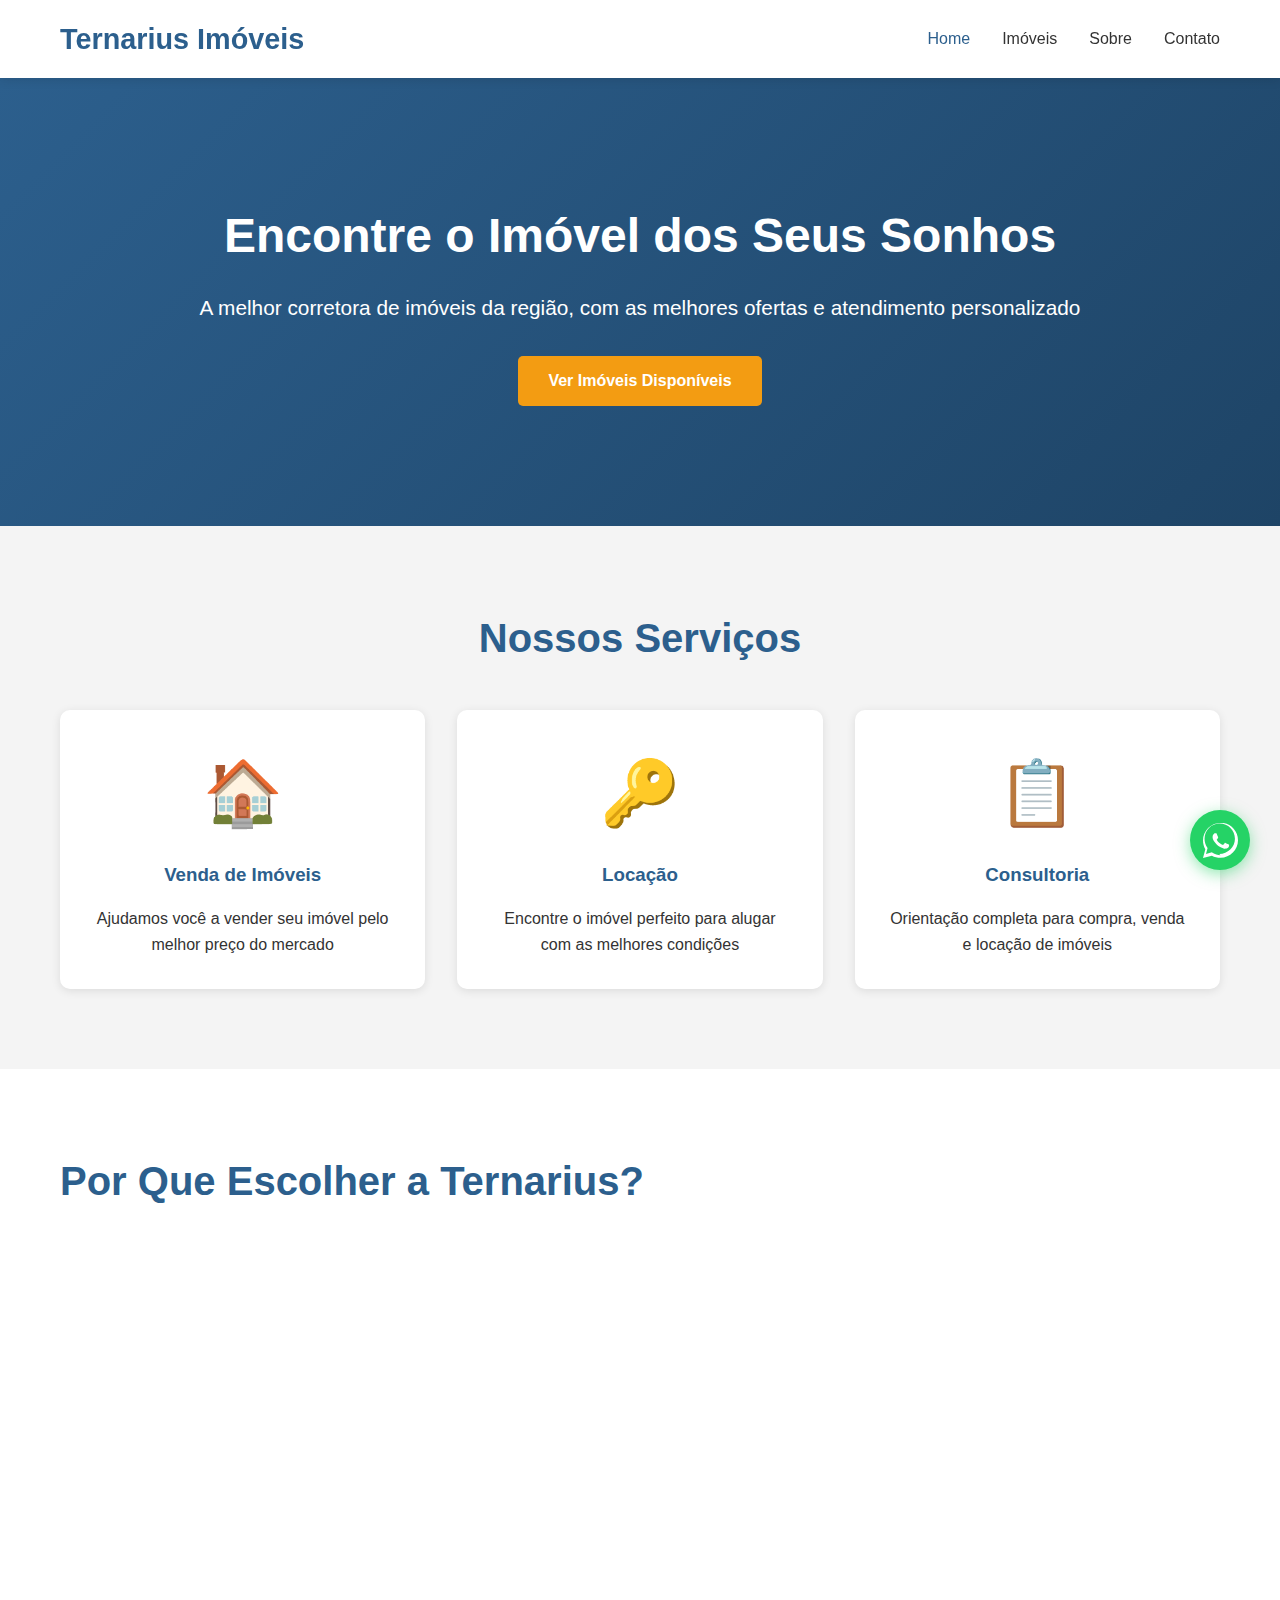
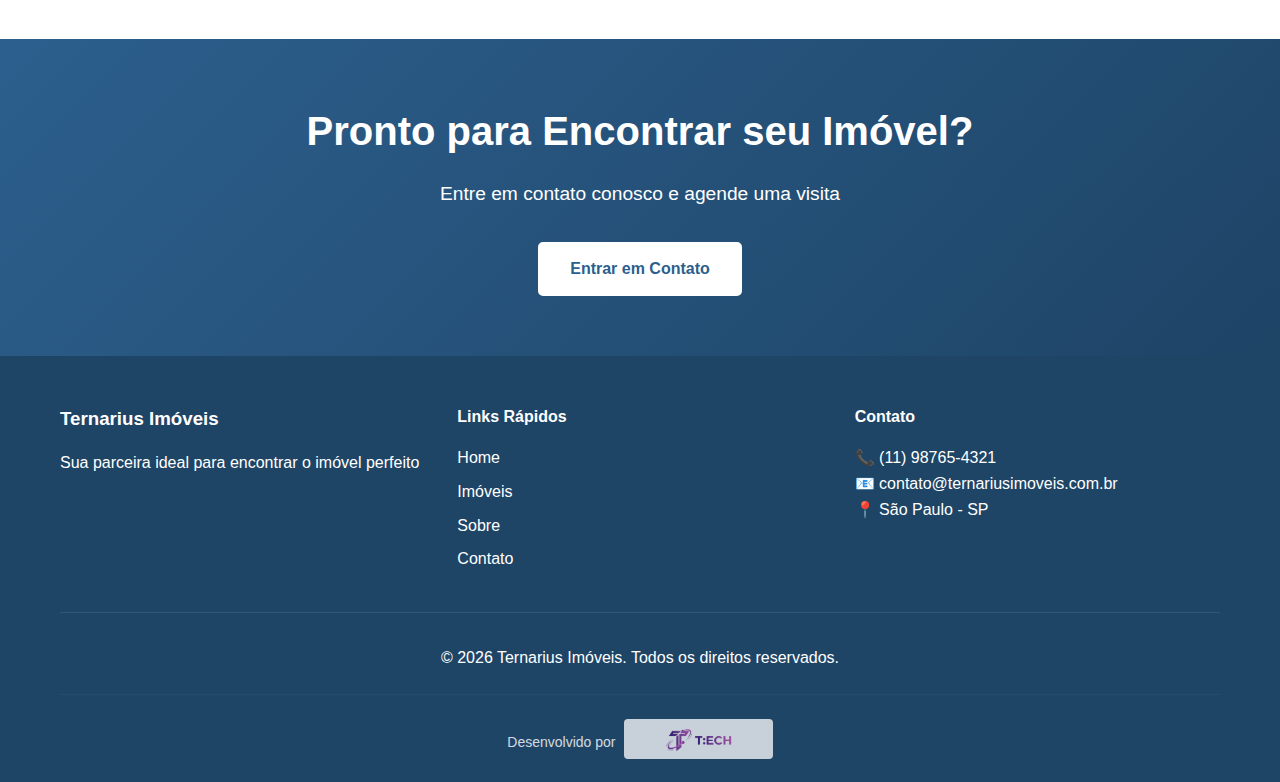
<file: index.html>
<!DOCTYPE html>
<html lang="pt-BR">
<head>
    <meta charset="UTF-8">
    <meta name="viewport" content="width=device-width, initial-scale=1.0">
    <meta name="description" content="Corretora de Imóveis - Encontre o imóvel dos seus sonhos">
    <title>Ternarius Imóveis - Home</title>
    <link rel="stylesheet" href="style/styles.css">
</head>
<body>
    <!-- Header / Navigation -->
    <header>
        <nav class="navbar">
            <div class="container">
                <div class="logo">
                    <h1>Ternarius Imóveis</h1>
                </div>
                <ul class="nav-menu">
                    <li><a href="/" class="active">Home</a></li>
                    <li><a href="/imoveis">Imóveis</a></li>
                    <li><a href="/sobre">Sobre</a></li>
                    <li><a href="/contato">Contato</a></li>
                </ul>
                <div class="hamburger">
                    <span></span>
                    <span></span>
                    <span></span>
                </div>
            </div>
        </nav>
    </header>

    <!-- Hero Section -->
    <section class="hero">
        <div class="hero-content">
            <h1>Encontre o Imóvel dos Seus Sonhos</h1>
            <p>A melhor corretora de imóveis da região, com as melhores ofertas e atendimento personalizado</p>
            <a href="/imoveis" class="btn btn-primary">Ver Imóveis Disponíveis</a>
        </div>
    </section>

    <!-- Services Section -->
    <section class="services">
        <div class="container">
            <h2>Nossos Serviços</h2>
            <div class="services-grid">
                <div class="service-card">
                    <div class="service-icon">🏠</div>
                    <h3>Venda de Imóveis</h3>
                    <p>Ajudamos você a vender seu imóvel pelo melhor preço do mercado</p>
                </div>
                <div class="service-card">
                    <div class="service-icon">🔑</div>
                    <h3>Locação</h3>
                    <p>Encontre o imóvel perfeito para alugar com as melhores condições</p>
                </div>
                <div class="service-card">
                    <div class="service-icon">📋</div>
                    <h3>Consultoria</h3>
                    <p>Orientação completa para compra, venda e locação de imóveis</p>
                </div>
            </div>
        </div>
    </section>

    <!-- Why Choose Us Section -->
    <section class="why-choose">
        <div class="container">
            <h2>Por Que Escolher a Ternarius?</h2>
            <div class="features-grid">
                <div class="feature">
                    <h3>✓ Experiência</h3>
                    <p>Anos de mercado com atendimento de excelência</p>
                </div>
                <div class="feature">
                    <h3>✓ Portfólio Completo</h3>
                    <p>Diversos imóveis para todos os perfis e orçamentos</p>
                </div>
                <div class="feature">
                    <h3>✓ Atendimento Personalizado</h3>
                    <p>Corretores especializados para atender suas necessidades</p>
                </div>
                <div class="feature">
                    <h3>✓ Melhores Negócios</h3>
                    <p>Negociação transparente e condições facilitadas</p>
                </div>
            </div>
        </div>
    </section>

    <!-- Contact CTA Section -->
    <section class="cta">
        <div class="container">
            <h2>Pronto para Encontrar seu Imóvel?</h2>
            <p>Entre em contato conosco e agende uma visita</p>
            <a href="/contato" class="btn btn-secondary">Entrar em Contato</a>
        </div>
    </section>

    <!-- Footer -->
    <footer>
        <div class="container">
            <div class="footer-content">
                <div class="footer-section">
                    <h3>Ternarius Imóveis</h3>
                    <p>Sua parceira ideal para encontrar o imóvel perfeito</p>
                </div>
                <div class="footer-section">
                    <h4>Links Rápidos</h4>
                    <ul>
                        <li><a href="/">Home</a></li>
                        <li><a href="/imoveis">Imóveis</a></li>
                        <li><a href="/sobre">Sobre</a></li>
                        <li><a href="/contato">Contato</a></li>
                    </ul>
                </div>
                <div class="footer-section">
                    <h4>Contato</h4>
                    <p>📞 (11) 98765-4321</p>
                    <p>📧 contato@ternariusimoveis.com.br</p>
                    <p>📍 São Paulo - SP</p>
                </div>
            </div>
            <div class="footer-bottom">
                <p>&copy; 2026 Ternarius Imóveis. Todos os direitos reservados.</p>
                <div class="developer-credit">
                    <span>Desenvolvido por</span>
                    <a href="https://ternarius.com.br" target="_blank" rel="noopener">
                        <img src="/files/logo_tamanho.png" alt="Ternarius">
                    </a>
                </div>
            </div>
        </div>
    </footer>

    <!-- Floating WhatsApp Button -->
    <a href="https://wa.me/5511987654321" class="whatsapp-float" target="_blank" title="Fale conosco no WhatsApp">
        <svg viewBox="0 0 32 32" xmlns="http://www.w3.org/2000/svg">
            <path d="M16 0c-8.837 0-16 7.163-16 16 0 2.825 0.737 5.607 2.137 8.048l-2.137 7.952 8.135-2.135c2.369 1.228 5.028 1.885 7.865 1.885 8.837 0 16-7.163 16-16s-7.163-16-16-16zM16 29.375c-2.608 0-5.124-0.763-7.287-2.208l-0.525-0.333-5.446 1.428 1.454-5.407-0.365-0.543c-1.583-2.375-2.419-5.128-2.419-7.937 0-7.661 6.233-13.895 13.895-13.895s13.895 6.233 13.895 13.895-6.624 13.895-14.285 13.895zM23.108 19.447c-0.371-0.186-2.197-1.083-2.539-1.208-0.341-0.124-0.589-0.186-0.837 0.186s-0.961 1.208-1.179 1.456c-0.217 0.248-0.434 0.279-0.806 0.093-0.371-0.186-1.568-0.578-2.987-1.843-1.104-0.984-1.849-2.201-2.066-2.573s-0.023-0.573 0.163-0.758c0.167-0.167 0.371-0.434 0.557-0.651 0.186-0.217 0.248-0.371 0.371-0.62 0.124-0.248 0.062-0.465-0.031-0.651s-0.837-2.015-1.147-2.759c-0.303-0.724-0.611-0.627-0.837-0.638-0.217-0.011-0.465-0.013-0.713-0.013s-0.651 0.093-0.992 0.465c-0.341 0.371-1.301 1.27-1.301 3.099s1.332 3.593 1.518 3.841c0.186 0.248 2.617 3.997 6.342 5.605 0.886 0.383 1.577 0.611 2.116 0.782 0.889 0.283 1.698 0.244 2.338 0.148 0.713-0.107 2.197-0.899 2.507-1.766s0.31-1.611 0.217-1.766c-0.093-0.155-0.341-0.248-0.713-0.434z" fill="currentColor"/>
        </svg>
    </a>

    <script src="script.js"></script>
</body>
</html>
</file>
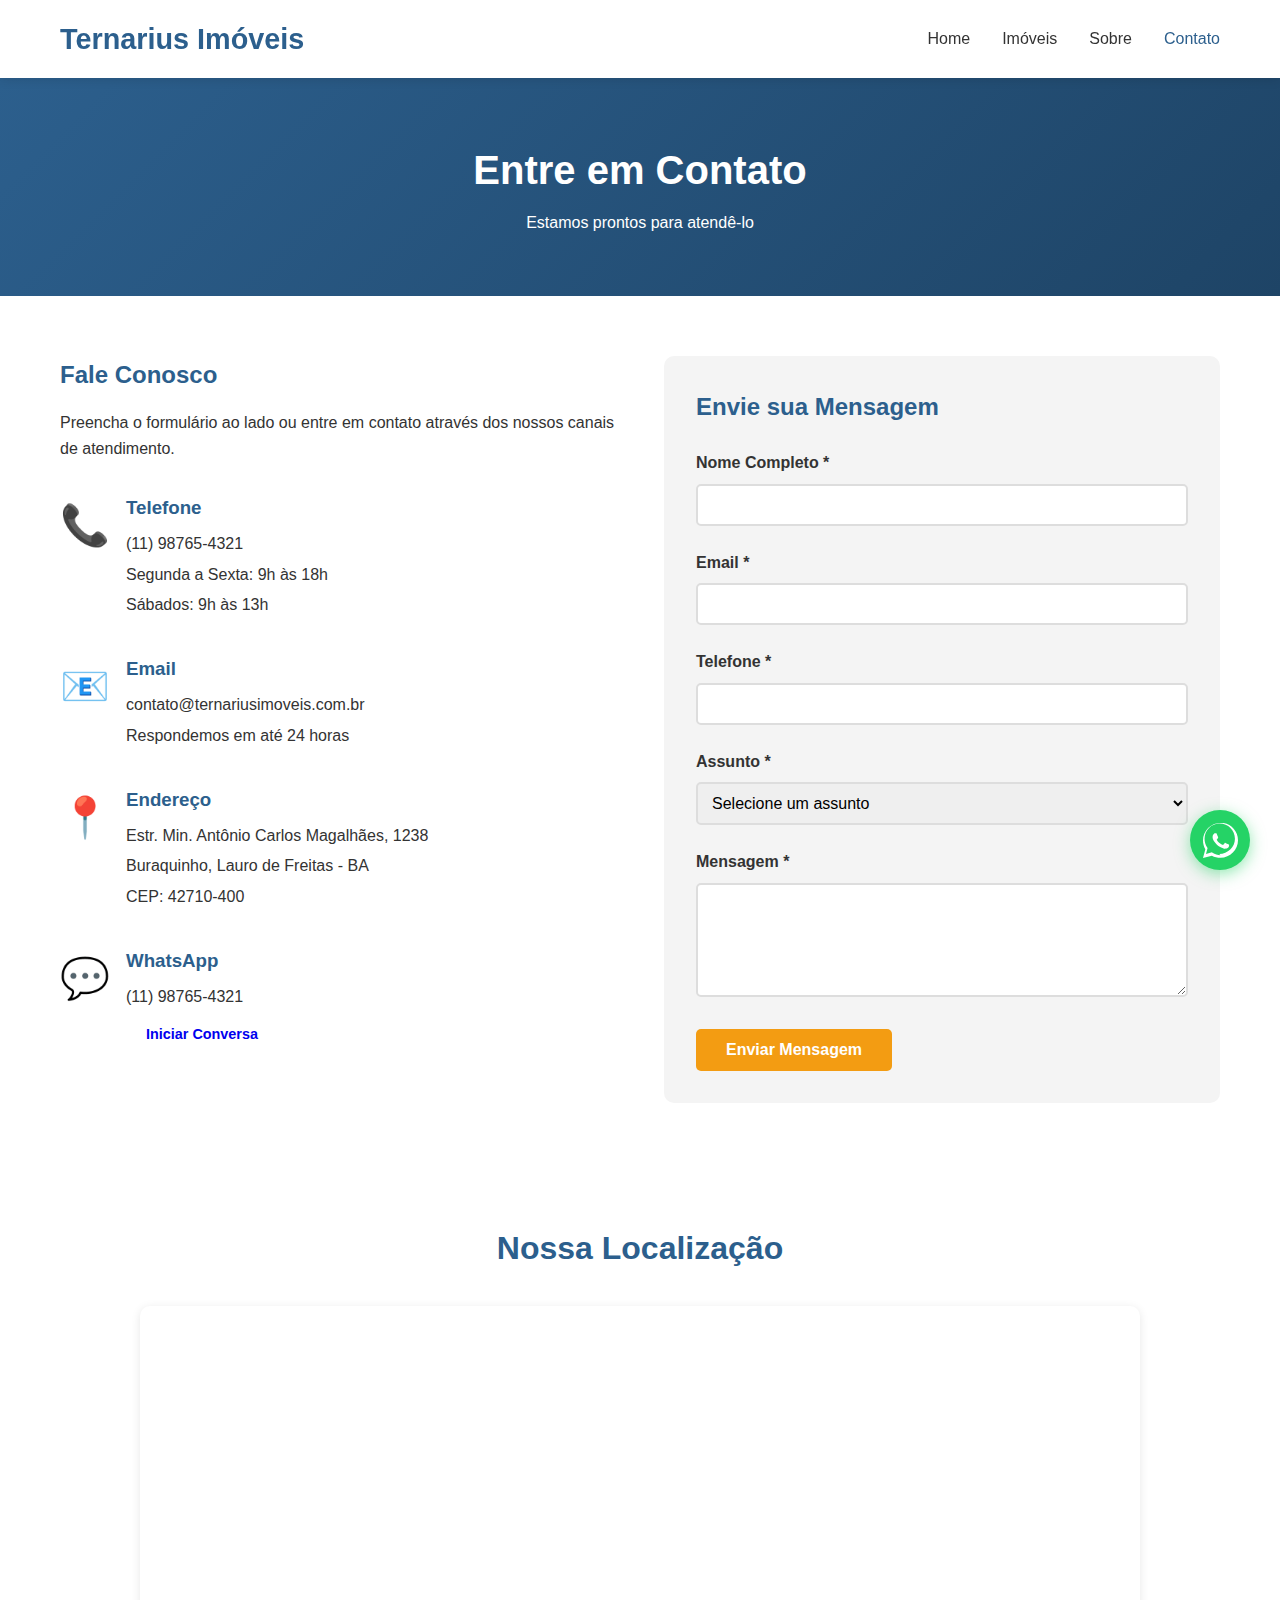
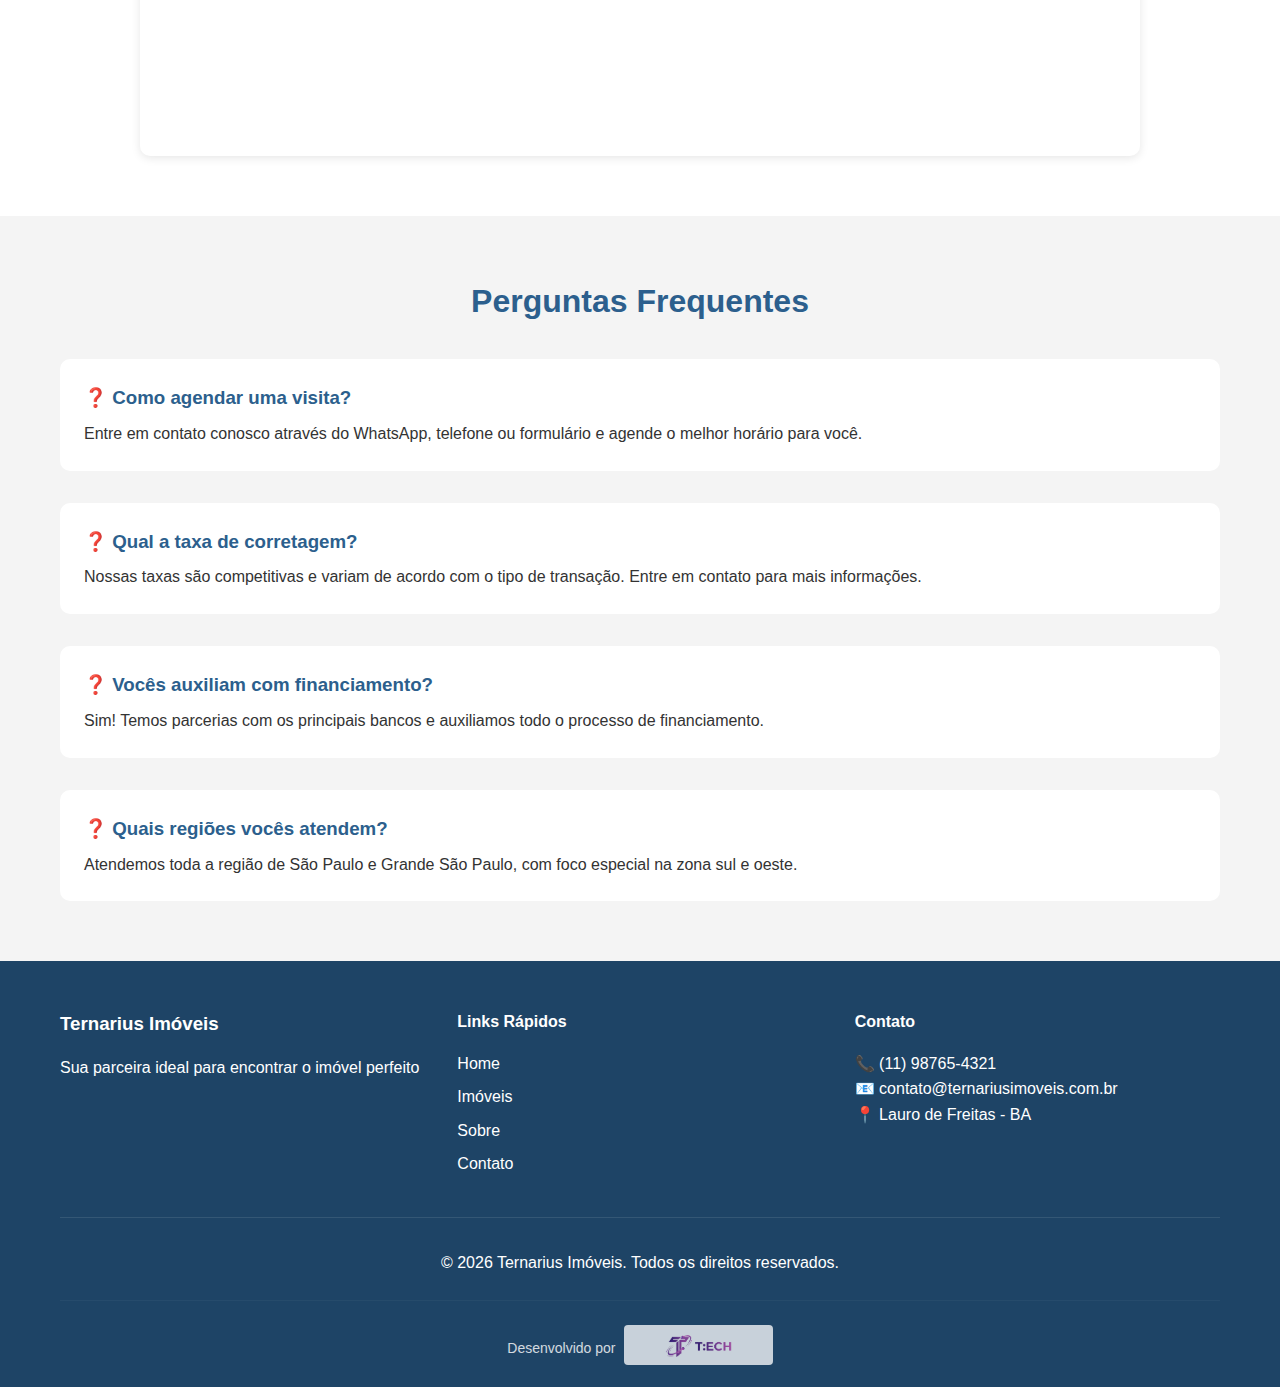
<file: contato/index.html>
<!DOCTYPE html>
<html lang="pt-BR">
<head>
    <meta charset="UTF-8">
    <meta name="viewport" content="width=device-width, initial-scale=1.0">
    <meta name="description" content="Entre em contato com a Ternarius Imóveis">
    <title>Ternarius Imóveis - Contato</title>
    <link rel="stylesheet" href="../style/styles.css">
</head>
<body>
    <!-- Header / Navigation -->
    <header>
        <nav class="navbar">
            <div class="container">
                <div class="logo">
                    <h1>Ternarius Imóveis</h1>
                </div>
                <ul class="nav-menu">
                    <li><a href="/">Home</a></li>
                    <li><a href="/imoveis">Imóveis</a></li>
                    <li><a href="/sobre">Sobre</a></li>
                    <li><a href="/contato" class="active">Contato</a></li>
                </ul>
                <div class="hamburger">
                    <span></span>
                    <span></span>
                    <span></span>
                </div>
            </div>
        </nav>
    </header>

    <!-- Page Header -->
    <section class="page-header">
        <div class="container">
            <h1>Entre em Contato</h1>
            <p>Estamos prontos para atendê-lo</p>
        </div>
    </section>

    <!-- Contact Section -->
    <section class="contact-section">
        <div class="container">
            <div class="contact-grid">
                <!-- Contact Information -->
                <div class="contact-info">
                    <h2>Fale Conosco</h2>
                    <p>Preencha o formulário ao lado ou entre em contato através dos nossos canais de atendimento.</p>
                    
                    <div class="contact-methods">
                        <div class="contact-method">
                            <div class="method-icon">📞</div>
                            <div class="method-content">
                                <h3>Telefone</h3>
                                <p>(11) 98765-4321</p>
                                <p>Segunda a Sexta: 9h às 18h</p>
                                <p>Sábados: 9h às 13h</p>
                            </div>
                        </div>

                        <div class="contact-method">
                            <div class="method-icon">📧</div>
                            <div class="method-content">
                                <h3>Email</h3>
                                <p>contato@ternariusimoveis.com.br</p>
                                <p>Respondemos em até 24 horas</p>
                            </div>
                        </div>

                        <div class="contact-method">
                            <div class="method-icon">📍</div>
                            <div class="method-content">
                                <h3>Endereço</h3>
                                <p>Estr. Min. Antônio Carlos Magalhães, 1238</p>
                                <p>Buraquinho, Lauro de Freitas - BA</p>
                                <p>CEP: 42710-400</p>
                            </div>
                        </div>

                        <div class="contact-method">
                            <div class="method-icon">💬</div>
                            <div class="method-content">
                                <h3>WhatsApp</h3>
                                <p>(11) 98765-4321</p>
                                <a href="https://wa.me/5511987654321" class="btn btn-small" target="_blank">Iniciar Conversa</a>
                            </div>
                        </div>
                    </div>
                </div>

                <!-- Contact Form -->
                <div class="contact-form-container">
                    <form class="contact-form" id="contactForm">
                        <h2>Envie sua Mensagem</h2>
                        
                        <div class="form-group">
                            <label for="name">Nome Completo *</label>
                            <input type="text" id="name" name="name" required>
                        </div>

                        <div class="form-group">
                            <label for="email">Email *</label>
                            <input type="email" id="email" name="email" required>
                        </div>

                        <div class="form-group">
                            <label for="phone">Telefone *</label>
                            <input type="tel" id="phone" name="phone" required>
                        </div>

                        <div class="form-group">
                            <label for="subject">Assunto *</label>
                            <select id="subject" name="subject" required>
                                <option value="">Selecione um assunto</option>
                                <option value="compra">Quero Comprar um Imóvel</option>
                                <option value="venda">Quero Vender meu Imóvel</option>
                                <option value="locacao">Quero Alugar um Imóvel</option>
                                <option value="avaliacao">Solicitar Avaliação</option>
                                <option value="outros">Outros Assuntos</option>
                            </select>
                        </div>

                        <div class="form-group">
                            <label for="message">Mensagem *</label>
                            <textarea id="message" name="message" rows="5" required></textarea>
                        </div>

                        <button type="submit" class="btn btn-primary">Enviar Mensagem</button>
                        
                        <div class="form-message" id="formMessage"></div>
                    </form>
                </div>
            </div>
        </div>
    </section>

    <!-- Map Section -->
    <section class="map-section">
        <div class="container">
            <h2>Nossa Localização</h2>
            <div class="map-container">
                <iframe 
                    src="https://www.google.com/maps?q=Estr.+Min.+Antônio+Carlos+Magalhães+1238,+Buraquinho,+Lauro+de+Freitas+-+BA,+42710-400&output=embed" 
                    width="100%" 
                    height="450" 
                    style="border:0;" 
                    allowfullscreen="" 
                    loading="lazy" 
                    referrerpolicy="no-referrer-when-downgrade">
                </iframe>
            </div>
        </div>
    </section>

    <!-- FAQ Section -->
    <section class="faq-section">
        <div class="container">
            <h2>Perguntas Frequentes</h2>
            <div class="faq-grid">
                <div class="faq-item">
                    <h3>❓ Como agendar uma visita?</h3>
                    <p>Entre em contato conosco através do WhatsApp, telefone ou formulário e agende o melhor horário para você.</p>
                </div>
                <div class="faq-item">
                    <h3>❓ Qual a taxa de corretagem?</h3>
                    <p>Nossas taxas são competitivas e variam de acordo com o tipo de transação. Entre em contato para mais informações.</p>
                </div>
                <div class="faq-item">
                    <h3>❓ Vocês auxiliam com financiamento?</h3>
                    <p>Sim! Temos parcerias com os principais bancos e auxiliamos todo o processo de financiamento.</p>
                </div>
                <div class="faq-item">
                    <h3>❓ Quais regiões vocês atendem?</h3>
                    <p>Atendemos toda a região de São Paulo e Grande São Paulo, com foco especial na zona sul e oeste.</p>
                </div>
            </div>
        </div>
    </section>

    <!-- Footer -->
    <footer>
        <div class="container">
            <div class="footer-content">
                <div class="footer-section">
                    <h3>Ternarius Imóveis</h3>
                    <p>Sua parceira ideal para encontrar o imóvel perfeito</p>
                </div>
                <div class="footer-section">
                    <h4>Links Rápidos</h4>
                    <ul>
                        <li><a href="/">Home</a></li>
                        <li><a href="/imoveis">Imóveis</a></li>
                        <li><a href="/sobre">Sobre</a></li>
                        <li><a href="/contato">Contato</a></li>
                    </ul>
                </div>
                <div class="footer-section">
                    <h4>Contato</h4>
                    <p>📞 (11) 98765-4321</p>
                    <p>📧 contato@ternariusimoveis.com.br</p>
                    <p>📍 Lauro de Freitas - BA</p>
                </div>
            </div>
            <div class="footer-bottom">
                <p>&copy; 2026 Ternarius Imóveis. Todos os direitos reservados.</p>
                <div class="developer-credit">
                    <span>Desenvolvido por</span>
                    <a href="https://ternarius.com.br" target="_blank" rel="noopener">
                        <img src="/files/logo_tamanho.png" alt="Ternarius">
                    </a>
                </div>
            </div>
        </div>
    </footer>

    <!-- Floating WhatsApp Button -->
    <a href="https://wa.me/5511987654321" class="whatsapp-float" target="_blank" title="Fale conosco no WhatsApp">
        <svg viewBox="0 0 32 32" xmlns="http://www.w3.org/2000/svg">
            <path d="M16 0c-8.837 0-16 7.163-16 16 0 2.825 0.737 5.607 2.137 8.048l-2.137 7.952 8.135-2.135c2.369 1.228 5.028 1.885 7.865 1.885 8.837 0 16-7.163 16-16s-7.163-16-16-16zM16 29.375c-2.608 0-5.124-0.763-7.287-2.208l-0.525-0.333-5.446 1.428 1.454-5.407-0.365-0.543c-1.583-2.375-2.419-5.128-2.419-7.937 0-7.661 6.233-13.895 13.895-13.895s13.895 6.233 13.895 13.895-6.624 13.895-14.285 13.895zM23.108 19.447c-0.371-0.186-2.197-1.083-2.539-1.208-0.341-0.124-0.589-0.186-0.837 0.186s-0.961 1.208-1.179 1.456c-0.217 0.248-0.434 0.279-0.806 0.093-0.371-0.186-1.568-0.578-2.987-1.843-1.104-0.984-1.849-2.201-2.066-2.573s-0.023-0.573 0.163-0.758c0.167-0.167 0.371-0.434 0.557-0.651 0.186-0.217 0.248-0.371 0.371-0.62 0.124-0.248 0.062-0.465-0.031-0.651s-0.837-2.015-1.147-2.759c-0.303-0.724-0.611-0.627-0.837-0.638-0.217-0.011-0.465-0.013-0.713-0.013s-0.651 0.093-0.992 0.465c-0.341 0.371-1.301 1.27-1.301 3.099s1.332 3.593 1.518 3.841c0.186 0.248 2.617 3.997 6.342 5.605 0.886 0.383 1.577 0.611 2.116 0.782 0.889 0.283 1.698 0.244 2.338 0.148 0.713-0.107 2.197-0.899 2.507-1.766s0.31-1.611 0.217-1.766c-0.093-0.155-0.341-0.248-0.713-0.434z" fill="currentColor"/>
        </svg>
    </a>

    <script src="../script.js"></script>
</body>
</html>
</file>
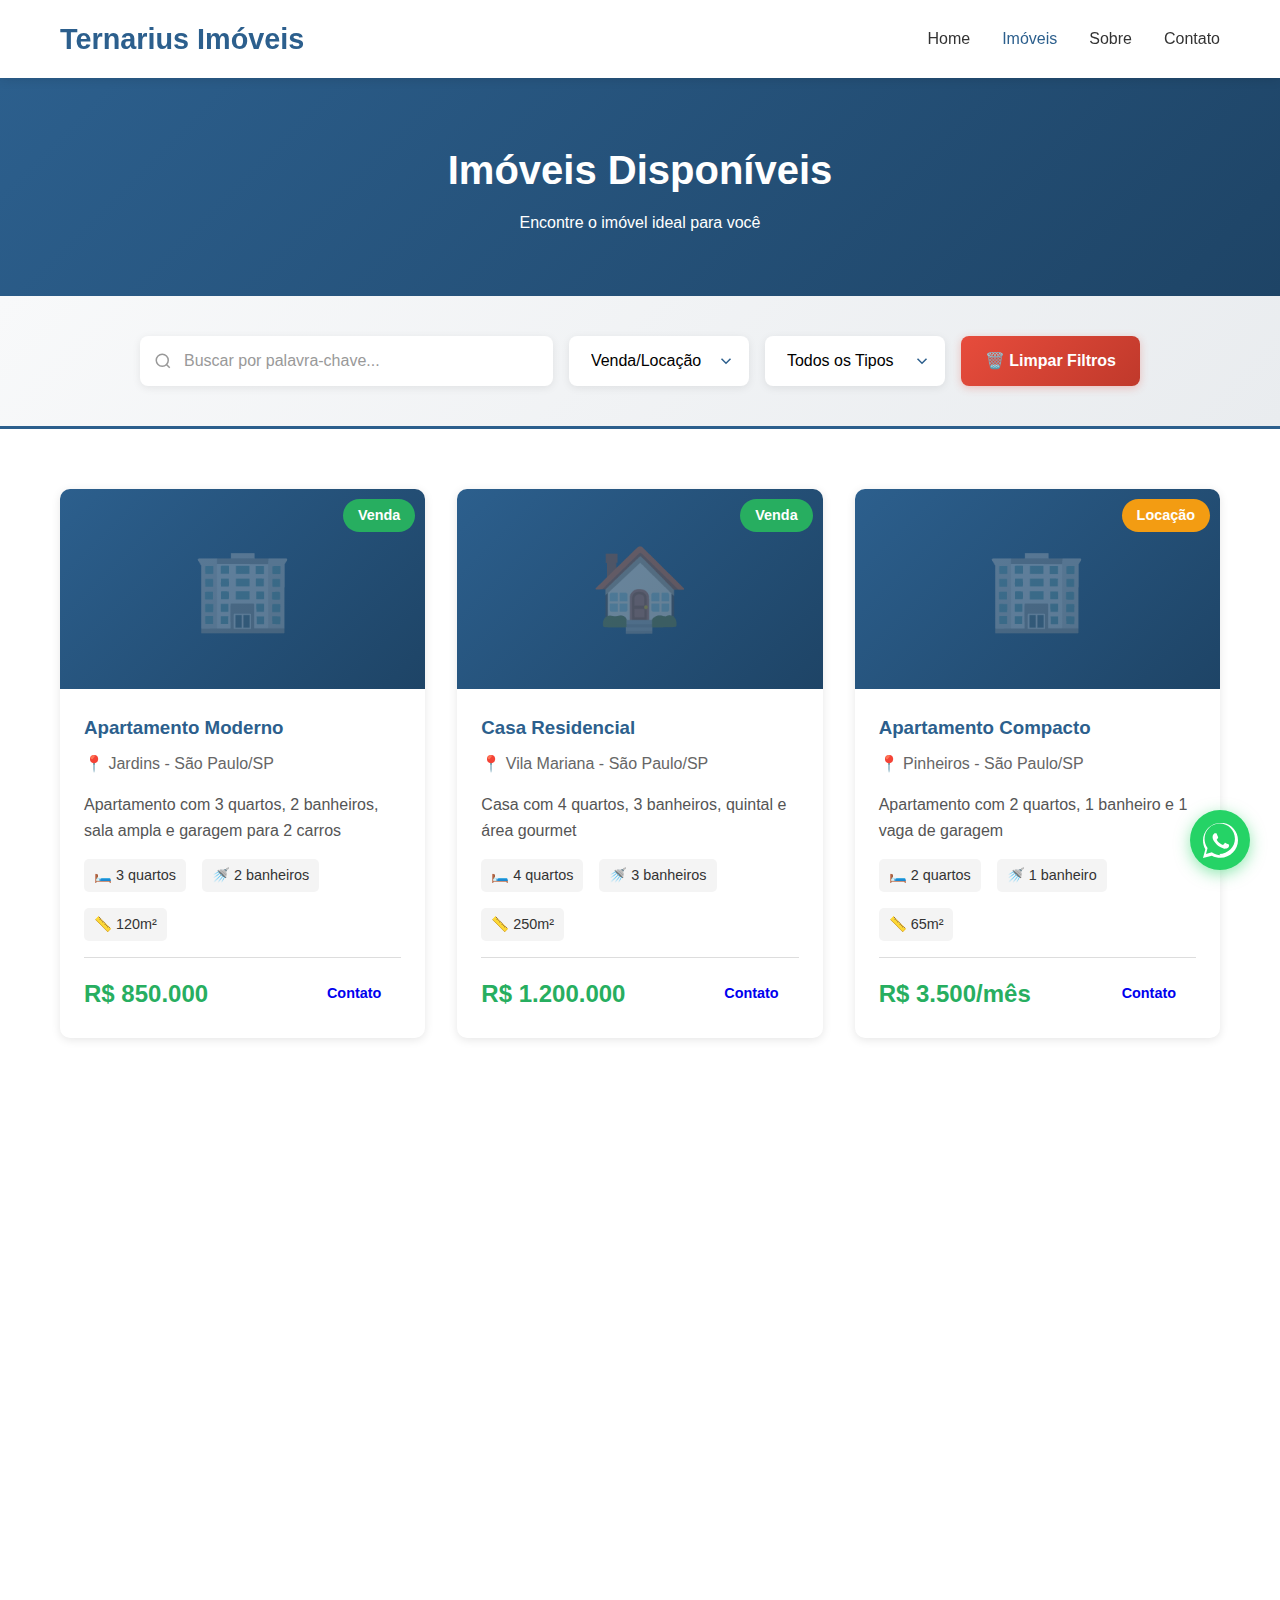
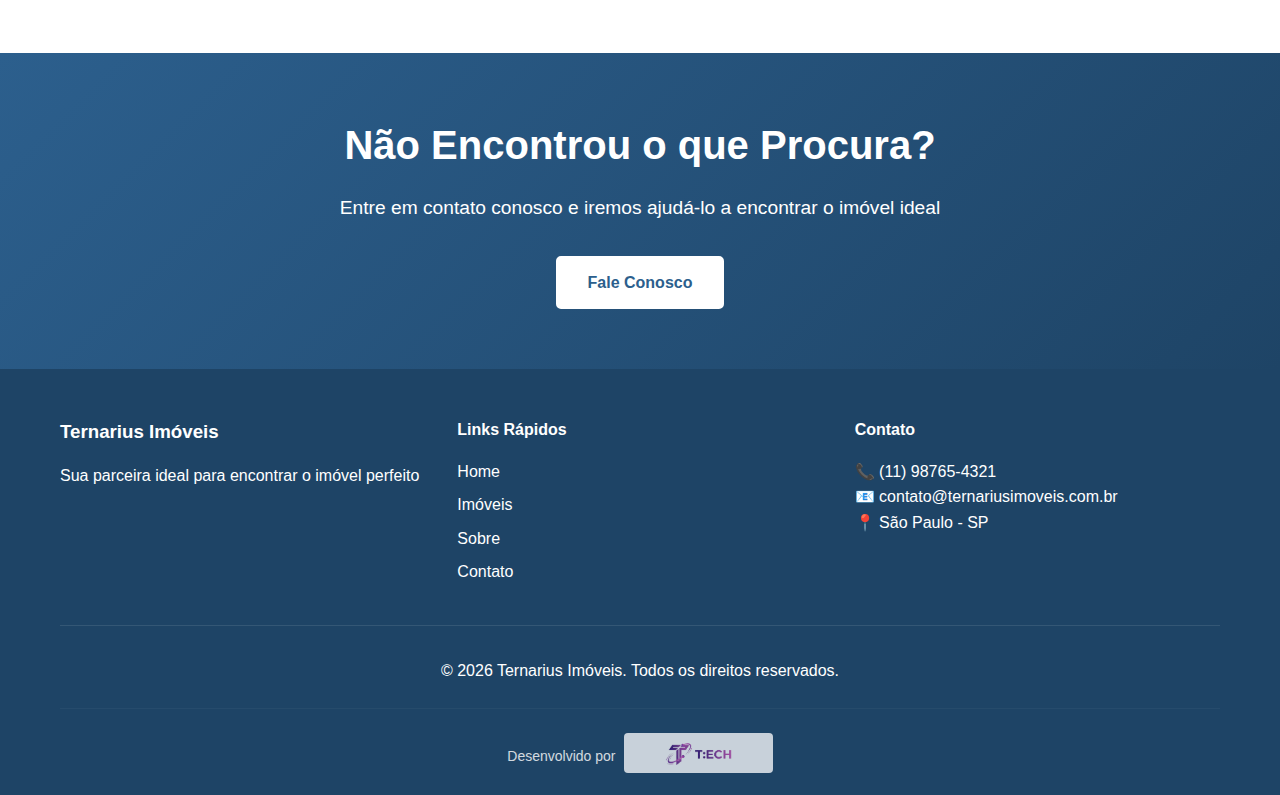
<file: imoveis/index.html>
<!DOCTYPE html>
<html lang="pt-BR">
<head>
    <meta charset="UTF-8">
    <meta name="viewport" content="width=device-width, initial-scale=1.0">
    <meta name="description" content="Imóveis Disponíveis - Casas, Apartamentos e Terrenos">
    <title>Ternarius Imóveis - Imóveis Disponíveis</title>
    <link rel="stylesheet" href="../style/styles.css">
</head>
<body>
    <!-- Header / Navigation -->
    <header>
        <nav class="navbar">
            <div class="container">
                <div class="logo">
                    <h1>Ternarius Imóveis</h1>
                </div>
                <ul class="nav-menu">
                    <li><a href="/">Home</a></li>
                    <li><a href="/imoveis" class="active">Imóveis</a></li>
                    <li><a href="/sobre">Sobre</a></li>
                    <li><a href="/contato">Contato</a></li>
                </ul>
                <div class="hamburger">
                    <span></span>
                    <span></span>
                    <span></span>
                </div>
            </div>
        </nav>
    </header>

    <!-- Page Header -->
    <section class="page-header">
        <div class="container">
            <h1>Imóveis Disponíveis</h1>
            <p>Encontre o imóvel ideal para você</p>
        </div>
    </section>

    <!-- Filters Section -->
    <section class="filters">
        <div class="container">
            <div class="filter-group">
                <input type="text" class="filter-input" id="search-filter" placeholder="Buscar por palavra-chave...">
                <select class="filter-select" id="transacao-filter">
                    <option value="">Venda/Locação</option>
                    <option value="venda">Venda</option>
                    <option value="locacao">Locação</option>
                </select>
                <select class="filter-select" id="tipo-filter">
                    <option value="">Todos os Tipos</option>
                    <option value="apartamento">Apartamento</option>
                    <option value="casa">Casa</option>
                    <option value="cobertura">Cobertura</option>
                    <option value="comercial">Comercial</option>
                    <option value="flat">Flat</option>
                    <option value="loja">Loja</option>
                    <option value="sala">Sala</option>
                    <option value="terreno">Terreno</option>
                </select>
                <button class="btn-clear-filters" id="clear-filters">🗑️ Limpar Filtros</button>
            </div>
        </div>
    </section>

    <!-- Properties Grid -->
    <section class="properties">
        <div class="container">
            <div class="properties-grid">
                <!-- Property Card 1 -->
                <div class="property-card" data-tipo="apartamento" data-transacao="venda">
                    <div class="property-image">
                        <div class="property-badge">Venda</div>
                        <div class="property-placeholder">🏢</div>
                    </div>
                    <div class="property-info">
                        <h3>Apartamento Moderno</h3>
                        <p class="property-location">📍 Jardins - São Paulo/SP</p>
                        <p class="property-description">Apartamento com 3 quartos, 2 banheiros, sala ampla e garagem para 2 carros</p>
                        <div class="property-features">
                            <span>🛏️ 3 quartos</span>
                            <span>🚿 2 banheiros</span>
                            <span>📏 120m²</span>
                        </div>
                        <div class="property-footer">
                            <span class="property-price">R$ 850.000</span>
                            <a href="/contato" class="btn btn-small">Contato</a>
                        </div>
                    </div>
                </div>

                <!-- Property Card 2 -->
                <div class="property-card" data-tipo="casa" data-transacao="venda">
                    <div class="property-image">
                        <div class="property-badge">Venda</div>
                        <div class="property-placeholder">🏠</div>
                    </div>
                    <div class="property-info">
                        <h3>Casa Residencial</h3>
                        <p class="property-location">📍 Vila Mariana - São Paulo/SP</p>
                        <p class="property-description">Casa com 4 quartos, 3 banheiros, quintal e área gourmet</p>
                        <div class="property-features">
                            <span>🛏️ 4 quartos</span>
                            <span>🚿 3 banheiros</span>
                            <span>📏 250m²</span>
                        </div>
                        <div class="property-footer">
                            <span class="property-price">R$ 1.200.000</span>
                            <a href="/contato" class="btn btn-small">Contato</a>
                        </div>
                    </div>
                </div>

                <!-- Property Card 3 -->
                <div class="property-card" data-tipo="apartamento" data-transacao="locacao">
                    <div class="property-image">
                        <div class="property-badge badge-rent">Locação</div>
                        <div class="property-placeholder">🏢</div>
                    </div>
                    <div class="property-info">
                        <h3>Apartamento Compacto</h3>
                        <p class="property-location">📍 Pinheiros - São Paulo/SP</p>
                        <p class="property-description">Apartamento com 2 quartos, 1 banheiro e 1 vaga de garagem</p>
                        <div class="property-features">
                            <span>🛏️ 2 quartos</span>
                            <span>🚿 1 banheiro</span>
                            <span>📏 65m²</span>
                        </div>
                        <div class="property-footer">
                            <span class="property-price">R$ 3.500/mês</span>
                            <a href="/contato" class="btn btn-small">Contato</a>
                        </div>
                    </div>
                </div>

                <!-- Property Card 4 -->
                <div class="property-card" data-tipo="casa" data-transacao="locacao">
                    <div class="property-image">
                        <div class="property-badge badge-rent">Locação</div>
                        <div class="property-placeholder">🏠</div>
                    </div>
                    <div class="property-info">
                        <h3>Casa em Condomínio</h3>
                        <p class="property-location">📍 Morumbi - São Paulo/SP</p>
                        <p class="property-description">Casa com 3 quartos, 2 banheiros e piscina</p>
                        <div class="property-features">
                            <span>🛏️ 3 quartos</span>
                            <span>🚿 2 banheiros</span>
                            <span>📏 180m²</span>
                        </div>
                        <div class="property-footer">
                            <span class="property-price">R$ 6.000/mês</span>
                            <a href="/contato" class="btn btn-small">Contato</a>
                        </div>
                    </div>
                </div>

                <!-- Property Card 5 -->
                <div class="property-card" data-tipo="terreno" data-transacao="venda">
                    <div class="property-image">
                        <div class="property-badge">Venda</div>
                        <div class="property-placeholder">🌳</div>
                    </div>
                    <div class="property-info">
                        <h3>Terreno Comercial</h3>
                        <p class="property-location">📍 Itaim Bibi - São Paulo/SP</p>
                        <p class="property-description">Terreno plano, ideal para construção comercial</p>
                        <div class="property-features">
                            <span>📏 500m²</span>
                            <span>📋 Documentação OK</span>
                        </div>
                        <div class="property-footer">
                            <span class="property-price">R$ 2.500.000</span>
                            <a href="/contato" class="btn btn-small">Contato</a>
                        </div>
                    </div>
                </div>

                <!-- Property Card 6 -->
                <div class="property-card" data-tipo="comercial" data-transacao="locacao">
                    <div class="property-image">
                        <div class="property-badge badge-rent">Locação</div>
                        <div class="property-placeholder">🏢</div>
                    </div>
                    <div class="property-info">
                        <h3>Sala Comercial</h3>
                        <p class="property-location">📍 Avenida Paulista - São Paulo/SP</p>
                        <p class="property-description">Sala comercial em prédio moderno com infraestrutura completa</p>
                        <div class="property-features">
                            <span>📏 80m²</span>
                            <span>🅿️ 2 vagas</span>
                            <span>🏢 Andar alto</span>
                        </div>
                        <div class="property-footer">
                            <span class="property-price">R$ 5.500/mês</span>
                            <a href="/contato" class="btn btn-small">Contato</a>
                        </div>
                    </div>
                </div>
            </div>
        </div>
    </section>

    <!-- CTA Section -->
    <section class="cta">
        <div class="container">
            <h2>Não Encontrou o que Procura?</h2>
            <p>Entre em contato conosco e iremos ajudá-lo a encontrar o imóvel ideal</p>
            <a href="/contato" class="btn btn-secondary">Fale Conosco</a>
        </div>
    </section>

    <!-- Footer -->
    <footer>
        <div class="container">
            <div class="footer-content">
                <div class="footer-section">
                    <h3>Ternarius Imóveis</h3>
                    <p>Sua parceira ideal para encontrar o imóvel perfeito</p>
                </div>
                <div class="footer-section">
                    <h4>Links Rápidos</h4>
                    <ul>
                        <li><a href="/">Home</a></li>
                        <li><a href="/imoveis">Imóveis</a></li>
                        <li><a href="/sobre">Sobre</a></li>
                        <li><a href="/contato">Contato</a></li>
                    </ul>
                </div>
                <div class="footer-section">
                    <h4>Contato</h4>
                    <p>📞 (11) 98765-4321</p>
                    <p>📧 contato@ternariusimoveis.com.br</p>
                    <p>📍 São Paulo - SP</p>
                </div>
            </div>
            <div class="footer-bottom">
                <p>&copy; 2026 Ternarius Imóveis. Todos os direitos reservados.</p>
                <div class="developer-credit">
                    <span>Desenvolvido por</span>
                    <a href="https://ternarius.com.br" target="_blank" rel="noopener">
                        <img src="/files/logo_tamanho.png" alt="Ternarius">
                    </a>
                </div>
            </div>
        </div>
    </footer>

    <!-- Floating WhatsApp Button -->
    <a href="https://wa.me/5511987654321" class="whatsapp-float" target="_blank" title="Fale conosco no WhatsApp">
        <svg viewBox="0 0 32 32" xmlns="http://www.w3.org/2000/svg">
            <path d="M16 0c-8.837 0-16 7.163-16 16 0 2.825 0.737 5.607 2.137 8.048l-2.137 7.952 8.135-2.135c2.369 1.228 5.028 1.885 7.865 1.885 8.837 0 16-7.163 16-16s-7.163-16-16-16zM16 29.375c-2.608 0-5.124-0.763-7.287-2.208l-0.525-0.333-5.446 1.428 1.454-5.407-0.365-0.543c-1.583-2.375-2.419-5.128-2.419-7.937 0-7.661 6.233-13.895 13.895-13.895s13.895 6.233 13.895 13.895-6.624 13.895-14.285 13.895zM23.108 19.447c-0.371-0.186-2.197-1.083-2.539-1.208-0.341-0.124-0.589-0.186-0.837 0.186s-0.961 1.208-1.179 1.456c-0.217 0.248-0.434 0.279-0.806 0.093-0.371-0.186-1.568-0.578-2.987-1.843-1.104-0.984-1.849-2.201-2.066-2.573s-0.023-0.573 0.163-0.758c0.167-0.167 0.371-0.434 0.557-0.651 0.186-0.217 0.248-0.371 0.371-0.62 0.124-0.248 0.062-0.465-0.031-0.651s-0.837-2.015-1.147-2.759c-0.303-0.724-0.611-0.627-0.837-0.638-0.217-0.011-0.465-0.013-0.713-0.013s-0.651 0.093-0.992 0.465c-0.341 0.371-1.301 1.27-1.301 3.099s1.332 3.593 1.518 3.841c0.186 0.248 2.617 3.997 6.342 5.605 0.886 0.383 1.577 0.611 2.116 0.782 0.889 0.283 1.698 0.244 2.338 0.148 0.713-0.107 2.197-0.899 2.507-1.766s0.31-1.611 0.217-1.766c-0.093-0.155-0.341-0.248-0.713-0.434z" fill="currentColor"/>
        </svg>
    </a>

    <script src="../script.js"></script>
</body>
</html>
</file>
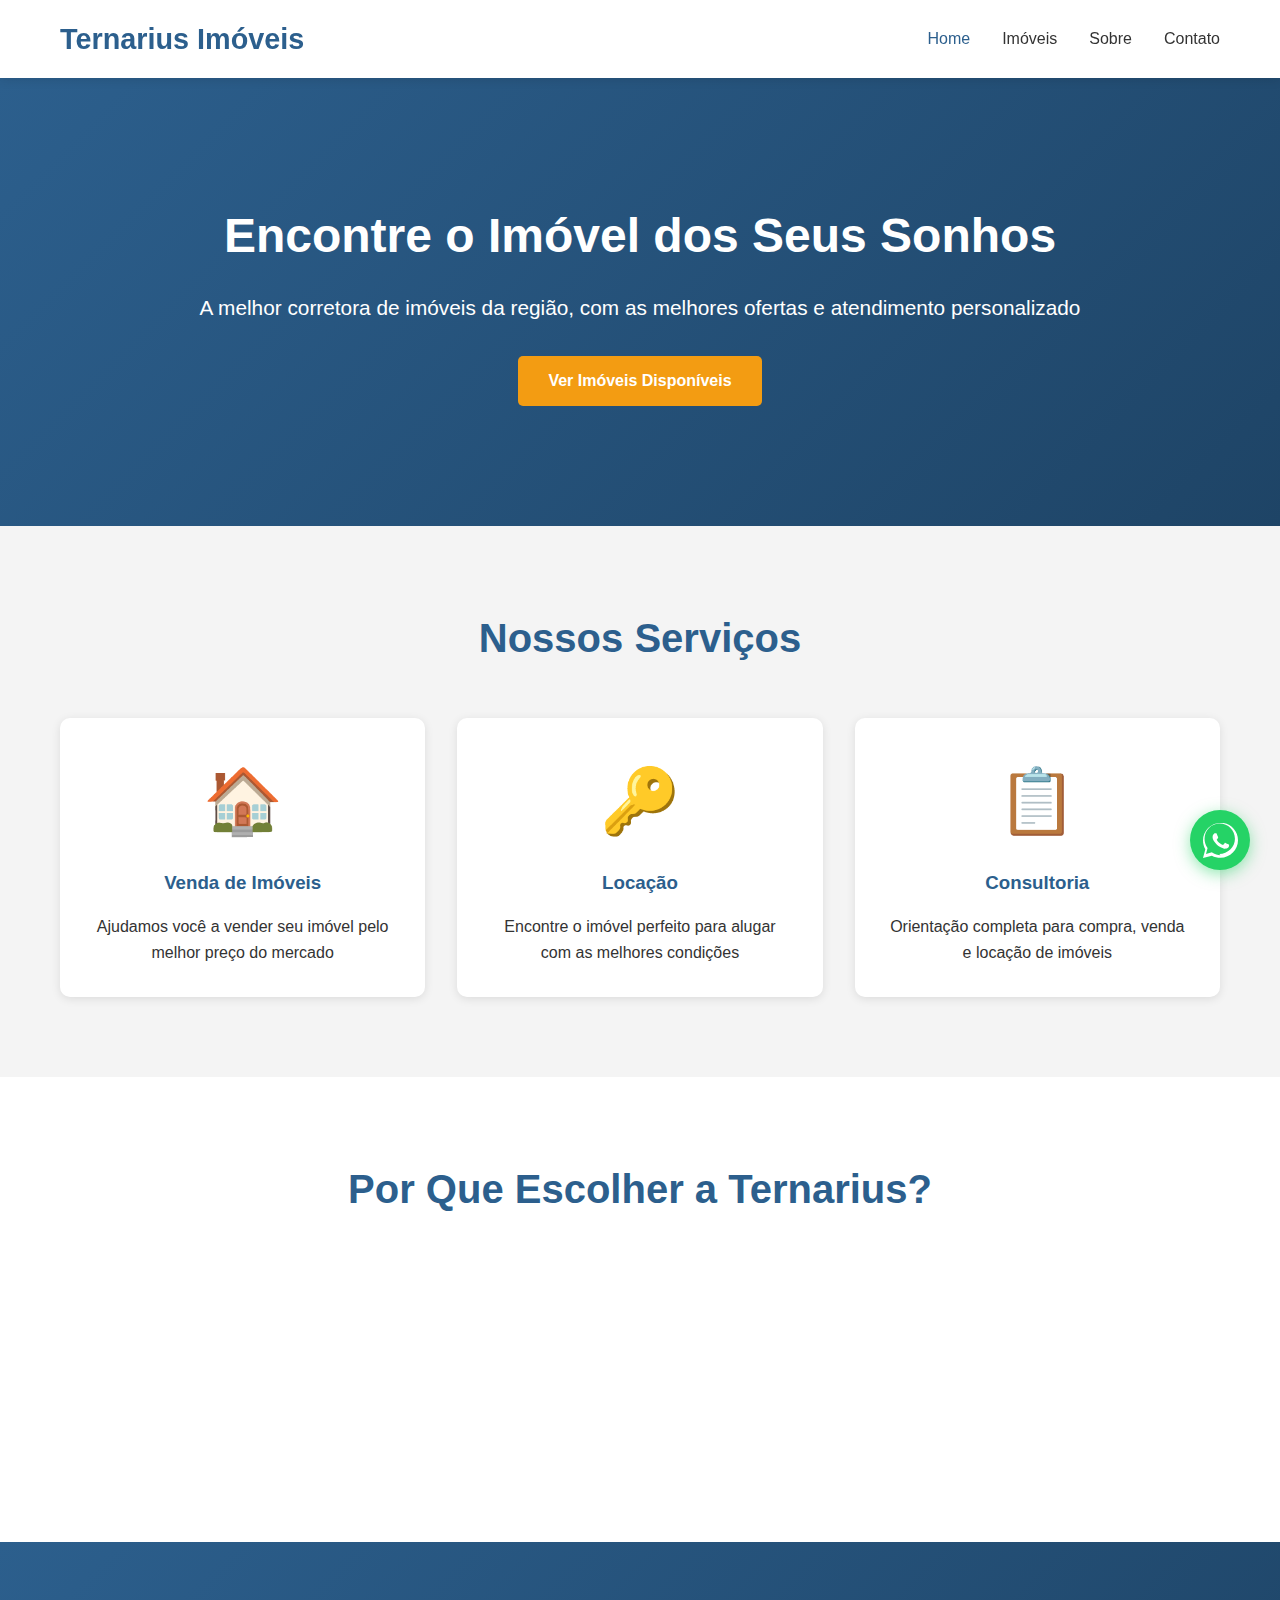
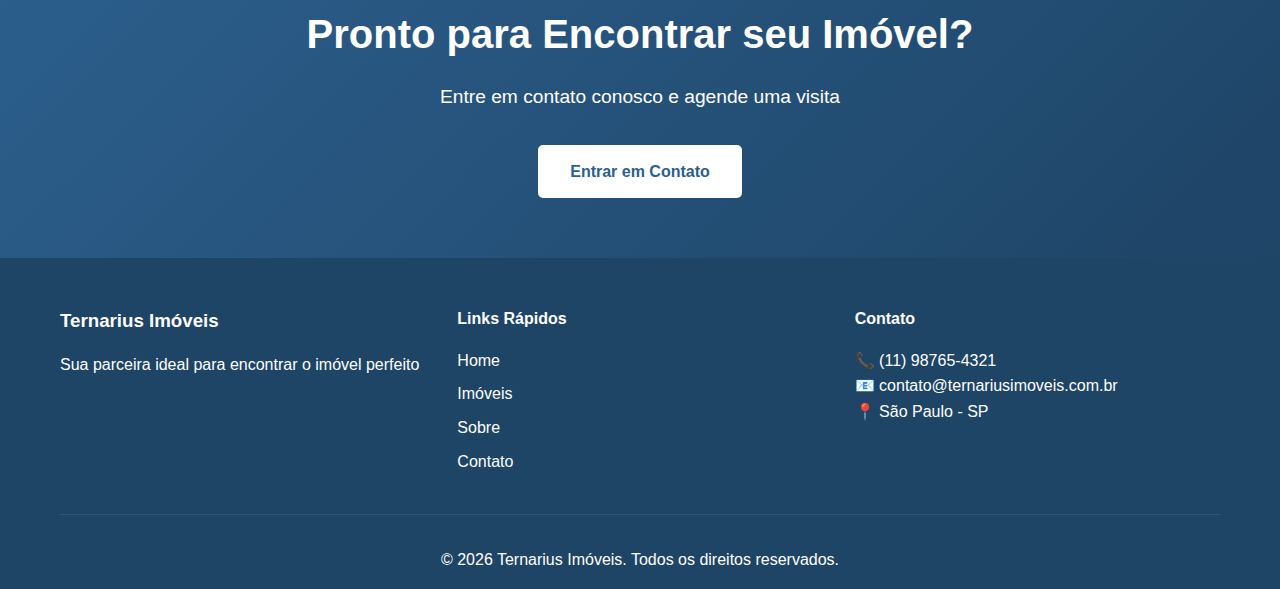
<file: pages/index.html>
<!DOCTYPE html>
<html lang="pt-BR">
<head>
    <meta charset="UTF-8">
    <meta name="viewport" content="width=device-width, initial-scale=1.0">
    <meta name="description" content="Corretora de Imóveis - Encontre o imóvel dos seus sonhos">
    <title>Ternarius Imóveis - Home</title>
    <link rel="stylesheet" href="style/styles.css">
</head>
<body>
    <!-- Header / Navigation -->
    <header>
        <nav class="navbar">
            <div class="container">
                <div class="logo">
                    <h1>Ternarius Imóveis</h1>
                </div>
                <ul class="nav-menu">
                    <li><a href="index.html" class="active">Home</a></li>
                    <li><a href="imoveis.html">Imóveis</a></li>
                    <li><a href="sobre.html">Sobre</a></li>
                    <li><a href="contato.html">Contato</a></li>
                </ul>
                <div class="hamburger">
                    <span></span>
                    <span></span>
                    <span></span>
                </div>
            </div>
        </nav>
    </header>

    <!-- Hero Section -->
    <section class="hero">
        <div class="hero-content">
            <h1>Encontre o Imóvel dos Seus Sonhos</h1>
            <p>A melhor corretora de imóveis da região, com as melhores ofertas e atendimento personalizado</p>
            <a href="imoveis.html" class="btn btn-primary">Ver Imóveis Disponíveis</a>
        </div>
    </section>

    <!-- Services Section -->
    <section class="services">
        <div class="container">
            <h2>Nossos Serviços</h2>
            <div class="services-grid">
                <div class="service-card">
                    <div class="service-icon">🏠</div>
                    <h3>Venda de Imóveis</h3>
                    <p>Ajudamos você a vender seu imóvel pelo melhor preço do mercado</p>
                </div>
                <div class="service-card">
                    <div class="service-icon">🔑</div>
                    <h3>Locação</h3>
                    <p>Encontre o imóvel perfeito para alugar com as melhores condições</p>
                </div>
                <div class="service-card">
                    <div class="service-icon">📋</div>
                    <h3>Consultoria</h3>
                    <p>Orientação completa para compra, venda e locação de imóveis</p>
                </div>
            </div>
        </div>
    </section>

    <!-- Why Choose Us Section -->
    <section class="why-choose">
        <div class="container">
            <h2>Por Que Escolher a Ternarius?</h2>
            <div class="features-grid">
                <div class="feature">
                    <h3>✓ Experiência</h3>
                    <p>Anos de mercado com atendimento de excelência</p>
                </div>
                <div class="feature">
                    <h3>✓ Portfólio Completo</h3>
                    <p>Diversos imóveis para todos os perfis e orçamentos</p>
                </div>
                <div class="feature">
                    <h3>✓ Atendimento Personalizado</h3>
                    <p>Corretores especializados para atender suas necessidades</p>
                </div>
                <div class="feature">
                    <h3>✓ Melhores Negócios</h3>
                    <p>Negociação transparente e condições facilitadas</p>
                </div>
            </div>
        </div>
    </section>

    <!-- Contact CTA Section -->
    <section class="cta">
        <div class="container">
            <h2>Pronto para Encontrar seu Imóvel?</h2>
            <p>Entre em contato conosco e agende uma visita</p>
            <a href="contato.html" class="btn btn-secondary">Entrar em Contato</a>
        </div>
    </section>

    <!-- Footer -->
    <footer>
        <div class="container">
            <div class="footer-content">
                <div class="footer-section">
                    <h3>Ternarius Imóveis</h3>
                    <p>Sua parceira ideal para encontrar o imóvel perfeito</p>
                </div>
                <div class="footer-section">
                    <h4>Links Rápidos</h4>
                    <ul>
                        <li><a href="index.html">Home</a></li>
                        <li><a href="imoveis.html">Imóveis</a></li>
                        <li><a href="sobre.html">Sobre</a></li>
                        <li><a href="contato.html">Contato</a></li>
                    </ul>
                </div>
                <div class="footer-section">
                    <h4>Contato</h4>
                    <p>📞 (11) 98765-4321</p>
                    <p>📧 contato@ternariusimoveis.com.br</p>
                    <p>📍 São Paulo - SP</p>
                </div>
            </div>
            <div class="footer-bottom">
                <p>&copy; 2026 Ternarius Imóveis. Todos os direitos reservados.</p>
            </div>
        </div>
    </footer>

    <!-- Floating WhatsApp Button -->
    <a href="https://wa.me/5511987654321" class="whatsapp-float" target="_blank" title="Fale conosco no WhatsApp">
        <svg viewBox="0 0 32 32" xmlns="http://www.w3.org/2000/svg">
            <path d="M16 0c-8.837 0-16 7.163-16 16 0 2.825 0.737 5.607 2.137 8.048l-2.137 7.952 8.135-2.135c2.369 1.228 5.028 1.885 7.865 1.885 8.837 0 16-7.163 16-16s-7.163-16-16-16zM16 29.375c-2.608 0-5.124-0.763-7.287-2.208l-0.525-0.333-5.446 1.428 1.454-5.407-0.365-0.543c-1.583-2.375-2.419-5.128-2.419-7.937 0-7.661 6.233-13.895 13.895-13.895s13.895 6.233 13.895 13.895-6.624 13.895-14.285 13.895zM23.108 19.447c-0.371-0.186-2.197-1.083-2.539-1.208-0.341-0.124-0.589-0.186-0.837 0.186s-0.961 1.208-1.179 1.456c-0.217 0.248-0.434 0.279-0.806 0.093-0.371-0.186-1.568-0.578-2.987-1.843-1.104-0.984-1.849-2.201-2.066-2.573s-0.023-0.573 0.163-0.758c0.167-0.167 0.371-0.434 0.557-0.651 0.186-0.217 0.248-0.371 0.371-0.62 0.124-0.248 0.062-0.465-0.031-0.651s-0.837-2.015-1.147-2.759c-0.303-0.724-0.611-0.627-0.837-0.638-0.217-0.011-0.465-0.013-0.713-0.013s-0.651 0.093-0.992 0.465c-0.341 0.371-1.301 1.27-1.301 3.099s1.332 3.593 1.518 3.841c0.186 0.248 2.617 3.997 6.342 5.605 0.886 0.383 1.577 0.611 2.116 0.782 0.889 0.283 1.698 0.244 2.338 0.148 0.713-0.107 2.197-0.899 2.507-1.766s0.31-1.611 0.217-1.766c-0.093-0.155-0.341-0.248-0.713-0.434z" fill="currentColor"/>
        </svg>
    </a>

    <script src="../script.js"></script>
</body>
</html>
</file>
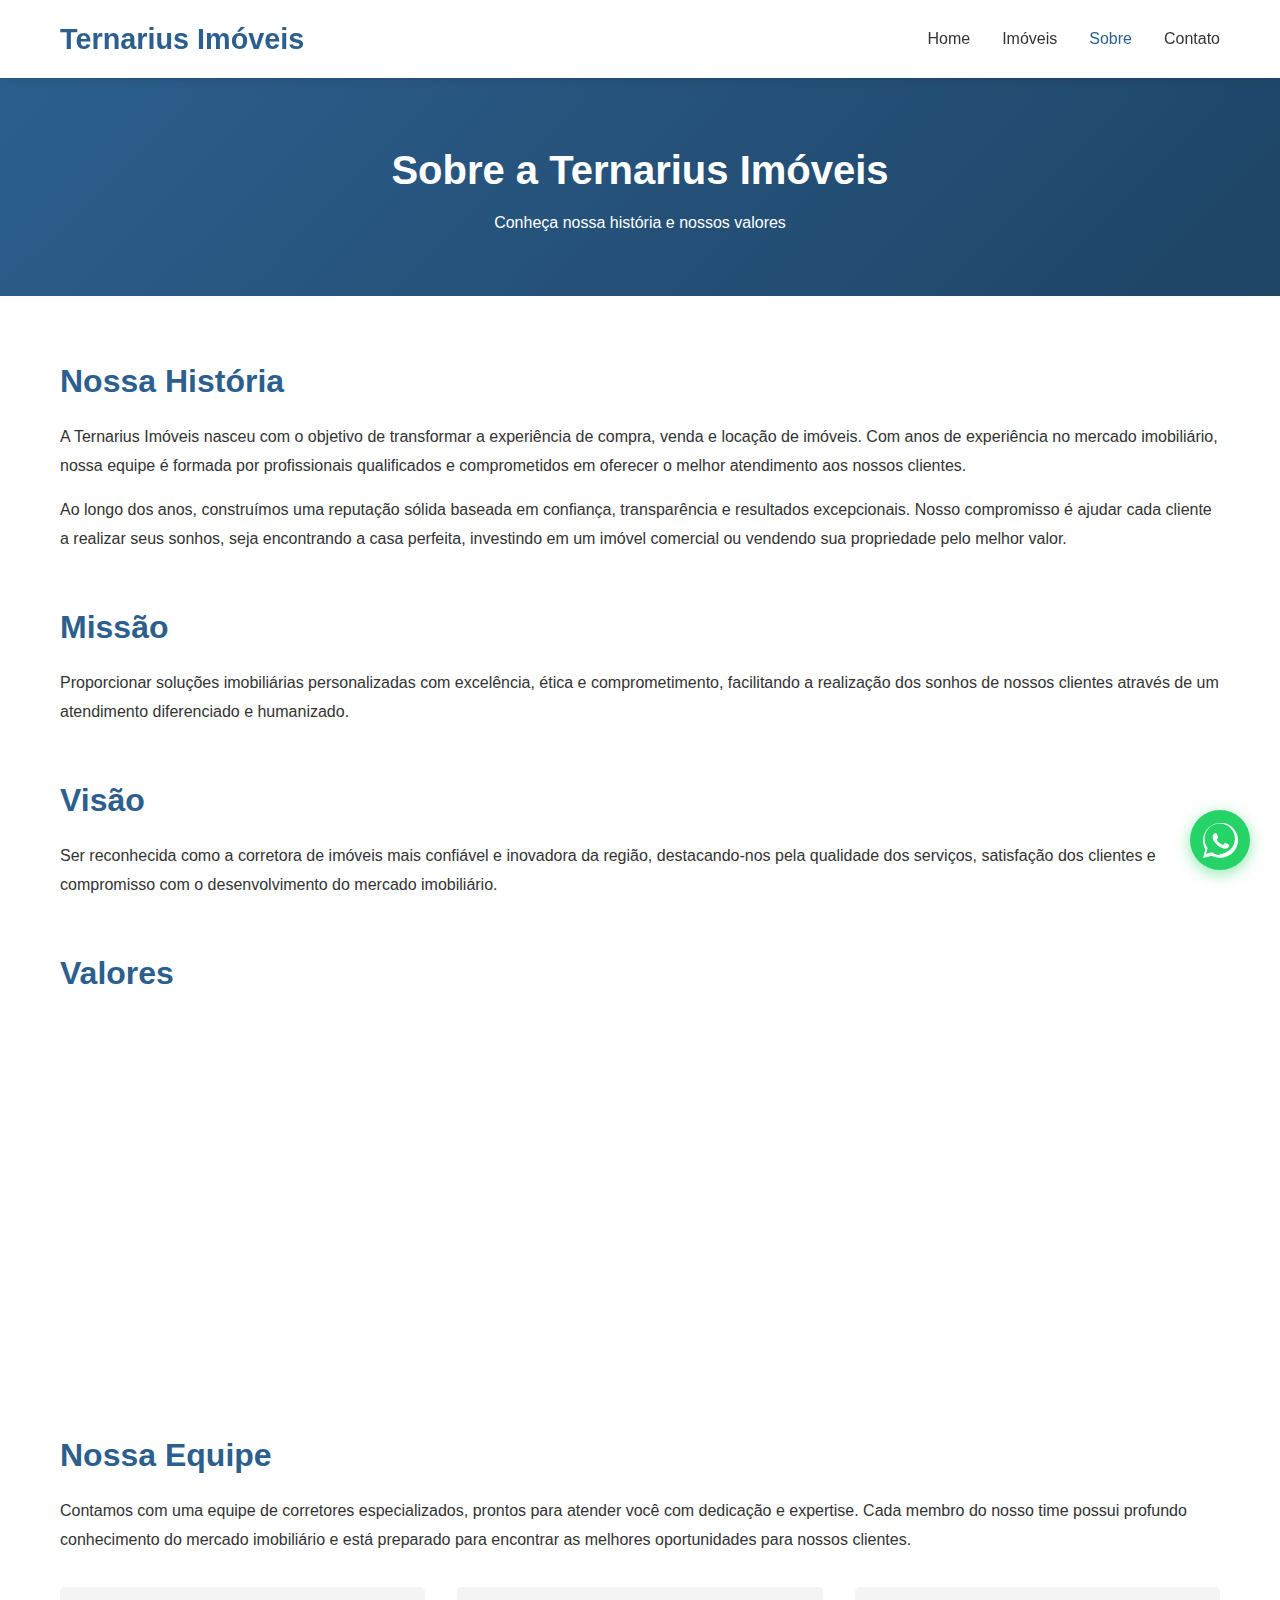
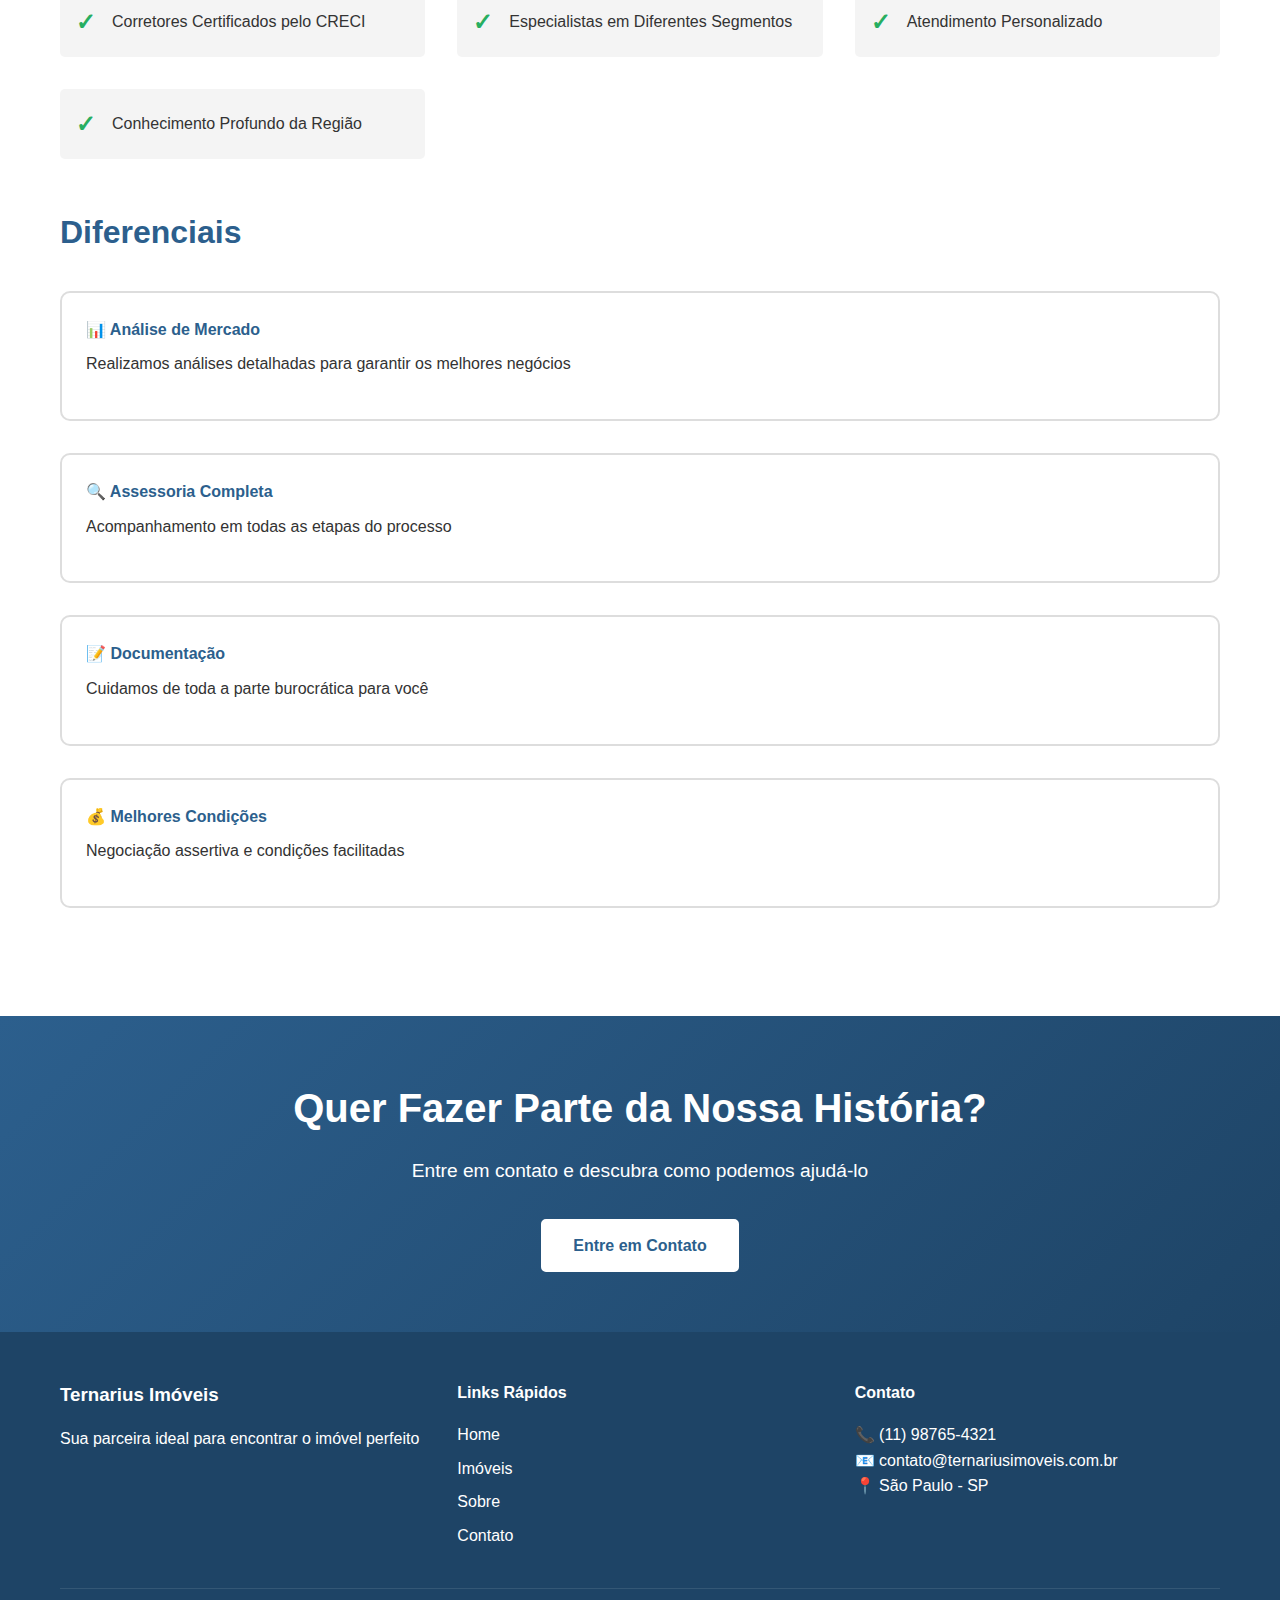
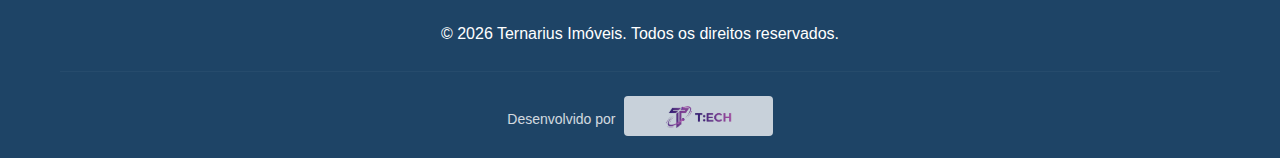
<file: sobre/index.html>
<!DOCTYPE html>
<html lang="pt-BR">
<head>
    <meta charset="UTF-8">
    <meta name="viewport" content="width=device-width, initial-scale=1.0">
    <meta name="description" content="Sobre a Ternarius Imóveis - Nossa História e Valores">
    <title>Ternarius Imóveis - Sobre Nós</title>
    <link rel="stylesheet" href="../style/styles.css">
</head>
<body>
    <!-- Header / Navigation -->
    <header>
        <nav class="navbar">
            <div class="container">
                <div class="logo">
                    <h1>Ternarius Imóveis</h1>
                </div>
                <ul class="nav-menu">
                    <li><a href="/">Home</a></li>
                    <li><a href="/imoveis">Imóveis</a></li>
                    <li><a href="/sobre" class="active">Sobre</a></li>
                    <li><a href="/contato">Contato</a></li>
                </ul>
                <div class="hamburger">
                    <span></span>
                    <span></span>
                    <span></span>
                </div>
            </div>
        </nav>
    </header>

    <!-- Page Header -->
    <section class="page-header">
        <div class="container">
            <h1>Sobre a Ternarius Imóveis</h1>
            <p>Conheça nossa história e nossos valores</p>
        </div>
    </section>

    <!-- About Content -->
    <section class="about-content">
        <div class="container">
            <div class="about-section">
                <h2>Nossa História</h2>
                <p>A Ternarius Imóveis nasceu com o objetivo de transformar a experiência de compra, venda e locação de imóveis. Com anos de experiência no mercado imobiliário, nossa equipe é formada por profissionais qualificados e comprometidos em oferecer o melhor atendimento aos nossos clientes.</p>
                <p>Ao longo dos anos, construímos uma reputação sólida baseada em confiança, transparência e resultados excepcionais. Nosso compromisso é ajudar cada cliente a realizar seus sonhos, seja encontrando a casa perfeita, investindo em um imóvel comercial ou vendendo sua propriedade pelo melhor valor.</p>
            </div>

            <div class="about-section">
                <h2>Missão</h2>
                <p>Proporcionar soluções imobiliárias personalizadas com excelência, ética e comprometimento, facilitando a realização dos sonhos de nossos clientes através de um atendimento diferenciado e humanizado.</p>
            </div>

            <div class="about-section">
                <h2>Visão</h2>
                <p>Ser reconhecida como a corretora de imóveis mais confiável e inovadora da região, destacando-nos pela qualidade dos serviços, satisfação dos clientes e compromisso com o desenvolvimento do mercado imobiliário.</p>
            </div>

            <div class="about-section">
                <h2>Valores</h2>
                <div class="values-grid">
                    <div class="value-card">
                        <h3>🤝 Confiança</h3>
                        <p>Construímos relacionamentos duradouros baseados em honestidade e transparência</p>
                    </div>
                    <div class="value-card">
                        <h3>⭐ Excelência</h3>
                        <p>Buscamos a excelência em cada detalhe do nosso atendimento</p>
                    </div>
                    <div class="value-card">
                        <h3>💼 Profissionalismo</h3>
                        <p>Agimos com ética e profissionalismo em todas as nossas negociações</p>
                    </div>
                    <div class="value-card">
                        <h3>🎯 Comprometimento</h3>
                        <p>Estamos comprometidos com o sucesso de nossos clientes</p>
                    </div>
                    <div class="value-card">
                        <h3>💡 Inovação</h3>
                        <p>Utilizamos as melhores práticas e tecnologias do mercado</p>
                    </div>
                    <div class="value-card">
                        <h3>❤️ Humanização</h3>
                        <p>Tratamos cada cliente de forma única e personalizada</p>
                    </div>
                </div>
            </div>

            <div class="about-section">
                <h2>Nossa Equipe</h2>
                <p>Contamos com uma equipe de corretores especializados, prontos para atender você com dedicação e expertise. Cada membro do nosso time possui profundo conhecimento do mercado imobiliário e está preparado para encontrar as melhores oportunidades para nossos clientes.</p>
                <div class="team-features">
                    <div class="team-feature">
                        <span class="feature-icon">✓</span>
                        <span>Corretores Certificados pelo CRECI</span>
                    </div>
                    <div class="team-feature">
                        <span class="feature-icon">✓</span>
                        <span>Especialistas em Diferentes Segmentos</span>
                    </div>
                    <div class="team-feature">
                        <span class="feature-icon">✓</span>
                        <span>Atendimento Personalizado</span>
                    </div>
                    <div class="team-feature">
                        <span class="feature-icon">✓</span>
                        <span>Conhecimento Profundo da Região</span>
                    </div>
                </div>
            </div>

            <div class="about-section">
                <h2>Diferenciais</h2>
                <div class="differentials-grid">
                    <div class="differential">
                        <h4>📊 Análise de Mercado</h4>
                        <p>Realizamos análises detalhadas para garantir os melhores negócios</p>
                    </div>
                    <div class="differential">
                        <h4>🔍 Assessoria Completa</h4>
                        <p>Acompanhamento em todas as etapas do processo</p>
                    </div>
                    <div class="differential">
                        <h4>📝 Documentação</h4>
                        <p>Cuidamos de toda a parte burocrática para você</p>
                    </div>
                    <div class="differential">
                        <h4>💰 Melhores Condições</h4>
                        <p>Negociação assertiva e condições facilitadas</p>
                    </div>
                </div>
            </div>
        </div>
    </section>

    <!-- CTA Section -->
    <section class="cta">
        <div class="container">
            <h2>Quer Fazer Parte da Nossa História?</h2>
            <p>Entre em contato e descubra como podemos ajudá-lo</p>
            <a href="/contato" class="btn btn-secondary">Entre em Contato</a>
        </div>
    </section>

    <!-- Footer -->
    <footer>
        <div class="container">
            <div class="footer-content">
                <div class="footer-section">
                    <h3>Ternarius Imóveis</h3>
                    <p>Sua parceira ideal para encontrar o imóvel perfeito</p>
                </div>
                <div class="footer-section">
                    <h4>Links Rápidos</h4>
                    <ul>
                        <li><a href="/">Home</a></li>
                        <li><a href="/imoveis">Imóveis</a></li>
                        <li><a href="/sobre">Sobre</a></li>
                        <li><a href="/contato">Contato</a></li>
                    </ul>
                </div>
                <div class="footer-section">
                    <h4>Contato</h4>
                    <p>📞 (11) 98765-4321</p>
                    <p>📧 contato@ternariusimoveis.com.br</p>
                    <p>📍 São Paulo - SP</p>
                </div>
            </div>
            <div class="footer-bottom">
                <p>&copy; 2026 Ternarius Imóveis. Todos os direitos reservados.</p>
                <div class="developer-credit">
                    <span>Desenvolvido por</span>
                    <a href="https://ternarius.com.br" target="_blank" rel="noopener">
                        <img src="/files/logo_tamanho.png" alt="Ternarius">
                    </a>
                </div>
            </div>
        </div>
    </footer>

    <!-- Floating WhatsApp Button -->
    <a href="https://wa.me/5511987654321" class="whatsapp-float" target="_blank" title="Fale conosco no WhatsApp">
        <svg viewBox="0 0 32 32" xmlns="http://www.w3.org/2000/svg">
            <path d="M16 0c-8.837 0-16 7.163-16 16 0 2.825 0.737 5.607 2.137 8.048l-2.137 7.952 8.135-2.135c2.369 1.228 5.028 1.885 7.865 1.885 8.837 0 16-7.163 16-16s-7.163-16-16-16zM16 29.375c-2.608 0-5.124-0.763-7.287-2.208l-0.525-0.333-5.446 1.428 1.454-5.407-0.365-0.543c-1.583-2.375-2.419-5.128-2.419-7.937 0-7.661 6.233-13.895 13.895-13.895s13.895 6.233 13.895 13.895-6.624 13.895-14.285 13.895zM23.108 19.447c-0.371-0.186-2.197-1.083-2.539-1.208-0.341-0.124-0.589-0.186-0.837 0.186s-0.961 1.208-1.179 1.456c-0.217 0.248-0.434 0.279-0.806 0.093-0.371-0.186-1.568-0.578-2.987-1.843-1.104-0.984-1.849-2.201-2.066-2.573s-0.023-0.573 0.163-0.758c0.167-0.167 0.371-0.434 0.557-0.651 0.186-0.217 0.248-0.371 0.371-0.62 0.124-0.248 0.062-0.465-0.031-0.651s-0.837-2.015-1.147-2.759c-0.303-0.724-0.611-0.627-0.837-0.638-0.217-0.011-0.465-0.013-0.713-0.013s-0.651 0.093-0.992 0.465c-0.341 0.371-1.301 1.27-1.301 3.099s1.332 3.593 1.518 3.841c0.186 0.248 2.617 3.997 6.342 5.605 0.886 0.383 1.577 0.611 2.116 0.782 0.889 0.283 1.698 0.244 2.338 0.148 0.713-0.107 2.197-0.899 2.507-1.766s0.31-1.611 0.217-1.766c-0.093-0.155-0.341-0.248-0.713-0.434z" fill="currentColor"/>
        </svg>
    </a>

    <script src="../script.js"></script>
</body>
</html>
</file>
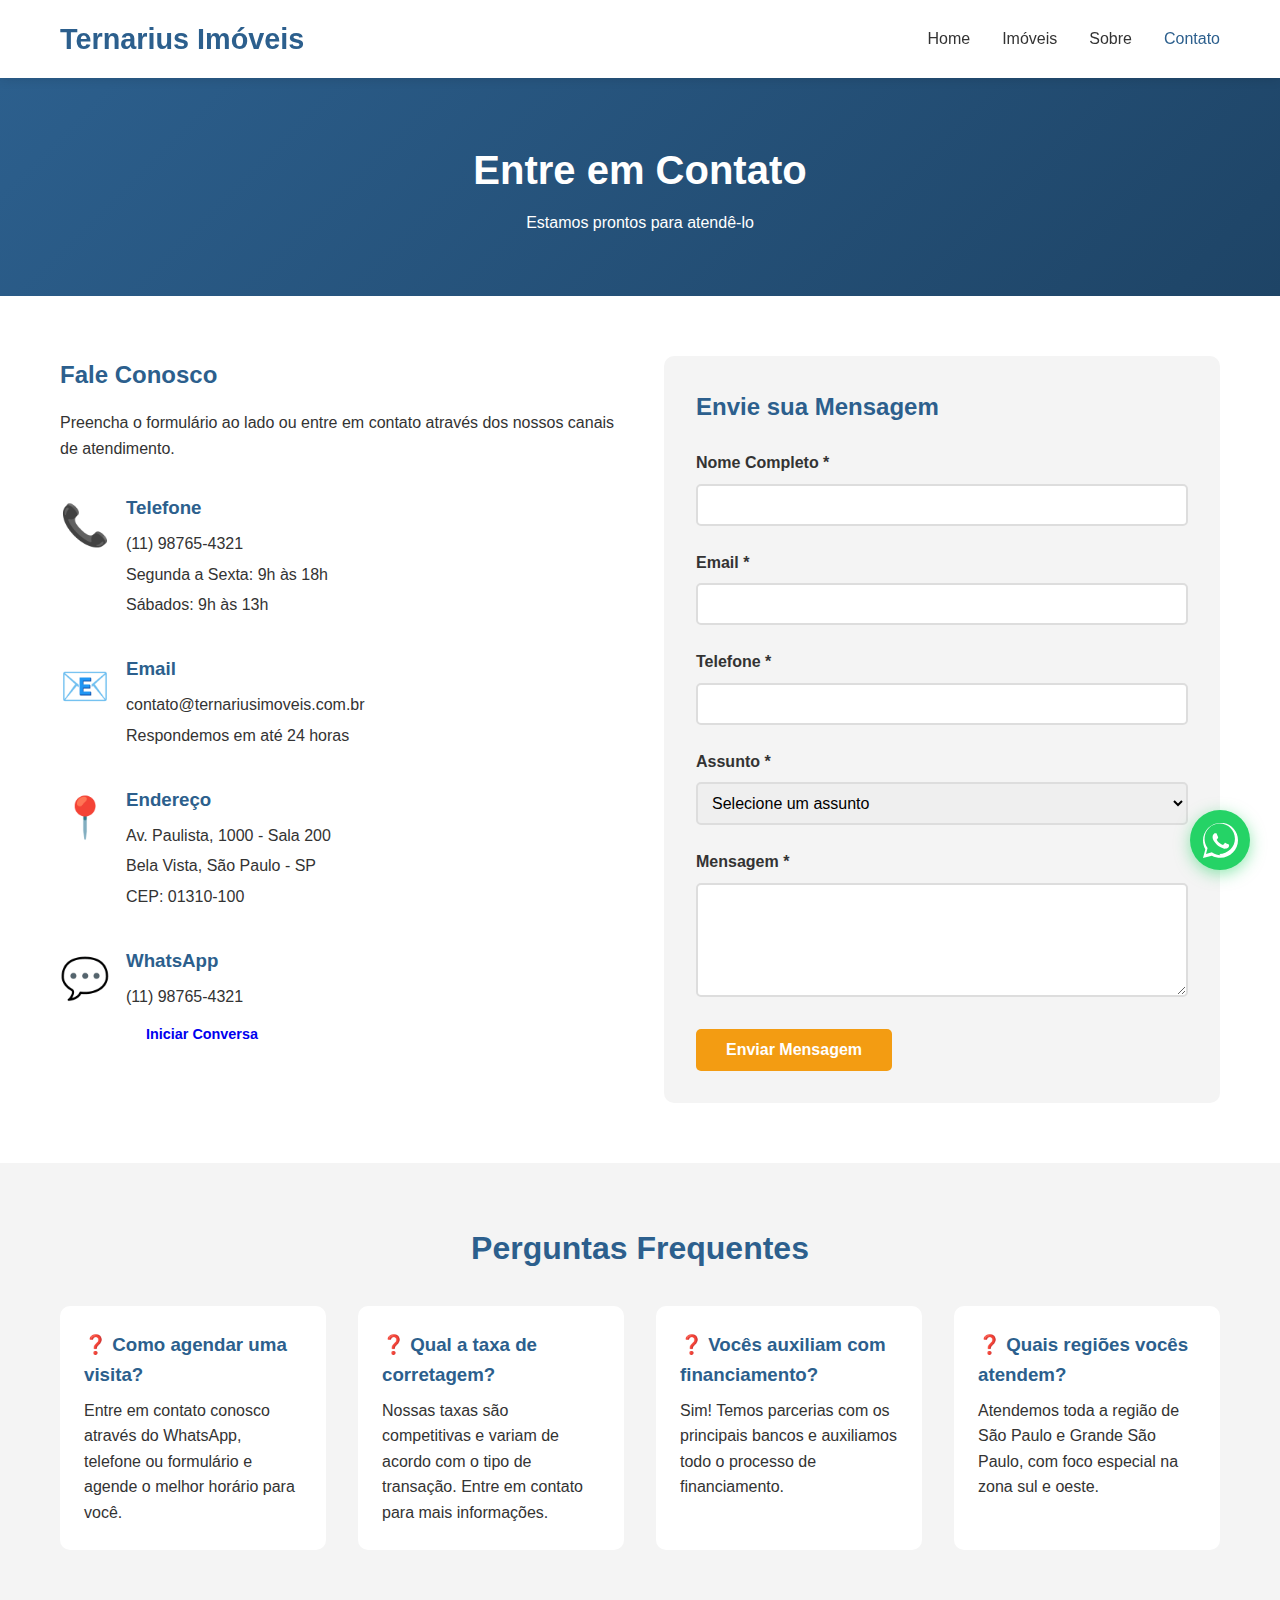
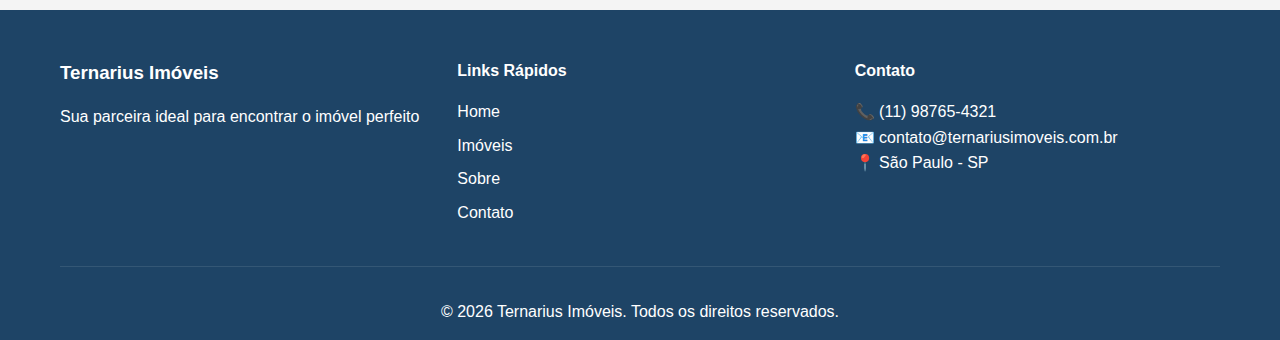
<file: contato.html>
<!DOCTYPE html>
<html lang="pt-BR">
<head>
    <meta charset="UTF-8">
    <meta name="viewport" content="width=device-width, initial-scale=1.0">
    <meta name="description" content="Entre em contato com a Ternarius Imóveis">
    <title>Ternarius Imóveis - Contato</title>
    <link rel="stylesheet" href="styles.css">
</head>
<body>
    <!-- Header / Navigation -->
    <header>
        <nav class="navbar">
            <div class="container">
                <div class="logo">
                    <h1>Ternarius Imóveis</h1>
                </div>
                <ul class="nav-menu">
                    <li><a href="index.html">Home</a></li>
                    <li><a href="imoveis.html">Imóveis</a></li>
                    <li><a href="sobre.html">Sobre</a></li>
                    <li><a href="contato.html" class="active">Contato</a></li>
                </ul>
                <div class="hamburger">
                    <span></span>
                    <span></span>
                    <span></span>
                </div>
            </div>
        </nav>
    </header>

    <!-- Page Header -->
    <section class="page-header">
        <div class="container">
            <h1>Entre em Contato</h1>
            <p>Estamos prontos para atendê-lo</p>
        </div>
    </section>

    <!-- Contact Section -->
    <section class="contact-section">
        <div class="container">
            <div class="contact-grid">
                <!-- Contact Information -->
                <div class="contact-info">
                    <h2>Fale Conosco</h2>
                    <p>Preencha o formulário ao lado ou entre em contato através dos nossos canais de atendimento.</p>
                    
                    <div class="contact-methods">
                        <div class="contact-method">
                            <div class="method-icon">📞</div>
                            <div class="method-content">
                                <h3>Telefone</h3>
                                <p>(11) 98765-4321</p>
                                <p>Segunda a Sexta: 9h às 18h</p>
                                <p>Sábados: 9h às 13h</p>
                            </div>
                        </div>

                        <div class="contact-method">
                            <div class="method-icon">📧</div>
                            <div class="method-content">
                                <h3>Email</h3>
                                <p>contato@ternariusimoveis.com.br</p>
                                <p>Respondemos em até 24 horas</p>
                            </div>
                        </div>

                        <div class="contact-method">
                            <div class="method-icon">📍</div>
                            <div class="method-content">
                                <h3>Endereço</h3>
                                <p>Av. Paulista, 1000 - Sala 200</p>
                                <p>Bela Vista, São Paulo - SP</p>
                                <p>CEP: 01310-100</p>
                            </div>
                        </div>

                        <div class="contact-method">
                            <div class="method-icon">💬</div>
                            <div class="method-content">
                                <h3>WhatsApp</h3>
                                <p>(11) 98765-4321</p>
                                <a href="https://wa.me/5511987654321" class="btn btn-small" target="_blank">Iniciar Conversa</a>
                            </div>
                        </div>
                    </div>
                </div>

                <!-- Contact Form -->
                <div class="contact-form-container">
                    <form class="contact-form" id="contactForm">
                        <h2>Envie sua Mensagem</h2>
                        
                        <div class="form-group">
                            <label for="name">Nome Completo *</label>
                            <input type="text" id="name" name="name" required>
                        </div>

                        <div class="form-group">
                            <label for="email">Email *</label>
                            <input type="email" id="email" name="email" required>
                        </div>

                        <div class="form-group">
                            <label for="phone">Telefone *</label>
                            <input type="tel" id="phone" name="phone" required>
                        </div>

                        <div class="form-group">
                            <label for="subject">Assunto *</label>
                            <select id="subject" name="subject" required>
                                <option value="">Selecione um assunto</option>
                                <option value="compra">Quero Comprar um Imóvel</option>
                                <option value="venda">Quero Vender meu Imóvel</option>
                                <option value="locacao">Quero Alugar um Imóvel</option>
                                <option value="avaliacao">Solicitar Avaliação</option>
                                <option value="outros">Outros Assuntos</option>
                            </select>
                        </div>

                        <div class="form-group">
                            <label for="message">Mensagem *</label>
                            <textarea id="message" name="message" rows="5" required></textarea>
                        </div>

                        <button type="submit" class="btn btn-primary">Enviar Mensagem</button>
                        
                        <div class="form-message" id="formMessage"></div>
                    </form>
                </div>
            </div>
        </div>
    </section>

    <!-- FAQ Section -->
    <section class="faq-section">
        <div class="container">
            <h2>Perguntas Frequentes</h2>
            <div class="faq-grid">
                <div class="faq-item">
                    <h3>❓ Como agendar uma visita?</h3>
                    <p>Entre em contato conosco através do WhatsApp, telefone ou formulário e agende o melhor horário para você.</p>
                </div>
                <div class="faq-item">
                    <h3>❓ Qual a taxa de corretagem?</h3>
                    <p>Nossas taxas são competitivas e variam de acordo com o tipo de transação. Entre em contato para mais informações.</p>
                </div>
                <div class="faq-item">
                    <h3>❓ Vocês auxiliam com financiamento?</h3>
                    <p>Sim! Temos parcerias com os principais bancos e auxiliamos todo o processo de financiamento.</p>
                </div>
                <div class="faq-item">
                    <h3>❓ Quais regiões vocês atendem?</h3>
                    <p>Atendemos toda a região de São Paulo e Grande São Paulo, com foco especial na zona sul e oeste.</p>
                </div>
            </div>
        </div>
    </section>

    <!-- Footer -->
    <footer>
        <div class="container">
            <div class="footer-content">
                <div class="footer-section">
                    <h3>Ternarius Imóveis</h3>
                    <p>Sua parceira ideal para encontrar o imóvel perfeito</p>
                </div>
                <div class="footer-section">
                    <h4>Links Rápidos</h4>
                    <ul>
                        <li><a href="index.html">Home</a></li>
                        <li><a href="imoveis.html">Imóveis</a></li>
                        <li><a href="sobre.html">Sobre</a></li>
                        <li><a href="contato.html">Contato</a></li>
                    </ul>
                </div>
                <div class="footer-section">
                    <h4>Contato</h4>
                    <p>📞 (11) 98765-4321</p>
                    <p>📧 contato@ternariusimoveis.com.br</p>
                    <p>📍 São Paulo - SP</p>
                </div>
            </div>
            <div class="footer-bottom">
                <p>&copy; 2026 Ternarius Imóveis. Todos os direitos reservados.</p>
            </div>
        </div>
    </footer>

    <!-- Floating WhatsApp Button -->
    <a href="https://wa.me/5511987654321" class="whatsapp-float" target="_blank" title="Fale conosco no WhatsApp">
        <svg viewBox="0 0 32 32" xmlns="http://www.w3.org/2000/svg">
            <path d="M16 0c-8.837 0-16 7.163-16 16 0 2.825 0.737 5.607 2.137 8.048l-2.137 7.952 8.135-2.135c2.369 1.228 5.028 1.885 7.865 1.885 8.837 0 16-7.163 16-16s-7.163-16-16-16zM16 29.375c-2.608 0-5.124-0.763-7.287-2.208l-0.525-0.333-5.446 1.428 1.454-5.407-0.365-0.543c-1.583-2.375-2.419-5.128-2.419-7.937 0-7.661 6.233-13.895 13.895-13.895s13.895 6.233 13.895 13.895-6.624 13.895-14.285 13.895zM23.108 19.447c-0.371-0.186-2.197-1.083-2.539-1.208-0.341-0.124-0.589-0.186-0.837 0.186s-0.961 1.208-1.179 1.456c-0.217 0.248-0.434 0.279-0.806 0.093-0.371-0.186-1.568-0.578-2.987-1.843-1.104-0.984-1.849-2.201-2.066-2.573s-0.023-0.573 0.163-0.758c0.167-0.167 0.371-0.434 0.557-0.651 0.186-0.217 0.248-0.371 0.371-0.62 0.124-0.248 0.062-0.465-0.031-0.651s-0.837-2.015-1.147-2.759c-0.303-0.724-0.611-0.627-0.837-0.638-0.217-0.011-0.465-0.013-0.713-0.013s-0.651 0.093-0.992 0.465c-0.341 0.371-1.301 1.27-1.301 3.099s1.332 3.593 1.518 3.841c0.186 0.248 2.617 3.997 6.342 5.605 0.886 0.383 1.577 0.611 2.116 0.782 0.889 0.283 1.698 0.244 2.338 0.148 0.713-0.107 2.197-0.899 2.507-1.766s0.31-1.611 0.217-1.766c-0.093-0.155-0.341-0.248-0.713-0.434z" fill="currentColor"/>
        </svg>
    </a>

    <script src="script.js"></script>
</body>
</html>
</file>
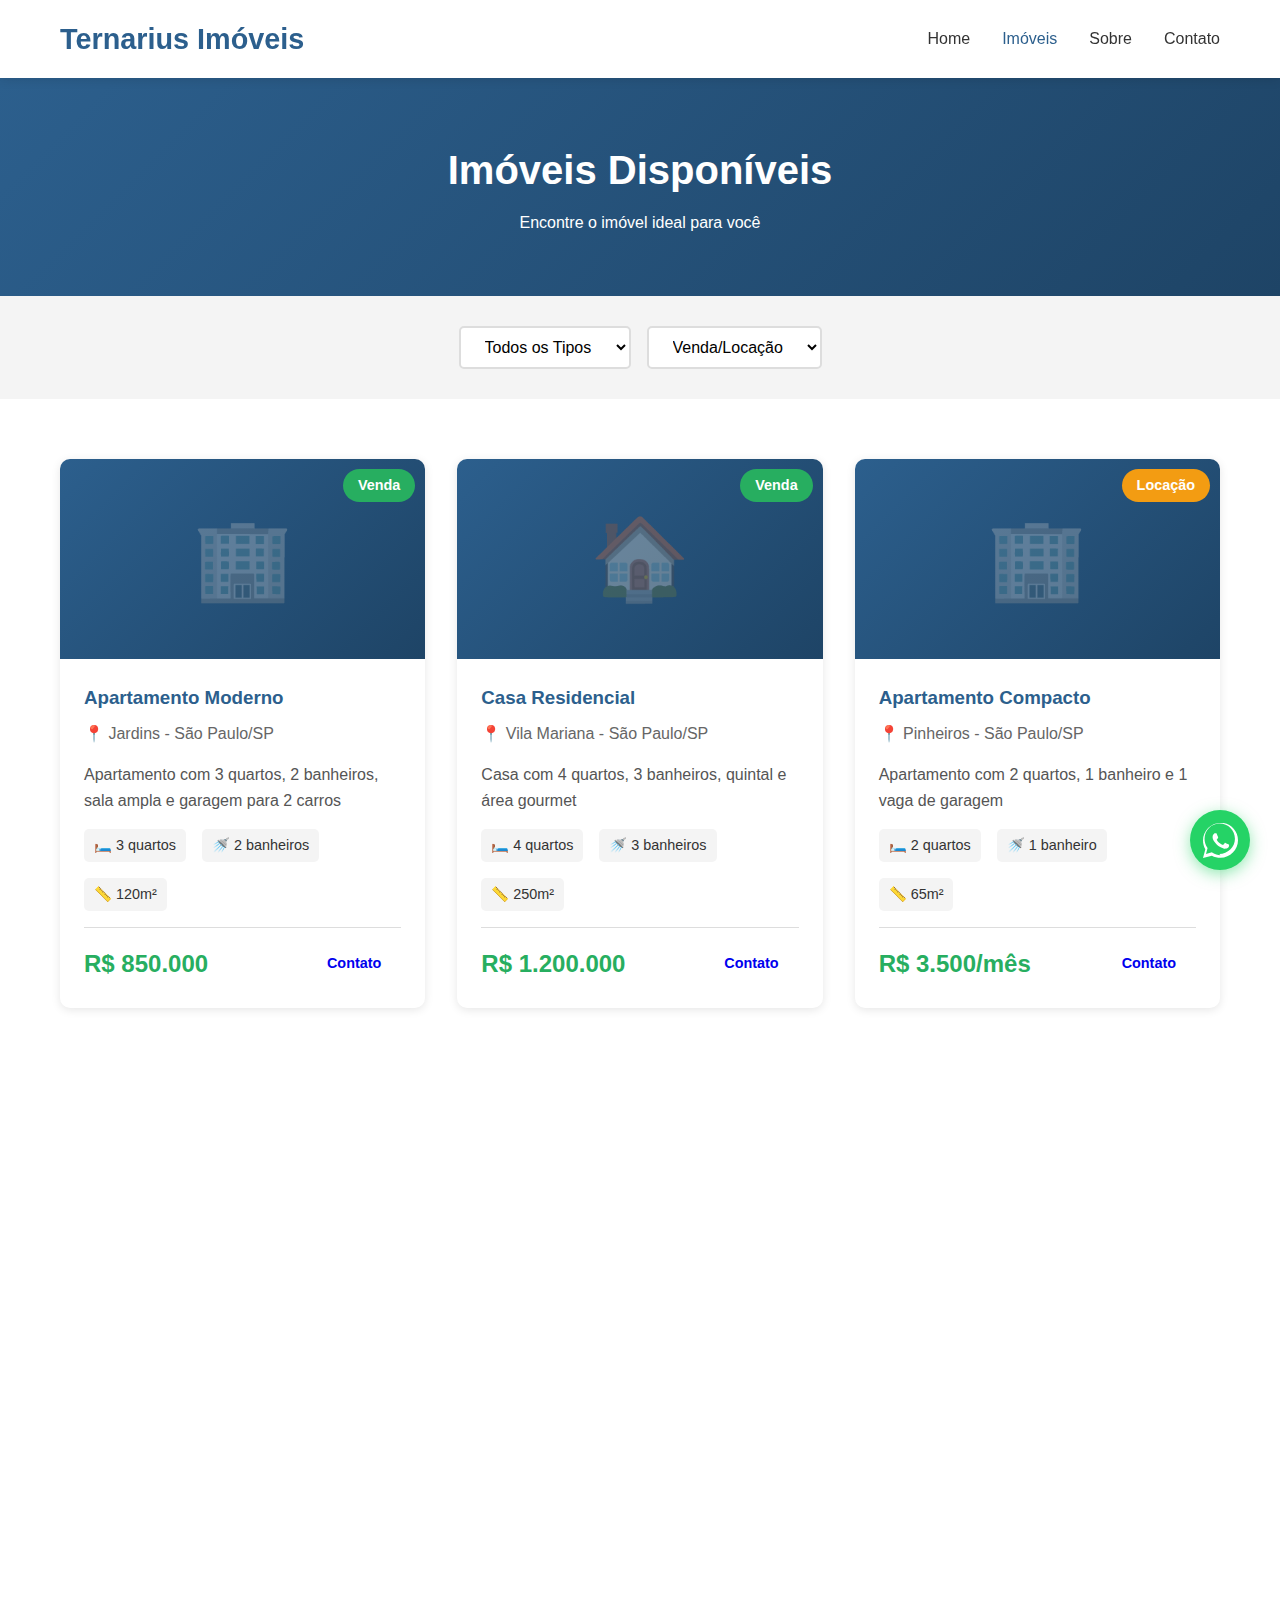
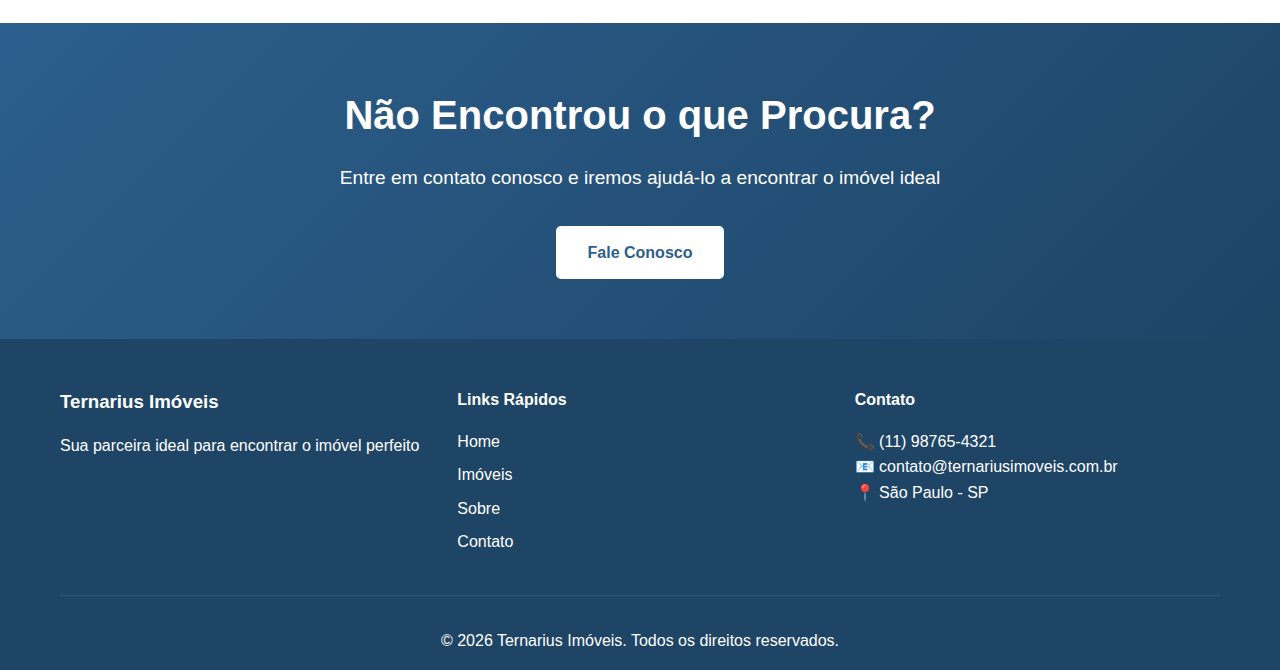
<file: imoveis.html>
<!DOCTYPE html>
<html lang="pt-BR">
<head>
    <meta charset="UTF-8">
    <meta name="viewport" content="width=device-width, initial-scale=1.0">
    <meta name="description" content="Imóveis Disponíveis - Casas, Apartamentos e Terrenos">
    <title>Ternarius Imóveis - Imóveis Disponíveis</title>
    <link rel="stylesheet" href="styles.css">
</head>
<body>
    <!-- Header / Navigation -->
    <header>
        <nav class="navbar">
            <div class="container">
                <div class="logo">
                    <h1>Ternarius Imóveis</h1>
                </div>
                <ul class="nav-menu">
                    <li><a href="index.html">Home</a></li>
                    <li><a href="imoveis.html" class="active">Imóveis</a></li>
                    <li><a href="sobre.html">Sobre</a></li>
                    <li><a href="contato.html">Contato</a></li>
                </ul>
                <div class="hamburger">
                    <span></span>
                    <span></span>
                    <span></span>
                </div>
            </div>
        </nav>
    </header>

    <!-- Page Header -->
    <section class="page-header">
        <div class="container">
            <h1>Imóveis Disponíveis</h1>
            <p>Encontre o imóvel ideal para você</p>
        </div>
    </section>

    <!-- Filters Section -->
    <section class="filters">
        <div class="container">
            <div class="filter-group">
                <select class="filter-select" id="tipo-filter">
                    <option value="">Todos os Tipos</option>
                    <option value="apartamento">Apartamento</option>
                    <option value="casa">Casa</option>
                    <option value="terreno">Terreno</option>
                    <option value="comercial">Comercial</option>
                </select>
                <select class="filter-select" id="transacao-filter">
                    <option value="">Venda/Locação</option>
                    <option value="venda">Venda</option>
                    <option value="locacao">Locação</option>
                </select>
            </div>
        </div>
    </section>

    <!-- Properties Grid -->
    <section class="properties">
        <div class="container">
            <div class="properties-grid">
                <!-- Property Card 1 -->
                <div class="property-card" data-tipo="apartamento" data-transacao="venda">
                    <div class="property-image">
                        <div class="property-badge">Venda</div>
                        <div class="property-placeholder">🏢</div>
                    </div>
                    <div class="property-info">
                        <h3>Apartamento Moderno</h3>
                        <p class="property-location">📍 Jardins - São Paulo/SP</p>
                        <p class="property-description">Apartamento com 3 quartos, 2 banheiros, sala ampla e garagem para 2 carros</p>
                        <div class="property-features">
                            <span>🛏️ 3 quartos</span>
                            <span>🚿 2 banheiros</span>
                            <span>📏 120m²</span>
                        </div>
                        <div class="property-footer">
                            <span class="property-price">R$ 850.000</span>
                            <a href="contato.html" class="btn btn-small">Contato</a>
                        </div>
                    </div>
                </div>

                <!-- Property Card 2 -->
                <div class="property-card" data-tipo="casa" data-transacao="venda">
                    <div class="property-image">
                        <div class="property-badge">Venda</div>
                        <div class="property-placeholder">🏠</div>
                    </div>
                    <div class="property-info">
                        <h3>Casa Residencial</h3>
                        <p class="property-location">📍 Vila Mariana - São Paulo/SP</p>
                        <p class="property-description">Casa com 4 quartos, 3 banheiros, quintal e área gourmet</p>
                        <div class="property-features">
                            <span>🛏️ 4 quartos</span>
                            <span>🚿 3 banheiros</span>
                            <span>📏 250m²</span>
                        </div>
                        <div class="property-footer">
                            <span class="property-price">R$ 1.200.000</span>
                            <a href="contato.html" class="btn btn-small">Contato</a>
                        </div>
                    </div>
                </div>

                <!-- Property Card 3 -->
                <div class="property-card" data-tipo="apartamento" data-transacao="locacao">
                    <div class="property-image">
                        <div class="property-badge badge-rent">Locação</div>
                        <div class="property-placeholder">🏢</div>
                    </div>
                    <div class="property-info">
                        <h3>Apartamento Compacto</h3>
                        <p class="property-location">📍 Pinheiros - São Paulo/SP</p>
                        <p class="property-description">Apartamento com 2 quartos, 1 banheiro e 1 vaga de garagem</p>
                        <div class="property-features">
                            <span>🛏️ 2 quartos</span>
                            <span>🚿 1 banheiro</span>
                            <span>📏 65m²</span>
                        </div>
                        <div class="property-footer">
                            <span class="property-price">R$ 3.500/mês</span>
                            <a href="contato.html" class="btn btn-small">Contato</a>
                        </div>
                    </div>
                </div>

                <!-- Property Card 4 -->
                <div class="property-card" data-tipo="casa" data-transacao="locacao">
                    <div class="property-image">
                        <div class="property-badge badge-rent">Locação</div>
                        <div class="property-placeholder">🏠</div>
                    </div>
                    <div class="property-info">
                        <h3>Casa em Condomínio</h3>
                        <p class="property-location">📍 Morumbi - São Paulo/SP</p>
                        <p class="property-description">Casa com 3 quartos, 2 banheiros e piscina</p>
                        <div class="property-features">
                            <span>🛏️ 3 quartos</span>
                            <span>🚿 2 banheiros</span>
                            <span>📏 180m²</span>
                        </div>
                        <div class="property-footer">
                            <span class="property-price">R$ 6.000/mês</span>
                            <a href="contato.html" class="btn btn-small">Contato</a>
                        </div>
                    </div>
                </div>

                <!-- Property Card 5 -->
                <div class="property-card" data-tipo="terreno" data-transacao="venda">
                    <div class="property-image">
                        <div class="property-badge">Venda</div>
                        <div class="property-placeholder">🌳</div>
                    </div>
                    <div class="property-info">
                        <h3>Terreno Comercial</h3>
                        <p class="property-location">📍 Itaim Bibi - São Paulo/SP</p>
                        <p class="property-description">Terreno plano, ideal para construção comercial</p>
                        <div class="property-features">
                            <span>📏 500m²</span>
                            <span>📋 Documentação OK</span>
                        </div>
                        <div class="property-footer">
                            <span class="property-price">R$ 2.500.000</span>
                            <a href="contato.html" class="btn btn-small">Contato</a>
                        </div>
                    </div>
                </div>

                <!-- Property Card 6 -->
                <div class="property-card" data-tipo="comercial" data-transacao="locacao">
                    <div class="property-image">
                        <div class="property-badge badge-rent">Locação</div>
                        <div class="property-placeholder">🏢</div>
                    </div>
                    <div class="property-info">
                        <h3>Sala Comercial</h3>
                        <p class="property-location">📍 Avenida Paulista - São Paulo/SP</p>
                        <p class="property-description">Sala comercial em prédio moderno com infraestrutura completa</p>
                        <div class="property-features">
                            <span>📏 80m²</span>
                            <span>🅿️ 2 vagas</span>
                            <span>🏢 Andar alto</span>
                        </div>
                        <div class="property-footer">
                            <span class="property-price">R$ 5.500/mês</span>
                            <a href="contato.html" class="btn btn-small">Contato</a>
                        </div>
                    </div>
                </div>
            </div>
        </div>
    </section>

    <!-- CTA Section -->
    <section class="cta">
        <div class="container">
            <h2>Não Encontrou o que Procura?</h2>
            <p>Entre em contato conosco e iremos ajudá-lo a encontrar o imóvel ideal</p>
            <a href="contato.html" class="btn btn-secondary">Fale Conosco</a>
        </div>
    </section>

    <!-- Footer -->
    <footer>
        <div class="container">
            <div class="footer-content">
                <div class="footer-section">
                    <h3>Ternarius Imóveis</h3>
                    <p>Sua parceira ideal para encontrar o imóvel perfeito</p>
                </div>
                <div class="footer-section">
                    <h4>Links Rápidos</h4>
                    <ul>
                        <li><a href="index.html">Home</a></li>
                        <li><a href="imoveis.html">Imóveis</a></li>
                        <li><a href="sobre.html">Sobre</a></li>
                        <li><a href="contato.html">Contato</a></li>
                    </ul>
                </div>
                <div class="footer-section">
                    <h4>Contato</h4>
                    <p>📞 (11) 98765-4321</p>
                    <p>📧 contato@ternariusimoveis.com.br</p>
                    <p>📍 São Paulo - SP</p>
                </div>
            </div>
            <div class="footer-bottom">
                <p>&copy; 2026 Ternarius Imóveis. Todos os direitos reservados.</p>
            </div>
        </div>
    </footer>

    <!-- Floating WhatsApp Button -->
    <a href="https://wa.me/5511987654321" class="whatsapp-float" target="_blank" title="Fale conosco no WhatsApp">
        <svg viewBox="0 0 32 32" xmlns="http://www.w3.org/2000/svg">
            <path d="M16 0c-8.837 0-16 7.163-16 16 0 2.825 0.737 5.607 2.137 8.048l-2.137 7.952 8.135-2.135c2.369 1.228 5.028 1.885 7.865 1.885 8.837 0 16-7.163 16-16s-7.163-16-16-16zM16 29.375c-2.608 0-5.124-0.763-7.287-2.208l-0.525-0.333-5.446 1.428 1.454-5.407-0.365-0.543c-1.583-2.375-2.419-5.128-2.419-7.937 0-7.661 6.233-13.895 13.895-13.895s13.895 6.233 13.895 13.895-6.624 13.895-14.285 13.895zM23.108 19.447c-0.371-0.186-2.197-1.083-2.539-1.208-0.341-0.124-0.589-0.186-0.837 0.186s-0.961 1.208-1.179 1.456c-0.217 0.248-0.434 0.279-0.806 0.093-0.371-0.186-1.568-0.578-2.987-1.843-1.104-0.984-1.849-2.201-2.066-2.573s-0.023-0.573 0.163-0.758c0.167-0.167 0.371-0.434 0.557-0.651 0.186-0.217 0.248-0.371 0.371-0.62 0.124-0.248 0.062-0.465-0.031-0.651s-0.837-2.015-1.147-2.759c-0.303-0.724-0.611-0.627-0.837-0.638-0.217-0.011-0.465-0.013-0.713-0.013s-0.651 0.093-0.992 0.465c-0.341 0.371-1.301 1.27-1.301 3.099s1.332 3.593 1.518 3.841c0.186 0.248 2.617 3.997 6.342 5.605 0.886 0.383 1.577 0.611 2.116 0.782 0.889 0.283 1.698 0.244 2.338 0.148 0.713-0.107 2.197-0.899 2.507-1.766s0.31-1.611 0.217-1.766c-0.093-0.155-0.341-0.248-0.713-0.434z" fill="currentColor"/>
        </svg>
    </a>

    <script src="script.js"></script>
</body>
</html>
</file>
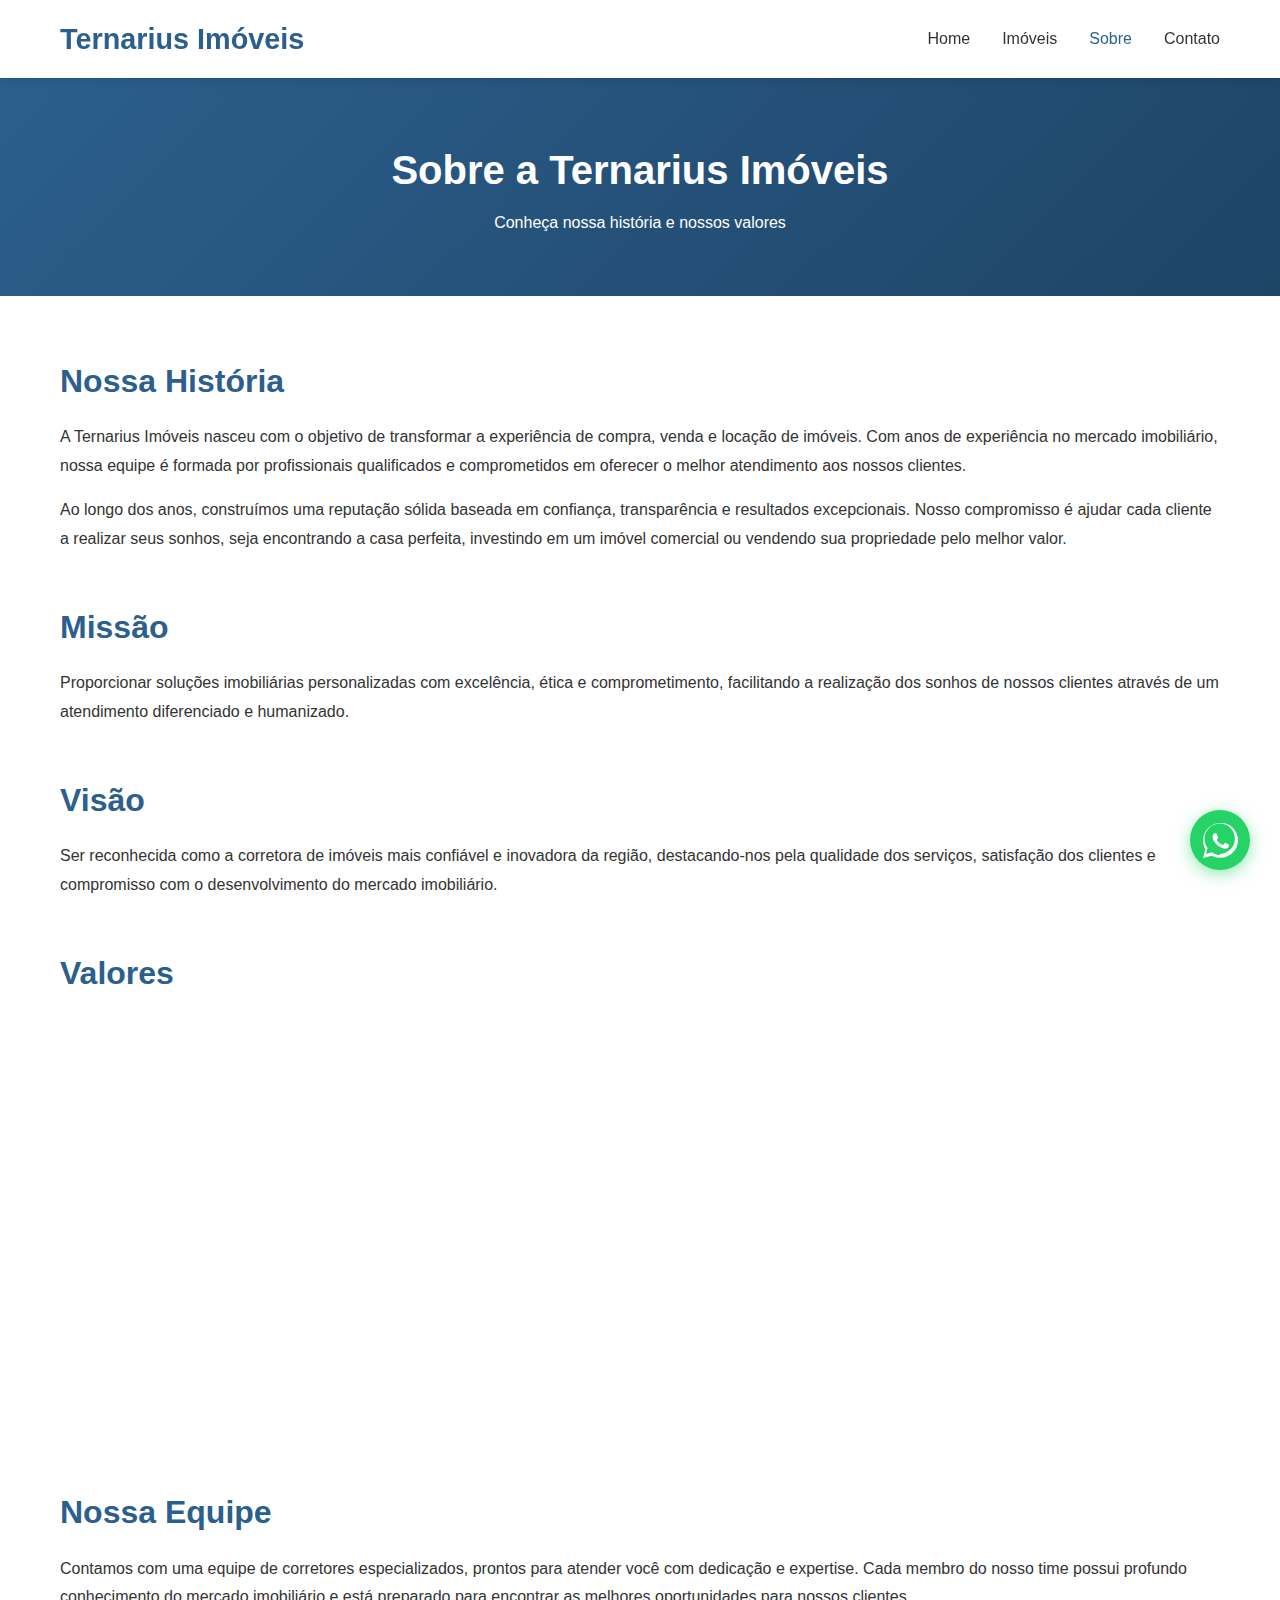
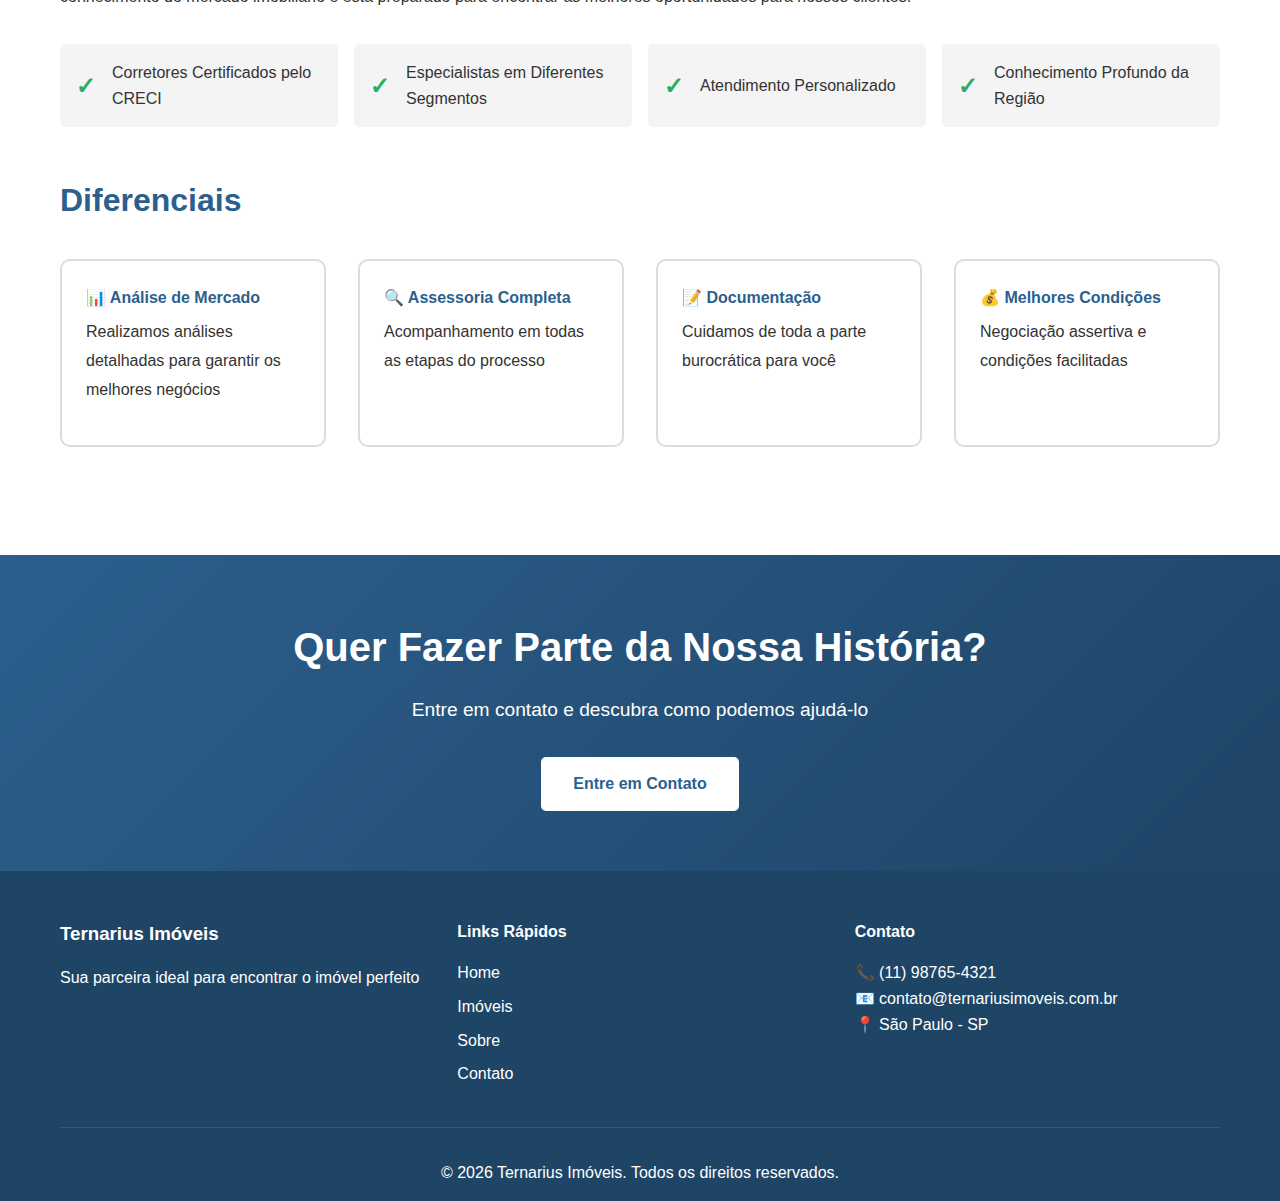
<file: sobre.html>
<!DOCTYPE html>
<html lang="pt-BR">
<head>
    <meta charset="UTF-8">
    <meta name="viewport" content="width=device-width, initial-scale=1.0">
    <meta name="description" content="Sobre a Ternarius Imóveis - Nossa História e Valores">
    <title>Ternarius Imóveis - Sobre Nós</title>
    <link rel="stylesheet" href="styles.css">
</head>
<body>
    <!-- Header / Navigation -->
    <header>
        <nav class="navbar">
            <div class="container">
                <div class="logo">
                    <h1>Ternarius Imóveis</h1>
                </div>
                <ul class="nav-menu">
                    <li><a href="index.html">Home</a></li>
                    <li><a href="imoveis.html">Imóveis</a></li>
                    <li><a href="sobre.html" class="active">Sobre</a></li>
                    <li><a href="contato.html">Contato</a></li>
                </ul>
                <div class="hamburger">
                    <span></span>
                    <span></span>
                    <span></span>
                </div>
            </div>
        </nav>
    </header>

    <!-- Page Header -->
    <section class="page-header">
        <div class="container">
            <h1>Sobre a Ternarius Imóveis</h1>
            <p>Conheça nossa história e nossos valores</p>
        </div>
    </section>

    <!-- About Content -->
    <section class="about-content">
        <div class="container">
            <div class="about-section">
                <h2>Nossa História</h2>
                <p>A Ternarius Imóveis nasceu com o objetivo de transformar a experiência de compra, venda e locação de imóveis. Com anos de experiência no mercado imobiliário, nossa equipe é formada por profissionais qualificados e comprometidos em oferecer o melhor atendimento aos nossos clientes.</p>
                <p>Ao longo dos anos, construímos uma reputação sólida baseada em confiança, transparência e resultados excepcionais. Nosso compromisso é ajudar cada cliente a realizar seus sonhos, seja encontrando a casa perfeita, investindo em um imóvel comercial ou vendendo sua propriedade pelo melhor valor.</p>
            </div>

            <div class="about-section">
                <h2>Missão</h2>
                <p>Proporcionar soluções imobiliárias personalizadas com excelência, ética e comprometimento, facilitando a realização dos sonhos de nossos clientes através de um atendimento diferenciado e humanizado.</p>
            </div>

            <div class="about-section">
                <h2>Visão</h2>
                <p>Ser reconhecida como a corretora de imóveis mais confiável e inovadora da região, destacando-nos pela qualidade dos serviços, satisfação dos clientes e compromisso com o desenvolvimento do mercado imobiliário.</p>
            </div>

            <div class="about-section">
                <h2>Valores</h2>
                <div class="values-grid">
                    <div class="value-card">
                        <h3>🤝 Confiança</h3>
                        <p>Construímos relacionamentos duradouros baseados em honestidade e transparência</p>
                    </div>
                    <div class="value-card">
                        <h3>⭐ Excelência</h3>
                        <p>Buscamos a excelência em cada detalhe do nosso atendimento</p>
                    </div>
                    <div class="value-card">
                        <h3>💼 Profissionalismo</h3>
                        <p>Agimos com ética e profissionalismo em todas as nossas negociações</p>
                    </div>
                    <div class="value-card">
                        <h3>🎯 Comprometimento</h3>
                        <p>Estamos comprometidos com o sucesso de nossos clientes</p>
                    </div>
                    <div class="value-card">
                        <h3>💡 Inovação</h3>
                        <p>Utilizamos as melhores práticas e tecnologias do mercado</p>
                    </div>
                    <div class="value-card">
                        <h3>❤️ Humanização</h3>
                        <p>Tratamos cada cliente de forma única e personalizada</p>
                    </div>
                </div>
            </div>

            <div class="about-section">
                <h2>Nossa Equipe</h2>
                <p>Contamos com uma equipe de corretores especializados, prontos para atender você com dedicação e expertise. Cada membro do nosso time possui profundo conhecimento do mercado imobiliário e está preparado para encontrar as melhores oportunidades para nossos clientes.</p>
                <div class="team-features">
                    <div class="team-feature">
                        <span class="feature-icon">✓</span>
                        <span>Corretores Certificados pelo CRECI</span>
                    </div>
                    <div class="team-feature">
                        <span class="feature-icon">✓</span>
                        <span>Especialistas em Diferentes Segmentos</span>
                    </div>
                    <div class="team-feature">
                        <span class="feature-icon">✓</span>
                        <span>Atendimento Personalizado</span>
                    </div>
                    <div class="team-feature">
                        <span class="feature-icon">✓</span>
                        <span>Conhecimento Profundo da Região</span>
                    </div>
                </div>
            </div>

            <div class="about-section">
                <h2>Diferenciais</h2>
                <div class="differentials-grid">
                    <div class="differential">
                        <h4>📊 Análise de Mercado</h4>
                        <p>Realizamos análises detalhadas para garantir os melhores negócios</p>
                    </div>
                    <div class="differential">
                        <h4>🔍 Assessoria Completa</h4>
                        <p>Acompanhamento em todas as etapas do processo</p>
                    </div>
                    <div class="differential">
                        <h4>📝 Documentação</h4>
                        <p>Cuidamos de toda a parte burocrática para você</p>
                    </div>
                    <div class="differential">
                        <h4>💰 Melhores Condições</h4>
                        <p>Negociação assertiva e condições facilitadas</p>
                    </div>
                </div>
            </div>
        </div>
    </section>

    <!-- CTA Section -->
    <section class="cta">
        <div class="container">
            <h2>Quer Fazer Parte da Nossa História?</h2>
            <p>Entre em contato e descubra como podemos ajudá-lo</p>
            <a href="contato.html" class="btn btn-secondary">Entre em Contato</a>
        </div>
    </section>

    <!-- Footer -->
    <footer>
        <div class="container">
            <div class="footer-content">
                <div class="footer-section">
                    <h3>Ternarius Imóveis</h3>
                    <p>Sua parceira ideal para encontrar o imóvel perfeito</p>
                </div>
                <div class="footer-section">
                    <h4>Links Rápidos</h4>
                    <ul>
                        <li><a href="index.html">Home</a></li>
                        <li><a href="imoveis.html">Imóveis</a></li>
                        <li><a href="sobre.html">Sobre</a></li>
                        <li><a href="contato.html">Contato</a></li>
                    </ul>
                </div>
                <div class="footer-section">
                    <h4>Contato</h4>
                    <p>📞 (11) 98765-4321</p>
                    <p>📧 contato@ternariusimoveis.com.br</p>
                    <p>📍 São Paulo - SP</p>
                </div>
            </div>
            <div class="footer-bottom">
                <p>&copy; 2026 Ternarius Imóveis. Todos os direitos reservados.</p>
            </div>
        </div>
    </footer>

    <!-- Floating WhatsApp Button -->
    <a href="https://wa.me/5511987654321" class="whatsapp-float" target="_blank" title="Fale conosco no WhatsApp">
        <svg viewBox="0 0 32 32" xmlns="http://www.w3.org/2000/svg">
            <path d="M16 0c-8.837 0-16 7.163-16 16 0 2.825 0.737 5.607 2.137 8.048l-2.137 7.952 8.135-2.135c2.369 1.228 5.028 1.885 7.865 1.885 8.837 0 16-7.163 16-16s-7.163-16-16-16zM16 29.375c-2.608 0-5.124-0.763-7.287-2.208l-0.525-0.333-5.446 1.428 1.454-5.407-0.365-0.543c-1.583-2.375-2.419-5.128-2.419-7.937 0-7.661 6.233-13.895 13.895-13.895s13.895 6.233 13.895 13.895-6.624 13.895-14.285 13.895zM23.108 19.447c-0.371-0.186-2.197-1.083-2.539-1.208-0.341-0.124-0.589-0.186-0.837 0.186s-0.961 1.208-1.179 1.456c-0.217 0.248-0.434 0.279-0.806 0.093-0.371-0.186-1.568-0.578-2.987-1.843-1.104-0.984-1.849-2.201-2.066-2.573s-0.023-0.573 0.163-0.758c0.167-0.167 0.371-0.434 0.557-0.651 0.186-0.217 0.248-0.371 0.371-0.62 0.124-0.248 0.062-0.465-0.031-0.651s-0.837-2.015-1.147-2.759c-0.303-0.724-0.611-0.627-0.837-0.638-0.217-0.011-0.465-0.013-0.713-0.013s-0.651 0.093-0.992 0.465c-0.341 0.371-1.301 1.27-1.301 3.099s1.332 3.593 1.518 3.841c0.186 0.248 2.617 3.997 6.342 5.605 0.886 0.383 1.577 0.611 2.116 0.782 0.889 0.283 1.698 0.244 2.338 0.148 0.713-0.107 2.197-0.899 2.507-1.766s0.31-1.611 0.217-1.766c-0.093-0.155-0.341-0.248-0.713-0.434z" fill="currentColor"/>
        </svg>
    </a>

    <script src="script.js"></script>
</body>
</html>
</file>
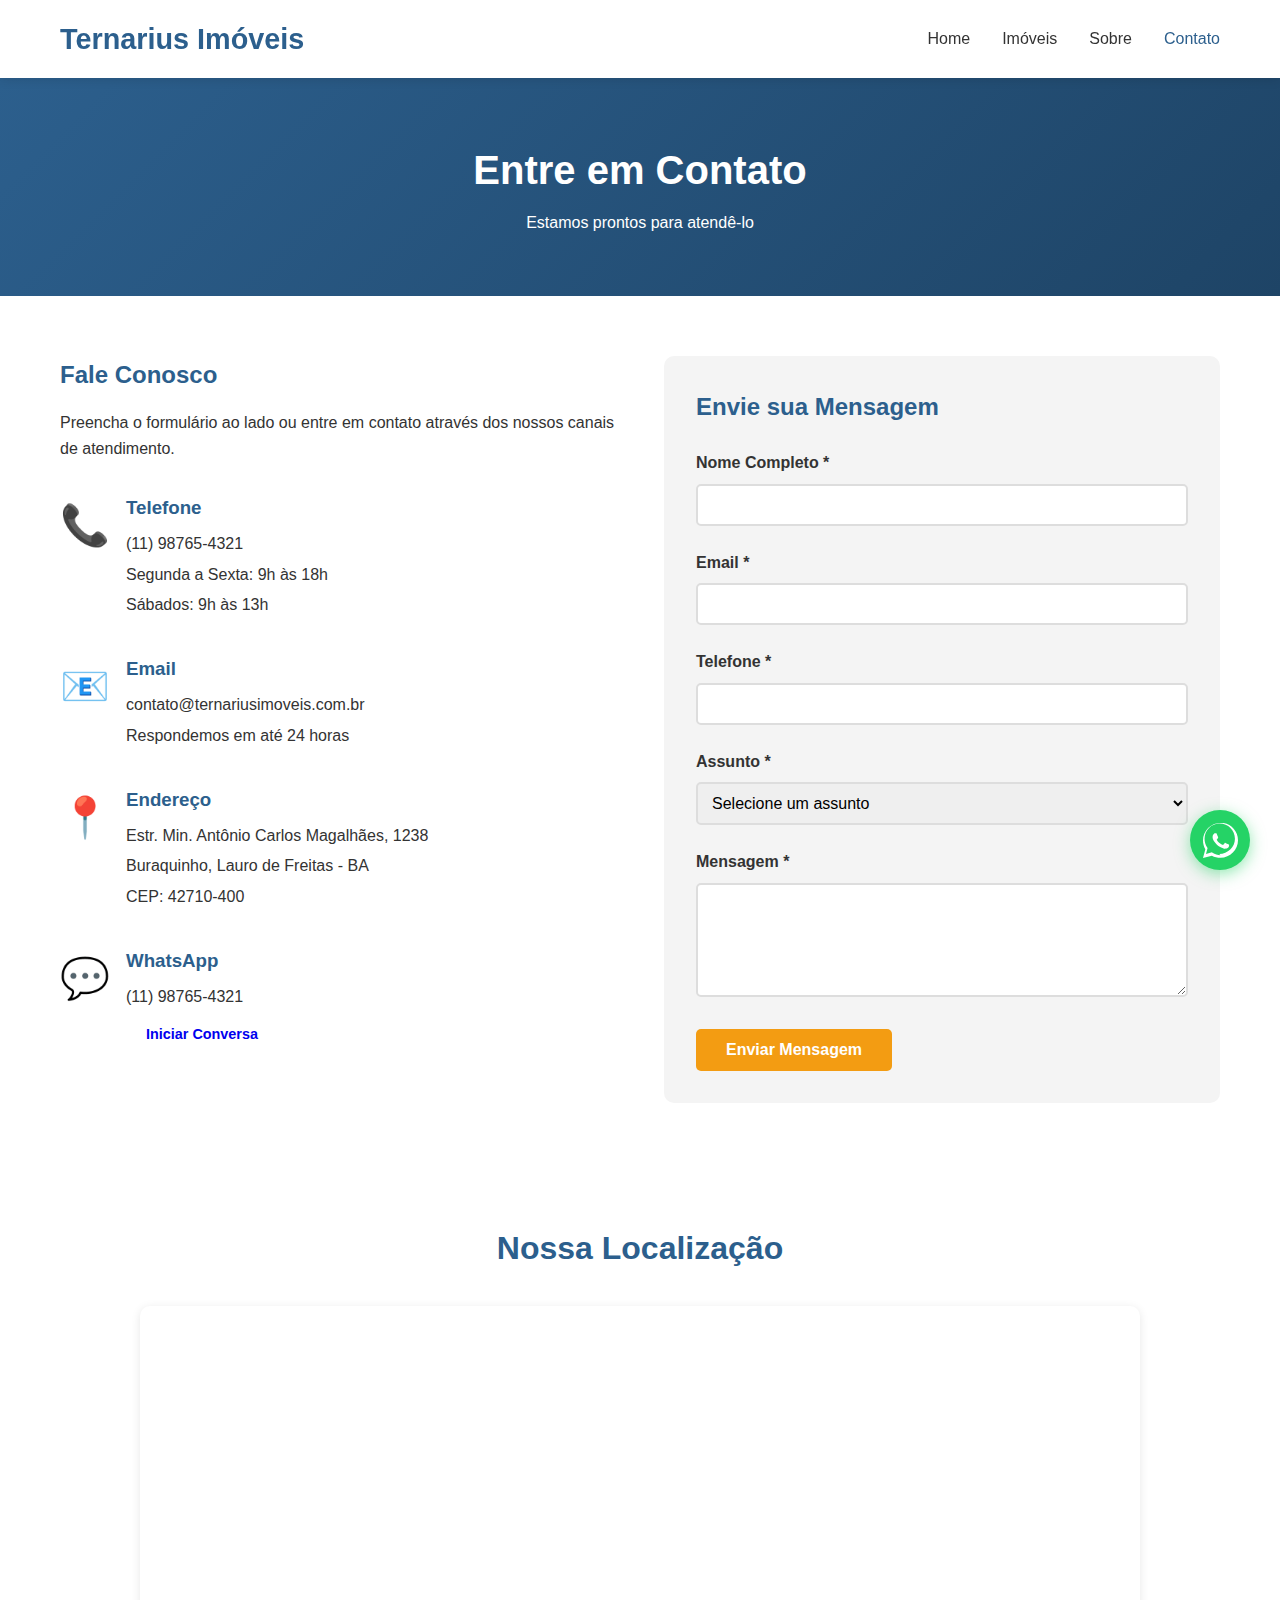
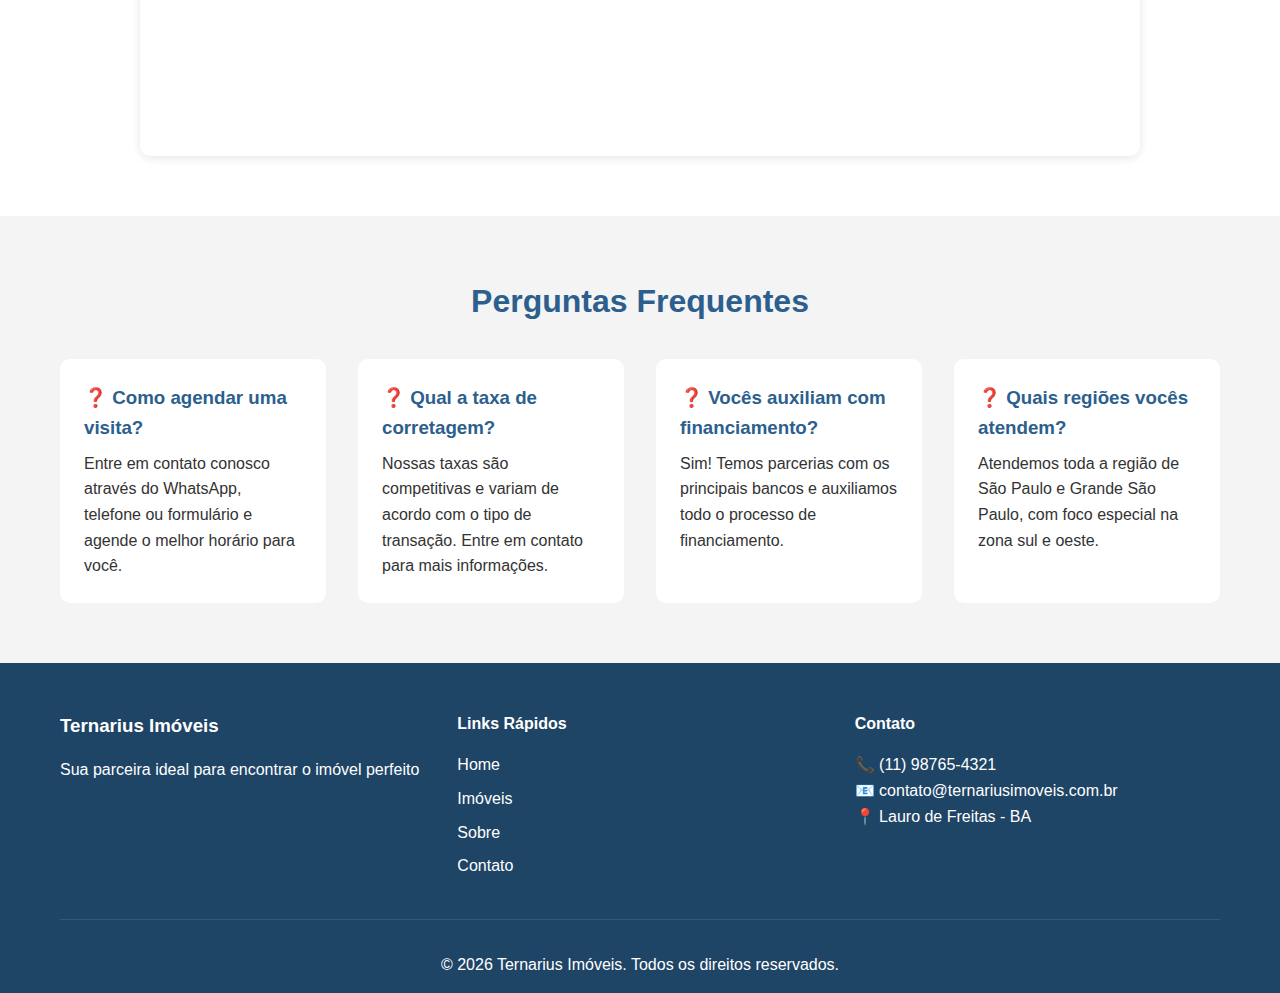
<file: pages/contato.html>
<!DOCTYPE html>
<html lang="pt-BR">
<head>
    <meta charset="UTF-8">
    <meta name="viewport" content="width=device-width, initial-scale=1.0">
    <meta name="description" content="Entre em contato com a Ternarius Imóveis">
    <title>Ternarius Imóveis - Contato</title>
    <link rel="stylesheet" href="style/styles.css">
</head>
<body>
    <!-- Header / Navigation -->
    <header>
        <nav class="navbar">
            <div class="container">
                <div class="logo">
                    <h1>Ternarius Imóveis</h1>
                </div>
                <ul class="nav-menu">
                    <li><a href="index.html">Home</a></li>
                    <li><a href="imoveis.html">Imóveis</a></li>
                    <li><a href="sobre.html">Sobre</a></li>
                    <li><a href="contato.html" class="active">Contato</a></li>
                </ul>
                <div class="hamburger">
                    <span></span>
                    <span></span>
                    <span></span>
                </div>
            </div>
        </nav>
    </header>

    <!-- Page Header -->
    <section class="page-header">
        <div class="container">
            <h1>Entre em Contato</h1>
            <p>Estamos prontos para atendê-lo</p>
        </div>
    </section>

    <!-- Contact Section -->
    <section class="contact-section">
        <div class="container">
            <div class="contact-grid">
                <!-- Contact Information -->
                <div class="contact-info">
                    <h2>Fale Conosco</h2>
                    <p>Preencha o formulário ao lado ou entre em contato através dos nossos canais de atendimento.</p>
                    
                    <div class="contact-methods">
                        <div class="contact-method">
                            <div class="method-icon">📞</div>
                            <div class="method-content">
                                <h3>Telefone</h3>
                                <p>(11) 98765-4321</p>
                                <p>Segunda a Sexta: 9h às 18h</p>
                                <p>Sábados: 9h às 13h</p>
                            </div>
                        </div>

                        <div class="contact-method">
                            <div class="method-icon">📧</div>
                            <div class="method-content">
                                <h3>Email</h3>
                                <p>contato@ternariusimoveis.com.br</p>
                                <p>Respondemos em até 24 horas</p>
                            </div>
                        </div>

                        <div class="contact-method">
                            <div class="method-icon">📍</div>
                            <div class="method-content">
                                <h3>Endereço</h3>
                                <p>Estr. Min. Antônio Carlos Magalhães, 1238</p>
                                <p>Buraquinho, Lauro de Freitas - BA</p>
                                <p>CEP: 42710-400</p>
                            </div>
                        </div>

                        <div class="contact-method">
                            <div class="method-icon">💬</div>
                            <div class="method-content">
                                <h3>WhatsApp</h3>
                                <p>(11) 98765-4321</p>
                                <a href="https://wa.me/5511987654321" class="btn btn-small" target="_blank">Iniciar Conversa</a>
                            </div>
                        </div>
                    </div>
                </div>

                <!-- Contact Form -->
                <div class="contact-form-container">
                    <form class="contact-form" id="contactForm">
                        <h2>Envie sua Mensagem</h2>
                        
                        <div class="form-group">
                            <label for="name">Nome Completo *</label>
                            <input type="text" id="name" name="name" required>
                        </div>

                        <div class="form-group">
                            <label for="email">Email *</label>
                            <input type="email" id="email" name="email" required>
                        </div>

                        <div class="form-group">
                            <label for="phone">Telefone *</label>
                            <input type="tel" id="phone" name="phone" required>
                        </div>

                        <div class="form-group">
                            <label for="subject">Assunto *</label>
                            <select id="subject" name="subject" required>
                                <option value="">Selecione um assunto</option>
                                <option value="compra">Quero Comprar um Imóvel</option>
                                <option value="venda">Quero Vender meu Imóvel</option>
                                <option value="locacao">Quero Alugar um Imóvel</option>
                                <option value="avaliacao">Solicitar Avaliação</option>
                                <option value="outros">Outros Assuntos</option>
                            </select>
                        </div>

                        <div class="form-group">
                            <label for="message">Mensagem *</label>
                            <textarea id="message" name="message" rows="5" required></textarea>
                        </div>

                        <button type="submit" class="btn btn-primary">Enviar Mensagem</button>
                        
                        <div class="form-message" id="formMessage"></div>
                    </form>
                </div>
            </div>
        </div>
    </section>

    <!-- Map Section -->
    <section class="map-section">
        <div class="container">
            <h2>Nossa Localização</h2>
            <div class="map-container">
                <iframe 
                    src="https://www.google.com/maps?q=Estr.+Min.+Antônio+Carlos+Magalhães+1238,+Buraquinho,+Lauro+de+Freitas+-+BA,+42710-400&output=embed" 
                    width="100%" 
                    height="450" 
                    style="border:0;" 
                    allowfullscreen="" 
                    loading="lazy" 
                    referrerpolicy="no-referrer-when-downgrade">
                </iframe>
            </div>
        </div>
    </section>

    <!-- FAQ Section -->
    <section class="faq-section">
        <div class="container">
            <h2>Perguntas Frequentes</h2>
            <div class="faq-grid">
                <div class="faq-item">
                    <h3>❓ Como agendar uma visita?</h3>
                    <p>Entre em contato conosco através do WhatsApp, telefone ou formulário e agende o melhor horário para você.</p>
                </div>
                <div class="faq-item">
                    <h3>❓ Qual a taxa de corretagem?</h3>
                    <p>Nossas taxas são competitivas e variam de acordo com o tipo de transação. Entre em contato para mais informações.</p>
                </div>
                <div class="faq-item">
                    <h3>❓ Vocês auxiliam com financiamento?</h3>
                    <p>Sim! Temos parcerias com os principais bancos e auxiliamos todo o processo de financiamento.</p>
                </div>
                <div class="faq-item">
                    <h3>❓ Quais regiões vocês atendem?</h3>
                    <p>Atendemos toda a região de São Paulo e Grande São Paulo, com foco especial na zona sul e oeste.</p>
                </div>
            </div>
        </div>
    </section>

    <!-- Footer -->
    <footer>
        <div class="container">
            <div class="footer-content">
                <div class="footer-section">
                    <h3>Ternarius Imóveis</h3>
                    <p>Sua parceira ideal para encontrar o imóvel perfeito</p>
                </div>
                <div class="footer-section">
                    <h4>Links Rápidos</h4>
                    <ul>
                        <li><a href="index.html">Home</a></li>
                        <li><a href="imoveis.html">Imóveis</a></li>
                        <li><a href="sobre.html">Sobre</a></li>
                        <li><a href="contato.html">Contato</a></li>
                    </ul>
                </div>
                <div class="footer-section">
                    <h4>Contato</h4>
                    <p>📞 (11) 98765-4321</p>
                    <p>📧 contato@ternariusimoveis.com.br</p>
                    <p>📍 Lauro de Freitas - BA</p>
                </div>
            </div>
            <div class="footer-bottom">
                <p>&copy; 2026 Ternarius Imóveis. Todos os direitos reservados.</p>
            </div>
        </div>
    </footer>

    <!-- Floating WhatsApp Button -->
    <a href="https://wa.me/5511987654321" class="whatsapp-float" target="_blank" title="Fale conosco no WhatsApp">
        <svg viewBox="0 0 32 32" xmlns="http://www.w3.org/2000/svg">
            <path d="M16 0c-8.837 0-16 7.163-16 16 0 2.825 0.737 5.607 2.137 8.048l-2.137 7.952 8.135-2.135c2.369 1.228 5.028 1.885 7.865 1.885 8.837 0 16-7.163 16-16s-7.163-16-16-16zM16 29.375c-2.608 0-5.124-0.763-7.287-2.208l-0.525-0.333-5.446 1.428 1.454-5.407-0.365-0.543c-1.583-2.375-2.419-5.128-2.419-7.937 0-7.661 6.233-13.895 13.895-13.895s13.895 6.233 13.895 13.895-6.624 13.895-14.285 13.895zM23.108 19.447c-0.371-0.186-2.197-1.083-2.539-1.208-0.341-0.124-0.589-0.186-0.837 0.186s-0.961 1.208-1.179 1.456c-0.217 0.248-0.434 0.279-0.806 0.093-0.371-0.186-1.568-0.578-2.987-1.843-1.104-0.984-1.849-2.201-2.066-2.573s-0.023-0.573 0.163-0.758c0.167-0.167 0.371-0.434 0.557-0.651 0.186-0.217 0.248-0.371 0.371-0.62 0.124-0.248 0.062-0.465-0.031-0.651s-0.837-2.015-1.147-2.759c-0.303-0.724-0.611-0.627-0.837-0.638-0.217-0.011-0.465-0.013-0.713-0.013s-0.651 0.093-0.992 0.465c-0.341 0.371-1.301 1.27-1.301 3.099s1.332 3.593 1.518 3.841c0.186 0.248 2.617 3.997 6.342 5.605 0.886 0.383 1.577 0.611 2.116 0.782 0.889 0.283 1.698 0.244 2.338 0.148 0.713-0.107 2.197-0.899 2.507-1.766s0.31-1.611 0.217-1.766c-0.093-0.155-0.341-0.248-0.713-0.434z" fill="currentColor"/>
        </svg>
    </a>

    <script src="../../script.js"></script>
</body>
</html>
</file>
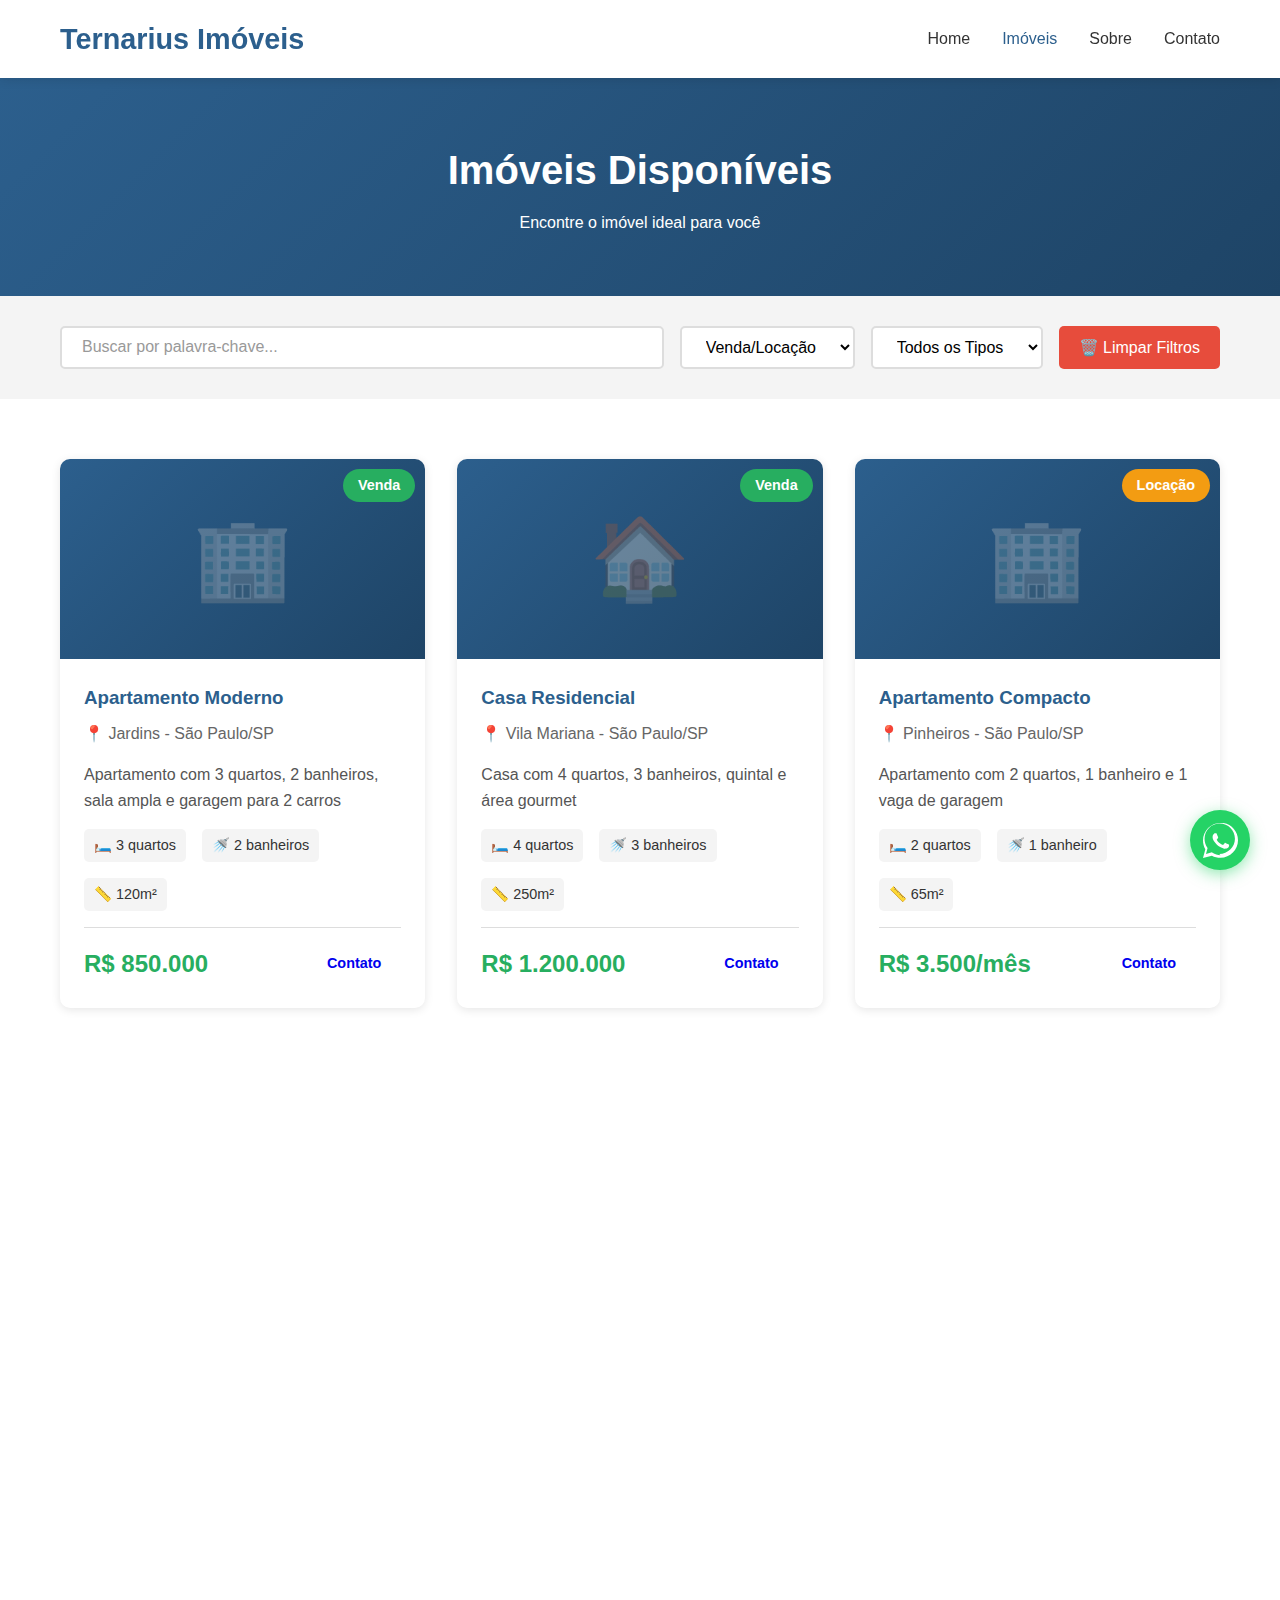
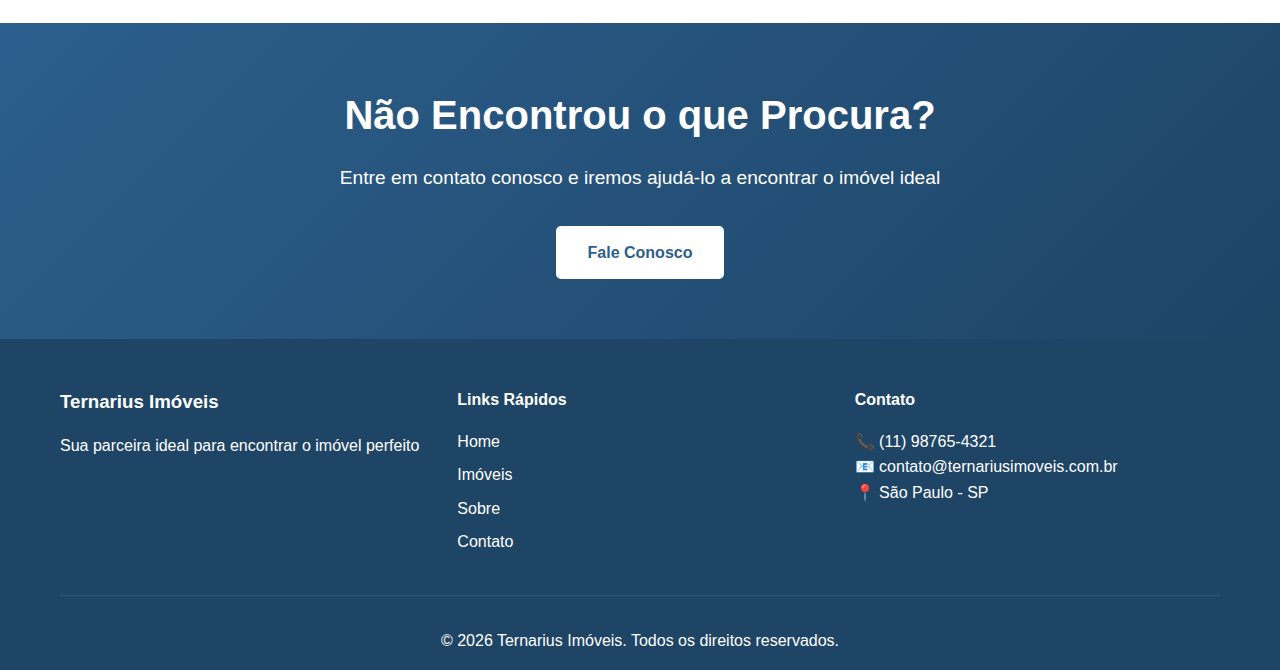
<file: pages/imoveis.html>
<!DOCTYPE html>
<html lang="pt-BR">
<head>
    <meta charset="UTF-8">
    <meta name="viewport" content="width=device-width, initial-scale=1.0">
    <meta name="description" content="Imóveis Disponíveis - Casas, Apartamentos e Terrenos">
    <title>Ternarius Imóveis - Imóveis Disponíveis</title>
    <link rel="stylesheet" href="style/styles.css">
</head>
<body>
    <!-- Header / Navigation -->
    <header>
        <nav class="navbar">
            <div class="container">
                <div class="logo">
                    <h1>Ternarius Imóveis</h1>
                </div>
                <ul class="nav-menu">
                    <li><a href="index.html">Home</a></li>
                    <li><a href="imoveis.html" class="active">Imóveis</a></li>
                    <li><a href="sobre.html">Sobre</a></li>
                    <li><a href="contato.html">Contato</a></li>
                </ul>
                <div class="hamburger">
                    <span></span>
                    <span></span>
                    <span></span>
                </div>
            </div>
        </nav>
    </header>

    <!-- Page Header -->
    <section class="page-header">
        <div class="container">
            <h1>Imóveis Disponíveis</h1>
            <p>Encontre o imóvel ideal para você</p>
        </div>
    </section>

    <!-- Filters Section -->
    <section class="filters">
        <div class="container">
            <div class="filter-group">
                <input type="text" class="filter-input" id="search-filter" placeholder="Buscar por palavra-chave...">
                <select class="filter-select" id="transacao-filter">
                    <option value="">Venda/Locação</option>
                    <option value="venda">Venda</option>
                    <option value="locacao">Locação</option>
                </select>
                <select class="filter-select" id="tipo-filter">
                    <option value="">Todos os Tipos</option>
                    <option value="apartamento">Apartamento</option>
                    <option value="casa">Casa</option>
                    <option value="cobertura">Cobertura</option>
                    <option value="comercial">Comercial</option>
                    <option value="flat">Flat</option>
                    <option value="loja">Loja</option>
                    <option value="sala">Sala</option>
                    <option value="terreno">Terreno</option>
                </select>
                <button class="btn-clear-filters" id="clear-filters">🗑️ Limpar Filtros</button>
            </div>
        </div>
    </section>

    <!-- Properties Grid -->
    <section class="properties">
        <div class="container">
            <div class="properties-grid">
                <!-- Property Card 1 -->
                <div class="property-card" data-tipo="apartamento" data-transacao="venda">
                    <div class="property-image">
                        <div class="property-badge">Venda</div>
                        <div class="property-placeholder">🏢</div>
                    </div>
                    <div class="property-info">
                        <h3>Apartamento Moderno</h3>
                        <p class="property-location">📍 Jardins - São Paulo/SP</p>
                        <p class="property-description">Apartamento com 3 quartos, 2 banheiros, sala ampla e garagem para 2 carros</p>
                        <div class="property-features">
                            <span>🛏️ 3 quartos</span>
                            <span>🚿 2 banheiros</span>
                            <span>📏 120m²</span>
                        </div>
                        <div class="property-footer">
                            <span class="property-price">R$ 850.000</span>
                            <a href="contato.html" class="btn btn-small">Contato</a>
                        </div>
                    </div>
                </div>

                <!-- Property Card 2 -->
                <div class="property-card" data-tipo="casa" data-transacao="venda">
                    <div class="property-image">
                        <div class="property-badge">Venda</div>
                        <div class="property-placeholder">🏠</div>
                    </div>
                    <div class="property-info">
                        <h3>Casa Residencial</h3>
                        <p class="property-location">📍 Vila Mariana - São Paulo/SP</p>
                        <p class="property-description">Casa com 4 quartos, 3 banheiros, quintal e área gourmet</p>
                        <div class="property-features">
                            <span>🛏️ 4 quartos</span>
                            <span>🚿 3 banheiros</span>
                            <span>📏 250m²</span>
                        </div>
                        <div class="property-footer">
                            <span class="property-price">R$ 1.200.000</span>
                            <a href="contato.html" class="btn btn-small">Contato</a>
                        </div>
                    </div>
                </div>

                <!-- Property Card 3 -->
                <div class="property-card" data-tipo="apartamento" data-transacao="locacao">
                    <div class="property-image">
                        <div class="property-badge badge-rent">Locação</div>
                        <div class="property-placeholder">🏢</div>
                    </div>
                    <div class="property-info">
                        <h3>Apartamento Compacto</h3>
                        <p class="property-location">📍 Pinheiros - São Paulo/SP</p>
                        <p class="property-description">Apartamento com 2 quartos, 1 banheiro e 1 vaga de garagem</p>
                        <div class="property-features">
                            <span>🛏️ 2 quartos</span>
                            <span>🚿 1 banheiro</span>
                            <span>📏 65m²</span>
                        </div>
                        <div class="property-footer">
                            <span class="property-price">R$ 3.500/mês</span>
                            <a href="contato.html" class="btn btn-small">Contato</a>
                        </div>
                    </div>
                </div>

                <!-- Property Card 4 -->
                <div class="property-card" data-tipo="casa" data-transacao="locacao">
                    <div class="property-image">
                        <div class="property-badge badge-rent">Locação</div>
                        <div class="property-placeholder">🏠</div>
                    </div>
                    <div class="property-info">
                        <h3>Casa em Condomínio</h3>
                        <p class="property-location">📍 Morumbi - São Paulo/SP</p>
                        <p class="property-description">Casa com 3 quartos, 2 banheiros e piscina</p>
                        <div class="property-features">
                            <span>🛏️ 3 quartos</span>
                            <span>🚿 2 banheiros</span>
                            <span>📏 180m²</span>
                        </div>
                        <div class="property-footer">
                            <span class="property-price">R$ 6.000/mês</span>
                            <a href="contato.html" class="btn btn-small">Contato</a>
                        </div>
                    </div>
                </div>

                <!-- Property Card 5 -->
                <div class="property-card" data-tipo="terreno" data-transacao="venda">
                    <div class="property-image">
                        <div class="property-badge">Venda</div>
                        <div class="property-placeholder">🌳</div>
                    </div>
                    <div class="property-info">
                        <h3>Terreno Comercial</h3>
                        <p class="property-location">📍 Itaim Bibi - São Paulo/SP</p>
                        <p class="property-description">Terreno plano, ideal para construção comercial</p>
                        <div class="property-features">
                            <span>📏 500m²</span>
                            <span>📋 Documentação OK</span>
                        </div>
                        <div class="property-footer">
                            <span class="property-price">R$ 2.500.000</span>
                            <a href="contato.html" class="btn btn-small">Contato</a>
                        </div>
                    </div>
                </div>

                <!-- Property Card 6 -->
                <div class="property-card" data-tipo="comercial" data-transacao="locacao">
                    <div class="property-image">
                        <div class="property-badge badge-rent">Locação</div>
                        <div class="property-placeholder">🏢</div>
                    </div>
                    <div class="property-info">
                        <h3>Sala Comercial</h3>
                        <p class="property-location">📍 Avenida Paulista - São Paulo/SP</p>
                        <p class="property-description">Sala comercial em prédio moderno com infraestrutura completa</p>
                        <div class="property-features">
                            <span>📏 80m²</span>
                            <span>🅿️ 2 vagas</span>
                            <span>🏢 Andar alto</span>
                        </div>
                        <div class="property-footer">
                            <span class="property-price">R$ 5.500/mês</span>
                            <a href="contato.html" class="btn btn-small">Contato</a>
                        </div>
                    </div>
                </div>
            </div>
        </div>
    </section>

    <!-- CTA Section -->
    <section class="cta">
        <div class="container">
            <h2>Não Encontrou o que Procura?</h2>
            <p>Entre em contato conosco e iremos ajudá-lo a encontrar o imóvel ideal</p>
            <a href="contato.html" class="btn btn-secondary">Fale Conosco</a>
        </div>
    </section>

    <!-- Footer -->
    <footer>
        <div class="container">
            <div class="footer-content">
                <div class="footer-section">
                    <h3>Ternarius Imóveis</h3>
                    <p>Sua parceira ideal para encontrar o imóvel perfeito</p>
                </div>
                <div class="footer-section">
                    <h4>Links Rápidos</h4>
                    <ul>
                        <li><a href="index.html">Home</a></li>
                        <li><a href="imoveis.html">Imóveis</a></li>
                        <li><a href="sobre.html">Sobre</a></li>
                        <li><a href="contato.html">Contato</a></li>
                    </ul>
                </div>
                <div class="footer-section">
                    <h4>Contato</h4>
                    <p>📞 (11) 98765-4321</p>
                    <p>📧 contato@ternariusimoveis.com.br</p>
                    <p>📍 São Paulo - SP</p>
                </div>
            </div>
            <div class="footer-bottom">
                <p>&copy; 2026 Ternarius Imóveis. Todos os direitos reservados.</p>
            </div>
        </div>
    </footer>

    <!-- Floating WhatsApp Button -->
    <a href="https://wa.me/5511987654321" class="whatsapp-float" target="_blank" title="Fale conosco no WhatsApp">
        <svg viewBox="0 0 32 32" xmlns="http://www.w3.org/2000/svg">
            <path d="M16 0c-8.837 0-16 7.163-16 16 0 2.825 0.737 5.607 2.137 8.048l-2.137 7.952 8.135-2.135c2.369 1.228 5.028 1.885 7.865 1.885 8.837 0 16-7.163 16-16s-7.163-16-16-16zM16 29.375c-2.608 0-5.124-0.763-7.287-2.208l-0.525-0.333-5.446 1.428 1.454-5.407-0.365-0.543c-1.583-2.375-2.419-5.128-2.419-7.937 0-7.661 6.233-13.895 13.895-13.895s13.895 6.233 13.895 13.895-6.624 13.895-14.285 13.895zM23.108 19.447c-0.371-0.186-2.197-1.083-2.539-1.208-0.341-0.124-0.589-0.186-0.837 0.186s-0.961 1.208-1.179 1.456c-0.217 0.248-0.434 0.279-0.806 0.093-0.371-0.186-1.568-0.578-2.987-1.843-1.104-0.984-1.849-2.201-2.066-2.573s-0.023-0.573 0.163-0.758c0.167-0.167 0.371-0.434 0.557-0.651 0.186-0.217 0.248-0.371 0.371-0.62 0.124-0.248 0.062-0.465-0.031-0.651s-0.837-2.015-1.147-2.759c-0.303-0.724-0.611-0.627-0.837-0.638-0.217-0.011-0.465-0.013-0.713-0.013s-0.651 0.093-0.992 0.465c-0.341 0.371-1.301 1.27-1.301 3.099s1.332 3.593 1.518 3.841c0.186 0.248 2.617 3.997 6.342 5.605 0.886 0.383 1.577 0.611 2.116 0.782 0.889 0.283 1.698 0.244 2.338 0.148 0.713-0.107 2.197-0.899 2.507-1.766s0.31-1.611 0.217-1.766c-0.093-0.155-0.341-0.248-0.713-0.434z" fill="currentColor"/>
        </svg>
    </a>

    <script src="../../script.js"></script>
</body>
</html>
</file>
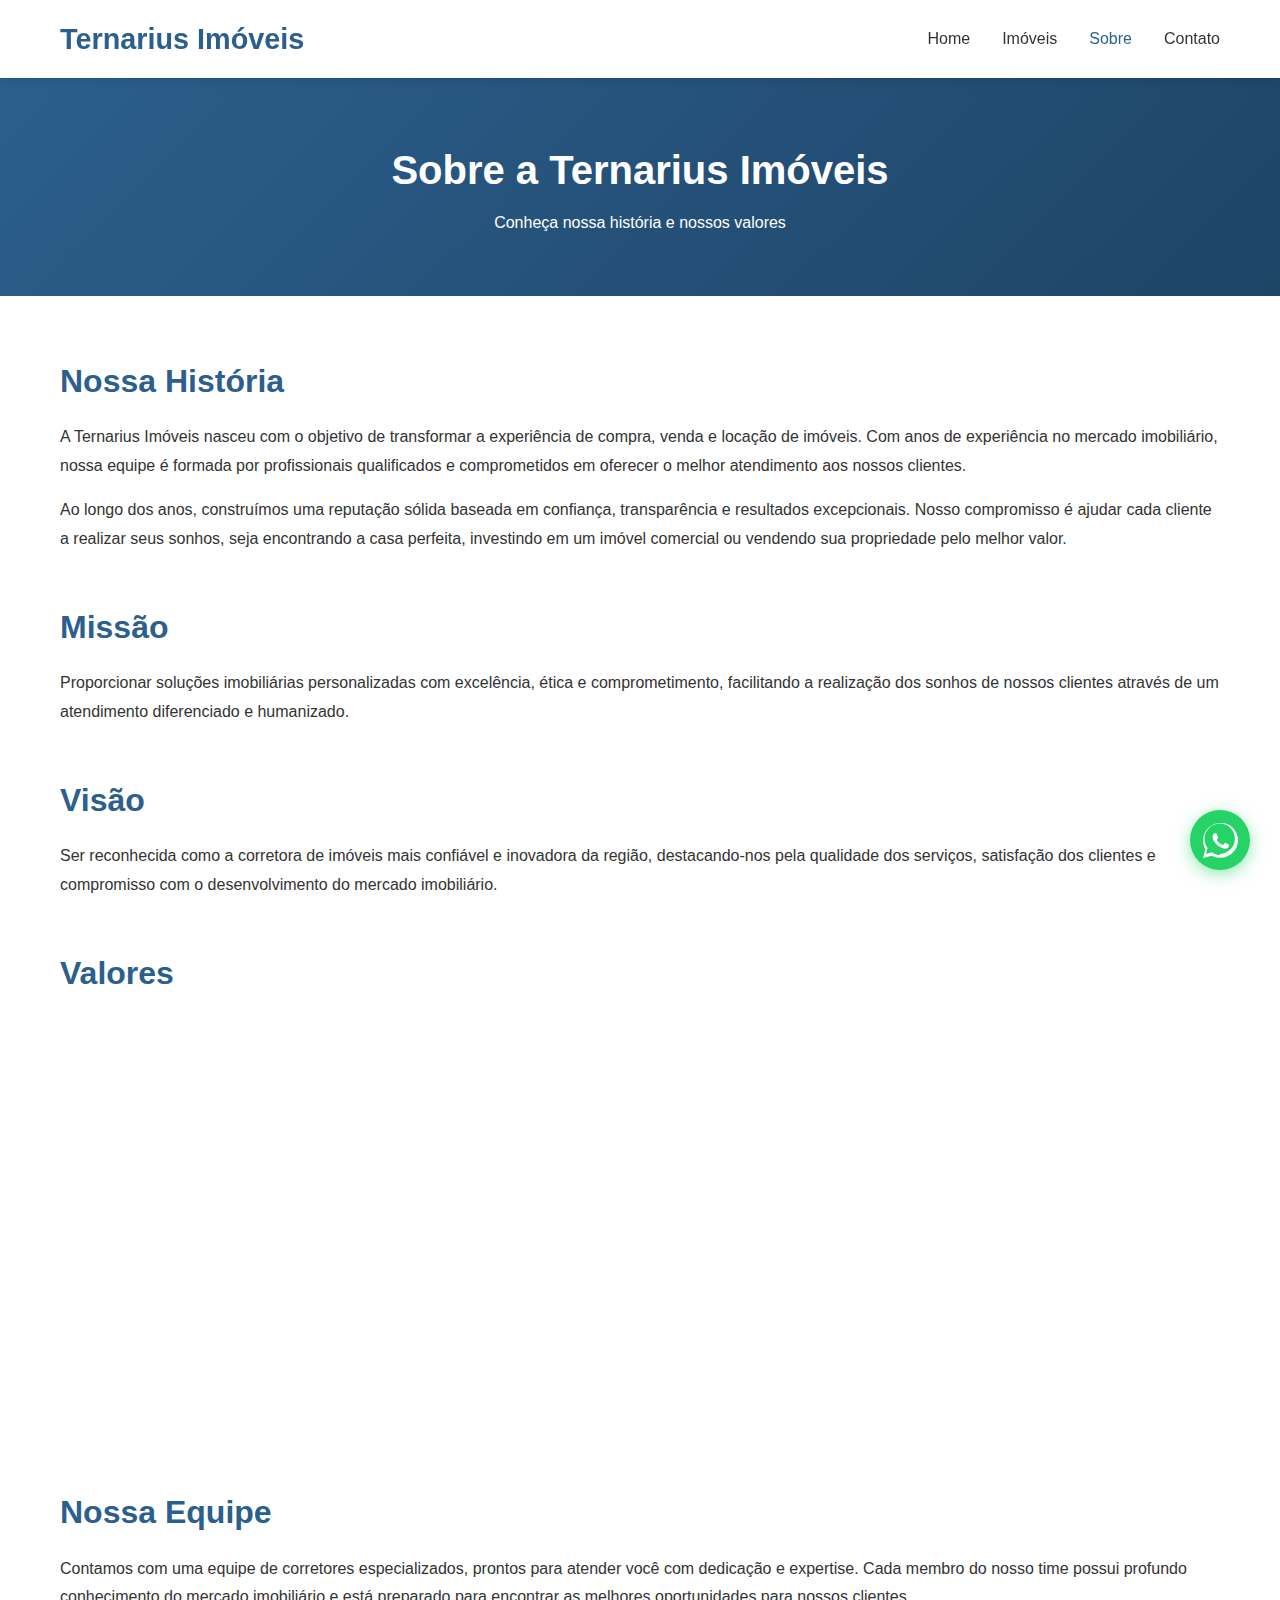
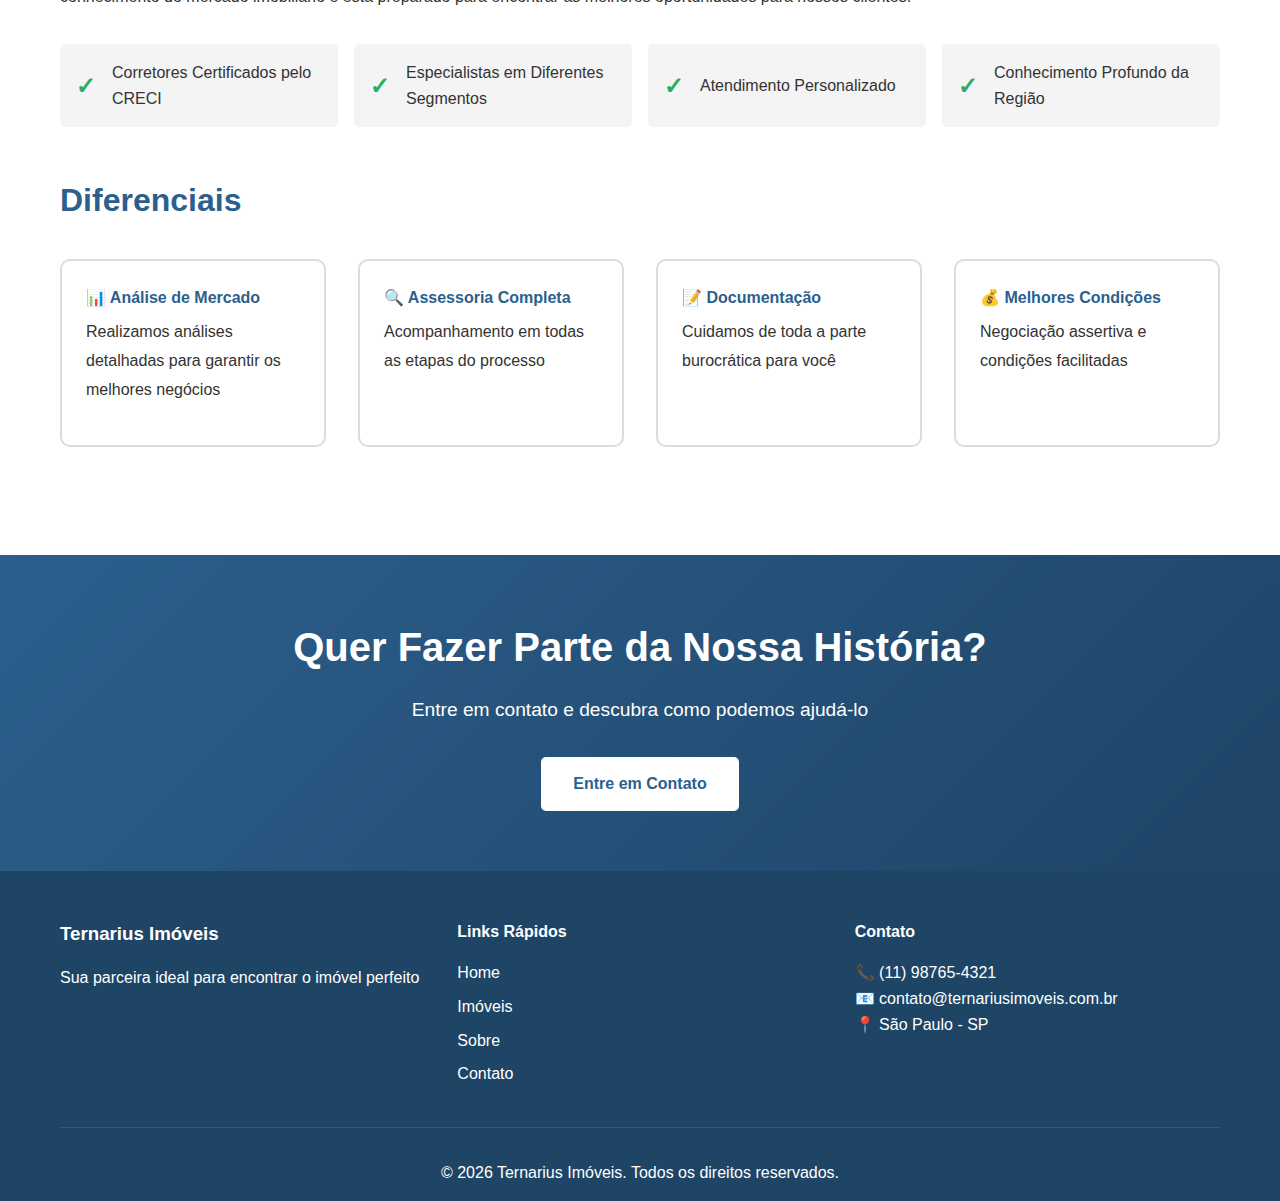
<file: pages/sobre.html>
<!DOCTYPE html>
<html lang="pt-BR">
<head>
    <meta charset="UTF-8">
    <meta name="viewport" content="width=device-width, initial-scale=1.0">
    <meta name="description" content="Sobre a Ternarius Imóveis - Nossa História e Valores">
    <title>Ternarius Imóveis - Sobre Nós</title>
    <link rel="stylesheet" href="style/styles.css">
</head>
<body>
    <!-- Header / Navigation -->
    <header>
        <nav class="navbar">
            <div class="container">
                <div class="logo">
                    <h1>Ternarius Imóveis</h1>
                </div>
                <ul class="nav-menu">
                    <li><a href="index.html">Home</a></li>
                    <li><a href="imoveis.html">Imóveis</a></li>
                    <li><a href="sobre.html" class="active">Sobre</a></li>
                    <li><a href="contato.html">Contato</a></li>
                </ul>
                <div class="hamburger">
                    <span></span>
                    <span></span>
                    <span></span>
                </div>
            </div>
        </nav>
    </header>

    <!-- Page Header -->
    <section class="page-header">
        <div class="container">
            <h1>Sobre a Ternarius Imóveis</h1>
            <p>Conheça nossa história e nossos valores</p>
        </div>
    </section>

    <!-- About Content -->
    <section class="about-content">
        <div class="container">
            <div class="about-section">
                <h2>Nossa História</h2>
                <p>A Ternarius Imóveis nasceu com o objetivo de transformar a experiência de compra, venda e locação de imóveis. Com anos de experiência no mercado imobiliário, nossa equipe é formada por profissionais qualificados e comprometidos em oferecer o melhor atendimento aos nossos clientes.</p>
                <p>Ao longo dos anos, construímos uma reputação sólida baseada em confiança, transparência e resultados excepcionais. Nosso compromisso é ajudar cada cliente a realizar seus sonhos, seja encontrando a casa perfeita, investindo em um imóvel comercial ou vendendo sua propriedade pelo melhor valor.</p>
            </div>

            <div class="about-section">
                <h2>Missão</h2>
                <p>Proporcionar soluções imobiliárias personalizadas com excelência, ética e comprometimento, facilitando a realização dos sonhos de nossos clientes através de um atendimento diferenciado e humanizado.</p>
            </div>

            <div class="about-section">
                <h2>Visão</h2>
                <p>Ser reconhecida como a corretora de imóveis mais confiável e inovadora da região, destacando-nos pela qualidade dos serviços, satisfação dos clientes e compromisso com o desenvolvimento do mercado imobiliário.</p>
            </div>

            <div class="about-section">
                <h2>Valores</h2>
                <div class="values-grid">
                    <div class="value-card">
                        <h3>🤝 Confiança</h3>
                        <p>Construímos relacionamentos duradouros baseados em honestidade e transparência</p>
                    </div>
                    <div class="value-card">
                        <h3>⭐ Excelência</h3>
                        <p>Buscamos a excelência em cada detalhe do nosso atendimento</p>
                    </div>
                    <div class="value-card">
                        <h3>💼 Profissionalismo</h3>
                        <p>Agimos com ética e profissionalismo em todas as nossas negociações</p>
                    </div>
                    <div class="value-card">
                        <h3>🎯 Comprometimento</h3>
                        <p>Estamos comprometidos com o sucesso de nossos clientes</p>
                    </div>
                    <div class="value-card">
                        <h3>💡 Inovação</h3>
                        <p>Utilizamos as melhores práticas e tecnologias do mercado</p>
                    </div>
                    <div class="value-card">
                        <h3>❤️ Humanização</h3>
                        <p>Tratamos cada cliente de forma única e personalizada</p>
                    </div>
                </div>
            </div>

            <div class="about-section">
                <h2>Nossa Equipe</h2>
                <p>Contamos com uma equipe de corretores especializados, prontos para atender você com dedicação e expertise. Cada membro do nosso time possui profundo conhecimento do mercado imobiliário e está preparado para encontrar as melhores oportunidades para nossos clientes.</p>
                <div class="team-features">
                    <div class="team-feature">
                        <span class="feature-icon">✓</span>
                        <span>Corretores Certificados pelo CRECI</span>
                    </div>
                    <div class="team-feature">
                        <span class="feature-icon">✓</span>
                        <span>Especialistas em Diferentes Segmentos</span>
                    </div>
                    <div class="team-feature">
                        <span class="feature-icon">✓</span>
                        <span>Atendimento Personalizado</span>
                    </div>
                    <div class="team-feature">
                        <span class="feature-icon">✓</span>
                        <span>Conhecimento Profundo da Região</span>
                    </div>
                </div>
            </div>

            <div class="about-section">
                <h2>Diferenciais</h2>
                <div class="differentials-grid">
                    <div class="differential">
                        <h4>📊 Análise de Mercado</h4>
                        <p>Realizamos análises detalhadas para garantir os melhores negócios</p>
                    </div>
                    <div class="differential">
                        <h4>🔍 Assessoria Completa</h4>
                        <p>Acompanhamento em todas as etapas do processo</p>
                    </div>
                    <div class="differential">
                        <h4>📝 Documentação</h4>
                        <p>Cuidamos de toda a parte burocrática para você</p>
                    </div>
                    <div class="differential">
                        <h4>💰 Melhores Condições</h4>
                        <p>Negociação assertiva e condições facilitadas</p>
                    </div>
                </div>
            </div>
        </div>
    </section>

    <!-- CTA Section -->
    <section class="cta">
        <div class="container">
            <h2>Quer Fazer Parte da Nossa História?</h2>
            <p>Entre em contato e descubra como podemos ajudá-lo</p>
            <a href="contato.html" class="btn btn-secondary">Entre em Contato</a>
        </div>
    </section>

    <!-- Footer -->
    <footer>
        <div class="container">
            <div class="footer-content">
                <div class="footer-section">
                    <h3>Ternarius Imóveis</h3>
                    <p>Sua parceira ideal para encontrar o imóvel perfeito</p>
                </div>
                <div class="footer-section">
                    <h4>Links Rápidos</h4>
                    <ul>
                        <li><a href="index.html">Home</a></li>
                        <li><a href="imoveis.html">Imóveis</a></li>
                        <li><a href="sobre.html">Sobre</a></li>
                        <li><a href="contato.html">Contato</a></li>
                    </ul>
                </div>
                <div class="footer-section">
                    <h4>Contato</h4>
                    <p>📞 (11) 98765-4321</p>
                    <p>📧 contato@ternariusimoveis.com.br</p>
                    <p>📍 São Paulo - SP</p>
                </div>
            </div>
            <div class="footer-bottom">
                <p>&copy; 2026 Ternarius Imóveis. Todos os direitos reservados.</p>
            </div>
        </div>
    </footer>

    <!-- Floating WhatsApp Button -->
    <a href="https://wa.me/5511987654321" class="whatsapp-float" target="_blank" title="Fale conosco no WhatsApp">
        <svg viewBox="0 0 32 32" xmlns="http://www.w3.org/2000/svg">
            <path d="M16 0c-8.837 0-16 7.163-16 16 0 2.825 0.737 5.607 2.137 8.048l-2.137 7.952 8.135-2.135c2.369 1.228 5.028 1.885 7.865 1.885 8.837 0 16-7.163 16-16s-7.163-16-16-16zM16 29.375c-2.608 0-5.124-0.763-7.287-2.208l-0.525-0.333-5.446 1.428 1.454-5.407-0.365-0.543c-1.583-2.375-2.419-5.128-2.419-7.937 0-7.661 6.233-13.895 13.895-13.895s13.895 6.233 13.895 13.895-6.624 13.895-14.285 13.895zM23.108 19.447c-0.371-0.186-2.197-1.083-2.539-1.208-0.341-0.124-0.589-0.186-0.837 0.186s-0.961 1.208-1.179 1.456c-0.217 0.248-0.434 0.279-0.806 0.093-0.371-0.186-1.568-0.578-2.987-1.843-1.104-0.984-1.849-2.201-2.066-2.573s-0.023-0.573 0.163-0.758c0.167-0.167 0.371-0.434 0.557-0.651 0.186-0.217 0.248-0.371 0.371-0.62 0.124-0.248 0.062-0.465-0.031-0.651s-0.837-2.015-1.147-2.759c-0.303-0.724-0.611-0.627-0.837-0.638-0.217-0.011-0.465-0.013-0.713-0.013s-0.651 0.093-0.992 0.465c-0.341 0.371-1.301 1.27-1.301 3.099s1.332 3.593 1.518 3.841c0.186 0.248 2.617 3.997 6.342 5.605 0.886 0.383 1.577 0.611 2.116 0.782 0.889 0.283 1.698 0.244 2.338 0.148 0.713-0.107 2.197-0.899 2.507-1.766s0.31-1.611 0.217-1.766c-0.093-0.155-0.341-0.248-0.713-0.434z" fill="currentColor"/>
        </svg>
    </a>

    <script src="../../script.js"></script>
</body>
</html>
</file>
<file: style/styles.css>
/* Reset and Base Styles */
* {
    margin: 0;
    padding: 0;
    box-sizing: border-box;
}

:root {
    --primary-color: #2c5f8d;
    --secondary-color: #f39c12;
    --accent-color: #27ae60;
    --text-color: #333;
    --light-gray: #f4f4f4;
    --border-color: #ddd;
    --white: #ffffff;
    --shadow: 0 2px 10px rgba(0, 0, 0, 0.1);
    --whatsapp-green: #25D366;
}

body {
    font-family: 'Segoe UI', Tahoma, Geneva, Verdana, sans-serif;
    line-height: 1.6;
    color: var(--text-color);
    background-color: var(--white);
}

.container {
    max-width: 1200px;
    margin: 0 auto;
    padding: 0 20px;
}

/* Header and Navigation */
header {
    background-color: var(--white);
    box-shadow: var(--shadow);
    position: -webkit-sticky; /* Safari */
    position: sticky;
    top: 0;
    z-index: 1000;
}

.navbar {
    padding: 1rem 0;
}

.navbar .container {
    display: flex;
    justify-content: space-between;
    align-items: center;
}

.logo h1 {
    color: var(--primary-color);
    font-size: 1.5rem;
    font-weight: bold;
}

/* Mobile-first: Menu hamburguer visível por padrão em mobile */
.hamburger {
    display: flex;
    flex-direction: column;
    cursor: pointer;
    gap: 4px;
}

/* Mobile-first: Menu oculto por padrão em mobile */
.nav-menu {
    position: absolute;
    top: 100%;
    left: 0;
    right: 0;
    background: linear-gradient(135deg, var(--white) 0%, #f8f9fa 100%);
    flex-direction: column;
    padding: 0;
    box-shadow: 0 4px 20px rgba(0, 0, 0, 0.15);
    list-style: none;
    display: none;
    border-bottom-left-radius: 10px;
    border-bottom-right-radius: 10px;
    overflow: hidden;
}

.nav-menu.active {
    display: flex;
    animation: slideDown 0.3s ease;
}

@keyframes slideDown {
    from {
        opacity: 0;
        transform: translateY(-10px);
    }
    to {
        opacity: 1;
        transform: translateY(0);
    }
}

.nav-menu li {
    border-bottom: 1px solid rgba(44, 95, 141, 0.1);
}

.nav-menu li:last-child {
    border-bottom: none;
}

.nav-menu a {
    display: block;
    padding: 16px 24px;
    text-decoration: none;
    color: var(--text-color);
    font-weight: 500;
    font-size: 1rem;
    transition: all 0.3s ease;
    position: relative;
}

.nav-menu a::before {
    content: '';
    position: absolute;
    left: 0;
    top: 0;
    bottom: 0;
    width: 4px;
    background-color: var(--primary-color);
    transform: scaleY(0);
    transition: transform 0.3s ease;
}

.nav-menu a:hover,
.nav-menu a.active {
    color: var(--primary-color);
    background-color: rgba(44, 95, 141, 0.05);
    padding-left: 28px;
}

.nav-menu a:hover::before,
.nav-menu a.active::before {
    transform: scaleY(1);
}

.hamburger span {
    width: 25px;
    height: 3px;
    background-color: var(--primary-color);
    transition: all 0.3s;
}

/* Hero Section - Mobile First */
.hero {
    background: linear-gradient(135deg, var(--primary-color) 0%, #1e4466 100%);
    color: var(--white);
    padding: 60px 20px;
    text-align: center;
}

.hero-content h1 {
    font-size: 2rem;
    margin-bottom: 1rem;
    animation: fadeInUp 1s ease;
}

.hero-content p {
    font-size: 1rem;
    margin-bottom: 2rem;
    animation: fadeInUp 1s ease 0.2s;
    animation-fill-mode: both;
}

@keyframes fadeInUp {
    from {
        opacity: 0;
        transform: translateY(30px);
    }
    to {
        opacity: 1;
        transform: translateY(0);
    }
}

/* Buttons */
.btn {
    display: inline-block;
    padding: 12px 30px;
    text-decoration: none;
    border-radius: 5px;
    font-weight: 600;
    transition: all 0.3s;
    border: none;
    cursor: pointer;
    font-size: 1rem;
}

.btn-primary {
    background-color: var(--secondary-color);
    color: var(--white);
}

.btn-primary:hover {
    background-color: #e67e22;
    transform: translateY(-2px);
    box-shadow: 0 4px 15px rgba(243, 156, 18, 0.3);
}

.btn-secondary {
    background-color: var(--white);
    color: var(--primary-color);
    border: 2px solid var(--white);
}

.btn-secondary:hover {
    background-color: transparent;
    color: var(--white);
}

.btn-small {
    padding: 8px 20px;
    font-size: 0.9rem;
}

/* Services Section */
.services {
    padding: 80px 20px;
    background-color: var(--light-gray);
}

.services h2 {
    text-align: center;
    font-size: 2rem;
    margin-bottom: 2rem;
    color: var(--primary-color);
}

/* Mobile-first: Grid com 1 coluna */
.services-grid {
    display: grid;
    grid-template-columns: 1fr;
    gap: 1.5rem;
}

.service-card {
    background-color: var(--white);
    padding: 2rem;
    border-radius: 10px;
    box-shadow: var(--shadow);
    text-align: center;
    transition: transform 0.3s;
}

.service-card:hover {
    transform: translateY(-10px);
}

.service-icon {
    font-size: 4rem;
    margin-bottom: 1rem;
}

.service-card h3 {
    color: var(--primary-color);
    margin-bottom: 1rem;
}

/* Why Choose Section */
.why-choose {
    padding: 80px 20px;
}

.why-choose h2 {
    text-align: rem;
    margin-bottom: 2rem;
    color: var(--primary-color);
}

/* Mobile-first: Grid com 1 coluna */
.features-grid {
    display: grid;
    grid-template-columns: 1fr;
    gap: 1.5rem;
}

.feature {
    padding: 1.5rem;
    border-left: 4px solid var(--secondary-color);
    background-color: var(--light-gray);
}

.feature h3 {
    color: var(--primary-color);
    margin-bottom: 0.5rem;
}

/* CTA Section */
.cta {
    background: linear-gradient(135deg, var(--primary-color) 0%, #1e4466 100%);
    color: var(--white);
    padding: 60px 20px;
    text-align: center;
}
.cta h2 {
    font-size: 2rem;
    margin-bottom: 1rem;
}

.cta p {
    font-size: 1rem;
    margin-bottom: 2rem;
}

/* Page Header */
.page-header {
    background: linear-gradient(135deg, var(--primary-color) 0%, #1e4466 100%);
    color: var(--white);
    padding: 60px 20px;
    text-align: center;
}

.page-header h1 {
    font-size: 2.5rem;
    margin-bottom: 0.5rem;
}

/* Properties Page */
/* Properties Page - Filters */
.filters {
    padding: 40px 20px;
    background: linear-gradient(135deg, #f8f9fa 0%, #e9ecef 100%);
    border-bottom: 3px solid var(--primary-color);
}

.filter-group {
    display: flex;
    gap: 1rem;
    flex-wrap: wrap;
    justify-content: center;
    max-width: 1000px;
    margin: 0 auto;
}

.filter-select,
.filter-input {
    padding: 14px 20px;
    border: 2px solid transparent;
    border-radius: 8px;
    font-size: 1rem;
    background-color: var(--white);
    cursor: pointer;
    transition: all 0.3s ease;
    box-shadow: 0 2px 8px rgba(0, 0, 0, 0.08);
    font-family: inherit;
}

.filter-input {
    flex: 1;
    min-width: 250px;
    cursor: text;
    background-image: url("data:image/svg+xml,%3Csvg xmlns='http://www.w3.org/2000/svg' width='20' height='20' viewBox='0 0 24 24' fill='none' stroke='%23999' stroke-width='2'%3E%3Ccircle cx='11' cy='11' r='8'/%3E%3Cpath d='m21 21-4.35-4.35'/%3E%3C/svg%3E");
    background-repeat: no-repeat;
    background-position: 12px center;
    background-size: 18px;
    padding-left: 42px;
}

.filter-select {
    min-width: 180px;
    appearance: none;
    background-image: url("data:image/svg+xml,%3Csvg xmlns='http://www.w3.org/2000/svg' width='20' height='20' viewBox='0 0 24 24' fill='none' stroke='%232c5f8d' stroke-width='2'%3E%3Cpath d='m6 9 6 6 6-6'/%3E%3C/svg%3E");
    background-repeat: no-repeat;
    background-position: right 12px center;
    background-size: 18px;
    padding-right: 40px;
}

.filter-input:hover,
.filter-select:hover {
    box-shadow: 0 4px 12px rgba(44, 95, 141, 0.15);
    transform: translateY(-1px);
}

.filter-input:focus,
.filter-select:focus {
    outline: none;
    border-color: var(--primary-color);
    box-shadow: 0 0 0 3px rgba(44, 95, 141, 0.1), 0 4px 12px rgba(44, 95, 141, 0.2);
    transform: translateY(-1px);
}

.filter-input::placeholder {
    color: #999;
    font-weight: 400;
}

.btn-clear-filters {
    padding: 14px 24px;
    background: linear-gradient(135deg, #e74c3c 0%, #c0392b 100%);
    color: var(--white);
    border: none;
    border-radius: 8px;
    font-size: 1rem;
    font-weight: 600;
    cursor: pointer;
    transition: all 0.3s ease;
    white-space: nowrap;
    box-shadow: 0 2px 8px rgba(231, 76, 60, 0.3);
}

.btn-clear-filters:hover {
    background: linear-gradient(135deg, #c0392b 0%, #a93226 100%);
    box-shadow: 0 4px 12px rgba(231, 76, 60, 0.4);
    transform: translateY(-2px);
}

.btn-clear-filters:active {
    transform: translateY(0);
}

.properties {
    padding: 60px 20px;
}

/* Mobile-first: Grid com 1 coluna */
.properties-grid {
    display: grid;
    grid-template-columns: 1fr;
    gap: 1.5rem;
}

.property-card {
    background-color: var(--white);
    border-radius: 10px;
    box-shadow: var(--shadow);
    overflow: hidden;
    transition: transform 0.3s;
}

.property-card:hover {
    transform: translateY(-5px);
    box-shadow: 0 5px 20px rgba(0, 0, 0, 0.15);
}

.property-image {
    position: relative;
    height: 200px;
    background: linear-gradient(135deg, var(--primary-color) 0%, #1e4466 100%);
    display: flex;
    align-items: center;
    justify-content: center;
}

.property-placeholder {
    font-size: 5rem;
    opacity: 0.3;
}

.property-badge {
    position: absolute;
    top: 10px;
    right: 10px;
    background-color: var(--accent-color);
    color: var(--white);
    padding: 5px 15px;
    border-radius: 20px;
    font-size: 0.9rem;
    font-weight: 600;
}

.badge-rent {
    background-color: var(--secondary-color);
}

.property-info {
    padding: 1.5rem;
}

.property-info h3 {
    color: var(--primary-color);
    margin-bottom: 0.5rem;
}

.property-location {
    color: #666;
    margin-bottom: 1rem;
}

.property-description {
    margin-bottom: 1rem;
    color: #555;
}

.property-features {
    display: flex;
    gap: 1rem;
    flex-wrap: wrap;
    margin-bottom: 1rem;
    font-size: 0.9rem;
}

.property-features span {
    background-color: var(--light-gray);
    padding: 5px 10px;
    border-radius: 5px;
}

.property-footer {
    display: flex;
    justify-content: space-between;
    align-items: center;
    padding-top: 1rem;
    border-top: 1px solid var(--border-color);
}

.property-price {
    font-size: 1.5rem;
    font-weight: bold;
    color: var(--accent-color);
}

/* About Page */
.about-content {
    padding: 60px 20px;
}

.about-section {
    margin-bottom: 3rem;
}

.about-section h2 {
    color: var(--primary-color);
    font-size: 2rem;
    margin-bottom: 1rem;
}

.about-section p {
    margin-bottom: 1rem;
    line-height: 1.8;
}

/* Mobile-first: Grid com 1 coluna */
.values-grid {
    display: grid;
    grid-template-columns: 1fr;
    gap: 1.5rem;
    margin-top: 2rem;
}

.value-card {
    background-color: var(--light-gray);
    padding: 1.5rem;
    border-radius: 10px;
    text-align: center;
}

.value-card h3 {
    color: var(--primary-color);
    margin-bottom: 0.5rem;
}

/* Mobile-first: Grid com 1 coluna */
.team-features {
    display: grid;
    grid-template-columns: 1fr;
    gap: 1rem;
    margin-top: 2rem;
}

.team-feature {
    display: flex;
    align-items: center;
    gap: 1rem;
    background-color: var(--light-gray);
    padding: 1rem;
    border-radius: 5px;
}

.feature-icon {
    color: var(--accent-color);
    font-size: 1.5rem;
    font-weight: bold;
}

/* Mobile-first: Grid com 1 coluna */
.differentials-grid {
    display: grid;
    grid-template-columns: 1fr;
    gap: 1.5rem;
    margin-top: 2rem;
}

.differential {
    padding: 1.5rem;
    border: 2px solid var(--border-color);
    border-radius: 10px;
}

.differential h4 {
    color: var(--primary-color);
    margin-bottom: 0.5rem;
}

/* Contact Page */
.contact-section {
    padding: 60px 20px;
}

/* Mobile-first: Grid com 1 coluna */
.contact-grid {
    display: grid;
    grid-template-columns: 1fr;
    gap: 2rem;
}

.contact-info h2 {
    color: var(--primary-color);
    margin-bottom: 1rem;
}

.contact-methods {
    margin-top: 2rem;
    display: flex;
    flex-direction: column;
    gap: 2rem;
}

.contact-method {
    display: flex;
    gap: 1rem;
    align-items: flex-start;
}

.method-icon {
    font-size: 2.5rem;
    flex-shrink: 0;
}

.method-content h3 {
    color: var(--primary-color);
    margin-bottom: 0.5rem;
}

.method-content p {
    margin-bottom: 0.3rem;
}

.contact-form-container {
    background-color: var(--light-gray);
    padding: 2rem;
    border-radius: 10px;
}

.contact-form h2 {
    color: var(--primary-color);
    margin-bottom: 1.5rem;
}

.form-group {
    margin-bottom: 1.5rem;
}

.form-group label {
    display: block;
    margin-bottom: 0.5rem;
    font-weight: 600;
    color: var(--text-color);
}

.form-group input,
.form-group select,
.form-group textarea {
    width: 100%;
    padding: 10px;
    border: 2px solid var(--border-color);
    border-radius: 5px;
    font-size: 1rem;
    font-family: inherit;
}

.form-group input:focus,
.form-group select:focus,
.form-group textarea:focus {
    outline: none;
    border-color: var(--primary-color);
}

.form-message {
    margin-top: 1rem;
    padding: 1rem;
    border-radius: 5px;
    display: none;
}

.form-message.success {
    background-color: #d4edda;
    color: #155724;
    display: block;
}

.form-message.error {
    background-color: #f8d7da;
    color: #721c24;
    display: block;
}

.faq-section {
    padding: 60px 20px;
    background-color: var(--light-gray);
}

.faq-section h2 {
    text-align: center;
    color: var(--primary-color);
    font-size: 2rem;
    margin-bottom: 2rem;
}

/* Mobile-first: Grid com 1 coluna */
.faq-grid {
    display: grid;
    grid-template-columns: 1fr;
    gap: 1.5rem;
}

.faq-item {
    background-color: var(--white);
    padding: 1.5rem;
    border-radius: 10px;
}

.faq-item h3 {
    color: var(--primary-color);
    margin-bottom: 0.5rem;
}

/* Map Section */
.map-section {
    padding: 60px 20px;
    background-color: var(--white);
}

.map-section h2 {
    text-align: center;
    color: var(--primary-color);
    font-size: 2rem;
    margin-bottom: 2rem;
}

.map-container {
    max-width: 1000px;
    margin: 0 auto;
    border-radius: 10px;
    overflow: hidden;
    box-shadow: var(--shadow);
}

.map-container iframe {
    display: block;
    width: 100%;
}

/* Footer */
footer {
    background-color: #1e4466;
    color: var(--white);
    padding: 3rem 20px 1rem;
}

/* Mobile-first: Grid com 1 coluna */
.footer-content {
    display: grid;
    grid-template-columns: 1fr;
    gap: 2rem;
    margin-bottom: 2rem;
}

.footer-section h3,
.footer-section h4 {
    margin-bottom: 1rem;
}

.footer-section ul {
    list-style: none;
}

.footer-section ul li {
    margin-bottom: 0.5rem;
}

.footer-section a {
    color: var(--white);
    text-decoration: none;
    transition: color 0.3s;
}

.footer-section a:hover {
    color: var(--secondary-color);
}

.footer-bottom {
    text-align: center;
    padding-top: 2rem;
    border-top: 1px solid rgba(255, 255, 255, 0.1);
}

.footer-bottom p {
    margin-bottom: 0.5rem;
}

/* Developer Credit */
.developer-credit {
    margin-top: 1.5rem;
    padding-top: 1.5rem;
    border-top: 1px solid rgba(255, 255, 255, 0.05);
    display: flex;
    align-items: center;
    justify-content: center;
    gap: 0.5rem;
    font-size: 0.875rem;
    opacity: 0.8;
}

.developer-credit img {
    height: 40px;
    width: auto;
    background-color: var(--white);
    padding: 8px 16px;
    border-radius: 4px;
    opacity: 0.95;
    transition: all 0.3s ease;
}

.developer-credit:hover img {
    opacity: 1;
    transform: scale(1.05);
}

.developer-credit a {
    color: var(--white);
    text-decoration: none;
    transition: color 0.3s ease;
}

.developer-credit a:hover {
    color: var(--secondary-color);
}

/* Floating WhatsApp Button - Mobile First */
.whatsapp-float {
    position: fixed;
    bottom: 20px;
    right: 20px;
    width: 50px;
    height: 50px;
    background-color: var(--whatsapp-green);
    color: var(--white);
    border-radius: 50%;
    display: flex;
    align-items: center;
    justify-content: center;
    font-size: 2rem;
    box-shadow: 0 4px 15px rgba(37, 211, 102, 0.5);
    z-index: 999;
    transition: all 0.3s ease;
    animation: pulse 2s infinite;
}

.whatsapp-float:hover {
    transform: scale(1.1);
    box-shadow: 0 6px 20px rgba(37, 211, 102, 0.7);
}

.whatsapp-float svg {
    width: 30px;
    height: 30px;
}

@keyframes pulse {
    0%, 100% {
        box-shadow: 0 4px 15px rgba(37, 211, 102, 0.5);
    }
    50% {
        box-shadow: 0 4px 25px rgba(37, 211, 102, 0.8);
    }
}

/* ===================================================
   RESPONSIVE DESIGN - MOBILE FIRST
   ================================================== */

/* Tablet (768px e acima) */
@media (min-width: 768px) {
    .logo h1 {
        font-size: 1.8rem;
    }

    /* Desktop: Esconde hamburguer e mostra menu horizontal */
    .hamburger {
        display: none;
    }

    .nav-menu {
        position: static;
        flex-direction: row;
        display: flex;
        gap: 2rem;
        padding: 0;
        box-shadow: none;
        background: transparent;
        border-radius: 0;
    }

    .nav-menu li {
        border-bottom: none;
    }

    .nav-menu a {
        padding: 0;
    }

    .nav-menu a::before {
        display: none;
    }

    .nav-menu a:hover,
    .nav-menu a.active {
        background-color: transparent;
        padding-left: 0;
    }

    .hero {
        padding: 100px 20px;
    }

    .hero-content h1 {
        font-size: 2.8rem;
    }

    .hero-content p {
        font-size: 1.2rem;
    }

    .services h2,
    .why-choose h2 {
        font-size: 2.3rem;
        margin-bottom: 2.5rem;
    }

    .services-grid,
    .features-grid {
        grid-template-columns: repeat(2, 1fr);
        gap: 2rem;
    }

    .cta h2 {
        font-size: 2.3rem;
    }

    .cta p {
        font-size: 1.1rem;
    }

    .page-header h1 {
        font-size: 2.3rem;
    }

    .properties-grid {
        grid-template-columns: repeat(2, 1fr);
        gap: 2rem;
    }

    .contact-grid {
        grid-template-columns: 1fr 1fr;
        gap: 3rem;
    }

    .values-grid,
    .team-features,
    .differentials-grid,
    .faq-grid {
        grid-template-columns: repeat(2, 1fr);
        gap: 2rem;
    }

    .footer-content {
        grid-template-columns: repeat(2, 1fr);
    }

    .whatsapp-float {
        bottom: 25px;
        right: 25px;
        width: 55px;
        height: 55px;
    }

    .whatsapp-float svg {
        width: 32px;
        height: 32px;
    }
}

/* Desktop (1024px e acima) */
@media (min-width: 1024px) {
    .hero {
        padding: 120px 20px;
    }

    .hero-content h1 {
        font-size: 3rem;
    }

    .hero-content p {
        font-size: 1.3rem;
    }

    .services h2,
    .why-choose h2,
    .cta h2,
    .page-header h1 {
        font-size: 2.5rem;
    }

    .cta p {
        font-size: 1.2rem;
    }

    .services-grid {
        grid-template-columns: repeat(3, 1fr);
    }

    .features-grid {
        grid-template-columns: repeat(3, 1fr);
    }

    .properties-grid {
        grid-template-columns: repeat(auto-fill, minmax(350px, 1fr));
    }

    .values-grid,
    .team-features,
    .differentials-grid {
        grid-template-columns: repeat(3, 1fr);
    }

    .faq-grid {
        grid-template-columns: repeat(2, 1fr);
    }

    .footer-content {
        grid-template-columns: repeat(auto-fit, minmax(250px, 1fr));
    }

    .whatsapp-float {
        bottom: 30px;
        right: 30px;
        width: 60px;
        height: 60px;
    }

    .whatsapp-float svg {
        width: 35px;
        height: 35px;
    }
}

/* Desktop (1024px e acima) - Continuação */
@media (min-width: 1024px) {
    .differentials-grid {
        grid-template-columns: 1fr;
    }

    .faq-grid {
        grid-template-columns: 1fr;
    }
}
</file>
<file: pages/style/styles.css>
/* Reset and Base Styles */
* {
    margin: 0;
    padding: 0;
    box-sizing: border-box;
}

:root {
    --primary-color: #2c5f8d;
    --secondary-color: #f39c12;
    --accent-color: #27ae60;
    --text-color: #333;
    --light-gray: #f4f4f4;
    --border-color: #ddd;
    --white: #ffffff;
    --shadow: 0 2px 10px rgba(0, 0, 0, 0.1);
    --whatsapp-green: #25D366;
}

body {
    font-family: 'Segoe UI', Tahoma, Geneva, Verdana, sans-serif;
    line-height: 1.6;
    color: var(--text-color);
    background-color: var(--white);
}

.container {
    max-width: 1200px;
    margin: 0 auto;
    padding: 0 20px;
}

/* Header and Navigation */
header {
    background-color: var(--white);
    box-shadow: var(--shadow);
    position: -webkit-sticky; /* Safari */
    position: sticky;
    top: 0;
    z-index: 1000;
}

.navbar {
    padding: 1rem 0;
}

.navbar .container {
    display: flex;
    justify-content: space-between;
    align-items: center;
}

.logo h1 {
    color: var(--primary-color);
    font-size: 1.8rem;
    font-weight: bold;
}

.nav-menu {
    display: flex;
    list-style: none;
    gap: 2rem;
}

.nav-menu a {
    text-decoration: none;
    color: var(--text-color);
    font-weight: 500;
    transition: color 0.3s;
}

.nav-menu a:hover,
.nav-menu a.active {
    color: var(--primary-color);
}

.hamburger {
    display: none;
    flex-direction: column;
    cursor: pointer;
    gap: 4px;
}

.hamburger span {
    width: 25px;
    height: 3px;
    background-color: var(--primary-color);
    transition: all 0.3s;
}

/* Hero Section */
.hero {
    background: linear-gradient(135deg, var(--primary-color) 0%, #1e4466 100%);
    color: var(--white);
    padding: 120px 20px;
    text-align: center;
}

.hero-content h1 {
    font-size: 3rem;
    margin-bottom: 1rem;
    animation: fadeInUp 1s ease;
}

.hero-content p {
    font-size: 1.3rem;
    margin-bottom: 2rem;
    animation: fadeInUp 1s ease 0.2s;
    animation-fill-mode: both;
}

@keyframes fadeInUp {
    from {
        opacity: 0;
        transform: translateY(30px);
    }
    to {
        opacity: 1;
        transform: translateY(0);
    }
}

/* Buttons */
.btn {
    display: inline-block;
    padding: 12px 30px;
    text-decoration: none;
    border-radius: 5px;
    font-weight: 600;
    transition: all 0.3s;
    border: none;
    cursor: pointer;
    font-size: 1rem;
}

.btn-primary {
    background-color: var(--secondary-color);
    color: var(--white);
}

.btn-primary:hover {
    background-color: #e67e22;
    transform: translateY(-2px);
    box-shadow: 0 4px 15px rgba(243, 156, 18, 0.3);
}

.btn-secondary {
    background-color: var(--white);
    color: var(--primary-color);
    border: 2px solid var(--white);
}

.btn-secondary:hover {
    background-color: transparent;
    color: var(--white);
}

.btn-small {
    padding: 8px 20px;
    font-size: 0.9rem;
}

/* Services Section */
.services {
    padding: 80px 20px;
    background-color: var(--light-gray);
}

.services h2 {
    text-align: center;
    font-size: 2.5rem;
    margin-bottom: 3rem;
    color: var(--primary-color);
}

.services-grid {
    display: grid;
    grid-template-columns: repeat(auto-fit, minmax(300px, 1fr));
    gap: 2rem;
}

.service-card {
    background-color: var(--white);
    padding: 2rem;
    border-radius: 10px;
    box-shadow: var(--shadow);
    text-align: center;
    transition: transform 0.3s;
}

.service-card:hover {
    transform: translateY(-10px);
}

.service-icon {
    font-size: 4rem;
    margin-bottom: 1rem;
}

.service-card h3 {
    color: var(--primary-color);
    margin-bottom: 1rem;
}

/* Why Choose Section */
.why-choose {
    padding: 80px 20px;
}

.why-choose h2 {
    text-align: center;
    font-size: 2.5rem;
    margin-bottom: 3rem;
    color: var(--primary-color);
}

.features-grid {
    display: grid;
    grid-template-columns: repeat(auto-fit, minmax(250px, 1fr));
    gap: 2rem;
}

.feature {
    padding: 1.5rem;
    border-left: 4px solid var(--secondary-color);
    background-color: var(--light-gray);
}

.feature h3 {
    color: var(--primary-color);
    margin-bottom: 0.5rem;
}

/* CTA Section */
.cta {
    background: linear-gradient(135deg, var(--primary-color) 0%, #1e4466 100%);
    color: var(--white);
    padding: 60px 20px;
    text-align: center;
}

.cta h2 {
    font-size: 2.5rem;
    margin-bottom: 1rem;
}

.cta p {
    font-size: 1.2rem;
    margin-bottom: 2rem;
}

/* Page Header */
.page-header {
    background: linear-gradient(135deg, var(--primary-color) 0%, #1e4466 100%);
    color: var(--white);
    padding: 60px 20px;
    text-align: center;
}

.page-header h1 {
    font-size: 2.5rem;
    margin-bottom: 0.5rem;
}

/* Properties Page */
.filters {
    padding: 30px 20px;
    background-color: var(--light-gray);
}

.filter-group {
    display: flex;
    gap: 1rem;
    flex-wrap: wrap;
    justify-content: center;
}

.filter-select,
.filter-input {
    padding: 10px 20px;
    border: 2px solid var(--border-color);
    border-radius: 5px;
    font-size: 1rem;
    background-color: var(--white);
    cursor: pointer;
    transition: border-color 0.3s;
}

.filter-input {
    flex: 1;
    min-width: 250px;
    cursor: text;
}

.filter-input:focus,
.filter-select:focus {
    outline: none;
    border-color: var(--primary-color);
}

.filter-input::placeholder {
    color: #999;
}

.btn-clear-filters {
    padding: 10px 20px;
    background-color: #e74c3c;
    color: var(--white);
    border: none;
    border-radius: 5px;
    font-size: 1rem;
    cursor: pointer;
    transition: background-color 0.3s;
    white-space: nowrap;
}

.btn-clear-filters:hover {
    background-color: #c0392b;
}

.properties {
    padding: 60px 20px;
}

.properties-grid {
    display: grid;
    grid-template-columns: repeat(auto-fill, minmax(350px, 1fr));
    gap: 2rem;
}

.property-card {
    background-color: var(--white);
    border-radius: 10px;
    box-shadow: var(--shadow);
    overflow: hidden;
    transition: transform 0.3s;
}

.property-card:hover {
    transform: translateY(-5px);
    box-shadow: 0 5px 20px rgba(0, 0, 0, 0.15);
}

.property-image {
    position: relative;
    height: 200px;
    background: linear-gradient(135deg, var(--primary-color) 0%, #1e4466 100%);
    display: flex;
    align-items: center;
    justify-content: center;
}

.property-placeholder {
    font-size: 5rem;
    opacity: 0.3;
}

.property-badge {
    position: absolute;
    top: 10px;
    right: 10px;
    background-color: var(--accent-color);
    color: var(--white);
    padding: 5px 15px;
    border-radius: 20px;
    font-size: 0.9rem;
    font-weight: 600;
}

.badge-rent {
    background-color: var(--secondary-color);
}

.property-info {
    padding: 1.5rem;
}

.property-info h3 {
    color: var(--primary-color);
    margin-bottom: 0.5rem;
}

.property-location {
    color: #666;
    margin-bottom: 1rem;
}

.property-description {
    margin-bottom: 1rem;
    color: #555;
}

.property-features {
    display: flex;
    gap: 1rem;
    flex-wrap: wrap;
    margin-bottom: 1rem;
    font-size: 0.9rem;
}

.property-features span {
    background-color: var(--light-gray);
    padding: 5px 10px;
    border-radius: 5px;
}

.property-footer {
    display: flex;
    justify-content: space-between;
    align-items: center;
    padding-top: 1rem;
    border-top: 1px solid var(--border-color);
}

.property-price {
    font-size: 1.5rem;
    font-weight: bold;
    color: var(--accent-color);
}

/* About Page */
.about-content {
    padding: 60px 20px;
}

.about-section {
    margin-bottom: 3rem;
}

.about-section h2 {
    color: var(--primary-color);
    font-size: 2rem;
    margin-bottom: 1rem;
}

.about-section p {
    margin-bottom: 1rem;
    line-height: 1.8;
}

.values-grid {
    display: grid;
    grid-template-columns: repeat(auto-fit, minmax(250px, 1fr));
    gap: 2rem;
    margin-top: 2rem;
}

.value-card {
    background-color: var(--light-gray);
    padding: 1.5rem;
    border-radius: 10px;
    text-align: center;
}

.value-card h3 {
    color: var(--primary-color);
    margin-bottom: 0.5rem;
}

.team-features {
    display: grid;
    grid-template-columns: repeat(auto-fit, minmax(250px, 1fr));
    gap: 1rem;
    margin-top: 2rem;
}

.team-feature {
    display: flex;
    align-items: center;
    gap: 1rem;
    background-color: var(--light-gray);
    padding: 1rem;
    border-radius: 5px;
}

.feature-icon {
    color: var(--accent-color);
    font-size: 1.5rem;
    font-weight: bold;
}

.differentials-grid {
    display: grid;
    grid-template-columns: repeat(auto-fit, minmax(250px, 1fr));
    gap: 2rem;
    margin-top: 2rem;
}

.differential {
    padding: 1.5rem;
    border: 2px solid var(--border-color);
    border-radius: 10px;
}

.differential h4 {
    color: var(--primary-color);
    margin-bottom: 0.5rem;
}

/* Contact Page */
.contact-section {
    padding: 60px 20px;
}

.contact-grid {
    display: grid;
    grid-template-columns: 1fr 1fr;
    gap: 3rem;
}

.contact-info h2 {
    color: var(--primary-color);
    margin-bottom: 1rem;
}

.contact-methods {
    margin-top: 2rem;
    display: flex;
    flex-direction: column;
    gap: 2rem;
}

.contact-method {
    display: flex;
    gap: 1rem;
    align-items: flex-start;
}

.method-icon {
    font-size: 2.5rem;
    flex-shrink: 0;
}

.method-content h3 {
    color: var(--primary-color);
    margin-bottom: 0.5rem;
}

.method-content p {
    margin-bottom: 0.3rem;
}

.contact-form-container {
    background-color: var(--light-gray);
    padding: 2rem;
    border-radius: 10px;
}

.contact-form h2 {
    color: var(--primary-color);
    margin-bottom: 1.5rem;
}

.form-group {
    margin-bottom: 1.5rem;
}

.form-group label {
    display: block;
    margin-bottom: 0.5rem;
    font-weight: 600;
    color: var(--text-color);
}

.form-group input,
.form-group select,
.form-group textarea {
    width: 100%;
    padding: 10px;
    border: 2px solid var(--border-color);
    border-radius: 5px;
    font-size: 1rem;
    font-family: inherit;
}

.form-group input:focus,
.form-group select:focus,
.form-group textarea:focus {
    outline: none;
    border-color: var(--primary-color);
}

.form-message {
    margin-top: 1rem;
    padding: 1rem;
    border-radius: 5px;
    display: none;
}

.form-message.success {
    background-color: #d4edda;
    color: #155724;
    display: block;
}

.form-message.error {
    background-color: #f8d7da;
    color: #721c24;
    display: block;
}

.faq-section {
    padding: 60px 20px;
    background-color: var(--light-gray);
}

.faq-section h2 {
    text-align: center;
    color: var(--primary-color);
    font-size: 2rem;
    margin-bottom: 2rem;
}

.faq-grid {
    display: grid;
    grid-template-columns: repeat(auto-fit, minmax(250px, 1fr));
    gap: 2rem;
}

.faq-item {
    background-color: var(--white);
    padding: 1.5rem;
    border-radius: 10px;
}

.faq-item h3 {
    color: var(--primary-color);
    margin-bottom: 0.5rem;
}

/* Map Section */
.map-section {
    padding: 60px 20px;
    background-color: var(--white);
}

.map-section h2 {
    text-align: center;
    color: var(--primary-color);
    font-size: 2rem;
    margin-bottom: 2rem;
}

.map-container {
    max-width: 1000px;
    margin: 0 auto;
    border-radius: 10px;
    overflow: hidden;
    box-shadow: var(--shadow);
}

.map-container iframe {
    display: block;
    width: 100%;
}

/* Footer */
footer {
    background-color: #1e4466;
    color: var(--white);
    padding: 3rem 20px 1rem;
}

.footer-content {
    display: grid;
    grid-template-columns: repeat(auto-fit, minmax(250px, 1fr));
    gap: 2rem;
    margin-bottom: 2rem;
}

.footer-section h3,
.footer-section h4 {
    margin-bottom: 1rem;
}

.footer-section ul {
    list-style: none;
}

.footer-section ul li {
    margin-bottom: 0.5rem;
}

.footer-section a {
    color: var(--white);
    text-decoration: none;
    transition: color 0.3s;
}

.footer-section a:hover {
    color: var(--secondary-color);
}

.footer-bottom {
    text-align: center;
    padding-top: 2rem;
    border-top: 1px solid rgba(255, 255, 255, 0.1);
}

/* Floating WhatsApp Button */
.whatsapp-float {
    position: fixed;
    bottom: 30px;
    right: 30px;
    width: 60px;
    height: 60px;
    background-color: var(--whatsapp-green);
    color: var(--white);
    border-radius: 50%;
    display: flex;
    align-items: center;
    justify-content: center;
    font-size: 2rem;
    box-shadow: 0 4px 15px rgba(37, 211, 102, 0.5);
    z-index: 999;
    transition: all 0.3s ease;
    animation: pulse 2s infinite;
}

.whatsapp-float:hover {
    transform: scale(1.1);
    box-shadow: 0 6px 20px rgba(37, 211, 102, 0.7);
}

.whatsapp-float svg {
    width: 35px;
    height: 35px;
}

@keyframes pulse {
    0%, 100% {
        box-shadow: 0 4px 15px rgba(37, 211, 102, 0.5);
    }
    50% {
        box-shadow: 0 4px 25px rgba(37, 211, 102, 0.8);
    }
}

/* Responsive Design */
@media (max-width: 768px) {
    .hamburger {
        display: flex;
    }

    .nav-menu {
        position: absolute;
        top: 100%;
        left: 0;
        right: 0;
        background-color: var(--white);
        flex-direction: column;
        padding: 1rem 0;
        box-shadow: var(--shadow);
        display: none;
    }

    .nav-menu.active {
        display: flex;
    }

    .hero-content h1 {
        font-size: 2rem;
    }

    .hero-content p {
        font-size: 1rem;
    }

    .properties-grid {
        grid-template-columns: 1fr;
    }

    .contact-grid {
        grid-template-columns: 1fr;
    }

    .footer-content {
        grid-template-columns: 1fr;
    }

    .whatsapp-float {
        bottom: 20px;
        right: 20px;
        width: 50px;
        height: 50px;
    }

    .whatsapp-float svg {
        width: 30px;
        height: 30px;
    }
}

@media (max-width: 480px) {
    .services-grid {
        grid-template-columns: 1fr;
    }

    .features-grid {
        grid-template-columns: 1fr;
    }

    .values-grid {
        grid-template-columns: 1fr;
    }

    .team-features {
        grid-template-columns: 1fr;
    }

    .differentials-grid {
        grid-template-columns: 1fr;
    }

    .faq-grid {
        grid-template-columns: 1fr;
    }
}
</file>
<file: styles.css>
/* Reset and Base Styles */
* {
    margin: 0;
    padding: 0;
    box-sizing: border-box;
}

:root {
    --primary-color: #2c5f8d;
    --secondary-color: #f39c12;
    --accent-color: #27ae60;
    --text-color: #333;
    --light-gray: #f4f4f4;
    --border-color: #ddd;
    --white: #ffffff;
    --shadow: 0 2px 10px rgba(0, 0, 0, 0.1);
    --whatsapp-green: #25D366;
}

body {
    font-family: 'Segoe UI', Tahoma, Geneva, Verdana, sans-serif;
    line-height: 1.6;
    color: var(--text-color);
    background-color: var(--white);
}

.container {
    max-width: 1200px;
    margin: 0 auto;
    padding: 0 20px;
}

/* Header and Navigation */
header {
    background-color: var(--white);
    box-shadow: var(--shadow);
    position: -webkit-sticky; /* Safari */
    position: sticky;
    top: 0;
    z-index: 1000;
}

.navbar {
    padding: 1rem 0;
}

.navbar .container {
    display: flex;
    justify-content: space-between;
    align-items: center;
}

.logo h1 {
    color: var(--primary-color);
    font-size: 1.8rem;
    font-weight: bold;
}

.nav-menu {
    display: flex;
    list-style: none;
    gap: 2rem;
}

.nav-menu a {
    text-decoration: none;
    color: var(--text-color);
    font-weight: 500;
    transition: color 0.3s;
}

.nav-menu a:hover,
.nav-menu a.active {
    color: var(--primary-color);
}

.hamburger {
    display: none;
    flex-direction: column;
    cursor: pointer;
    gap: 4px;
}

.hamburger span {
    width: 25px;
    height: 3px;
    background-color: var(--primary-color);
    transition: all 0.3s;
}

/* Hero Section */
.hero {
    background: linear-gradient(135deg, var(--primary-color) 0%, #1e4466 100%);
    color: var(--white);
    padding: 120px 20px;
    text-align: center;
}

.hero-content h1 {
    font-size: 3rem;
    margin-bottom: 1rem;
    animation: fadeInUp 1s ease;
}

.hero-content p {
    font-size: 1.3rem;
    margin-bottom: 2rem;
    animation: fadeInUp 1s ease 0.2s;
    animation-fill-mode: both;
}

@keyframes fadeInUp {
    from {
        opacity: 0;
        transform: translateY(30px);
    }
    to {
        opacity: 1;
        transform: translateY(0);
    }
}

/* Buttons */
.btn {
    display: inline-block;
    padding: 12px 30px;
    text-decoration: none;
    border-radius: 5px;
    font-weight: 600;
    transition: all 0.3s;
    border: none;
    cursor: pointer;
    font-size: 1rem;
}

.btn-primary {
    background-color: var(--secondary-color);
    color: var(--white);
}

.btn-primary:hover {
    background-color: #e67e22;
    transform: translateY(-2px);
    box-shadow: 0 4px 15px rgba(243, 156, 18, 0.3);
}

.btn-secondary {
    background-color: var(--white);
    color: var(--primary-color);
    border: 2px solid var(--white);
}

.btn-secondary:hover {
    background-color: transparent;
    color: var(--white);
}

.btn-small {
    padding: 8px 20px;
    font-size: 0.9rem;
}

/* Services Section */
.services {
    padding: 80px 20px;
    background-color: var(--light-gray);
}

.services h2 {
    text-align: center;
    font-size: 2.5rem;
    margin-bottom: 3rem;
    color: var(--primary-color);
}

.services-grid {
    display: grid;
    grid-template-columns: repeat(auto-fit, minmax(300px, 1fr));
    gap: 2rem;
}

.service-card {
    background-color: var(--white);
    padding: 2rem;
    border-radius: 10px;
    box-shadow: var(--shadow);
    text-align: center;
    transition: transform 0.3s;
}

.service-card:hover {
    transform: translateY(-10px);
}

.service-icon {
    font-size: 4rem;
    margin-bottom: 1rem;
}

.service-card h3 {
    color: var(--primary-color);
    margin-bottom: 1rem;
}

/* Why Choose Section */
.why-choose {
    padding: 80px 20px;
}

.why-choose h2 {
    text-align: center;
    font-size: 2.5rem;
    margin-bottom: 3rem;
    color: var(--primary-color);
}

.features-grid {
    display: grid;
    grid-template-columns: repeat(auto-fit, minmax(250px, 1fr));
    gap: 2rem;
}

.feature {
    padding: 1.5rem;
    border-left: 4px solid var(--secondary-color);
    background-color: var(--light-gray);
}

.feature h3 {
    color: var(--primary-color);
    margin-bottom: 0.5rem;
}

/* CTA Section */
.cta {
    background: linear-gradient(135deg, var(--primary-color) 0%, #1e4466 100%);
    color: var(--white);
    padding: 60px 20px;
    text-align: center;
}

.cta h2 {
    font-size: 2.5rem;
    margin-bottom: 1rem;
}

.cta p {
    font-size: 1.2rem;
    margin-bottom: 2rem;
}

/* Page Header */
.page-header {
    background: linear-gradient(135deg, var(--primary-color) 0%, #1e4466 100%);
    color: var(--white);
    padding: 60px 20px;
    text-align: center;
}

.page-header h1 {
    font-size: 2.5rem;
    margin-bottom: 0.5rem;
}

/* Properties Page */
.filters {
    padding: 30px 20px;
    background-color: var(--light-gray);
}

.filter-group {
    display: flex;
    gap: 1rem;
    flex-wrap: wrap;
    justify-content: center;
}

.filter-select {
    padding: 10px 20px;
    border: 2px solid var(--border-color);
    border-radius: 5px;
    font-size: 1rem;
    background-color: var(--white);
    cursor: pointer;
}

.properties {
    padding: 60px 20px;
}

.properties-grid {
    display: grid;
    grid-template-columns: repeat(auto-fill, minmax(350px, 1fr));
    gap: 2rem;
}

.property-card {
    background-color: var(--white);
    border-radius: 10px;
    box-shadow: var(--shadow);
    overflow: hidden;
    transition: transform 0.3s;
}

.property-card:hover {
    transform: translateY(-5px);
    box-shadow: 0 5px 20px rgba(0, 0, 0, 0.15);
}

.property-image {
    position: relative;
    height: 200px;
    background: linear-gradient(135deg, var(--primary-color) 0%, #1e4466 100%);
    display: flex;
    align-items: center;
    justify-content: center;
}

.property-placeholder {
    font-size: 5rem;
    opacity: 0.3;
}

.property-badge {
    position: absolute;
    top: 10px;
    right: 10px;
    background-color: var(--accent-color);
    color: var(--white);
    padding: 5px 15px;
    border-radius: 20px;
    font-size: 0.9rem;
    font-weight: 600;
}

.badge-rent {
    background-color: var(--secondary-color);
}

.property-info {
    padding: 1.5rem;
}

.property-info h3 {
    color: var(--primary-color);
    margin-bottom: 0.5rem;
}

.property-location {
    color: #666;
    margin-bottom: 1rem;
}

.property-description {
    margin-bottom: 1rem;
    color: #555;
}

.property-features {
    display: flex;
    gap: 1rem;
    flex-wrap: wrap;
    margin-bottom: 1rem;
    font-size: 0.9rem;
}

.property-features span {
    background-color: var(--light-gray);
    padding: 5px 10px;
    border-radius: 5px;
}

.property-footer {
    display: flex;
    justify-content: space-between;
    align-items: center;
    padding-top: 1rem;
    border-top: 1px solid var(--border-color);
}

.property-price {
    font-size: 1.5rem;
    font-weight: bold;
    color: var(--accent-color);
}

/* About Page */
.about-content {
    padding: 60px 20px;
}

.about-section {
    margin-bottom: 3rem;
}

.about-section h2 {
    color: var(--primary-color);
    font-size: 2rem;
    margin-bottom: 1rem;
}

.about-section p {
    margin-bottom: 1rem;
    line-height: 1.8;
}

.values-grid {
    display: grid;
    grid-template-columns: repeat(auto-fit, minmax(250px, 1fr));
    gap: 2rem;
    margin-top: 2rem;
}

.value-card {
    background-color: var(--light-gray);
    padding: 1.5rem;
    border-radius: 10px;
    text-align: center;
}

.value-card h3 {
    color: var(--primary-color);
    margin-bottom: 0.5rem;
}

.team-features {
    display: grid;
    grid-template-columns: repeat(auto-fit, minmax(250px, 1fr));
    gap: 1rem;
    margin-top: 2rem;
}

.team-feature {
    display: flex;
    align-items: center;
    gap: 1rem;
    background-color: var(--light-gray);
    padding: 1rem;
    border-radius: 5px;
}

.feature-icon {
    color: var(--accent-color);
    font-size: 1.5rem;
    font-weight: bold;
}

.differentials-grid {
    display: grid;
    grid-template-columns: repeat(auto-fit, minmax(250px, 1fr));
    gap: 2rem;
    margin-top: 2rem;
}

.differential {
    padding: 1.5rem;
    border: 2px solid var(--border-color);
    border-radius: 10px;
}

.differential h4 {
    color: var(--primary-color);
    margin-bottom: 0.5rem;
}

/* Contact Page */
.contact-section {
    padding: 60px 20px;
}

.contact-grid {
    display: grid;
    grid-template-columns: 1fr 1fr;
    gap: 3rem;
}

.contact-info h2 {
    color: var(--primary-color);
    margin-bottom: 1rem;
}

.contact-methods {
    margin-top: 2rem;
    display: flex;
    flex-direction: column;
    gap: 2rem;
}

.contact-method {
    display: flex;
    gap: 1rem;
    align-items: flex-start;
}

.method-icon {
    font-size: 2.5rem;
    flex-shrink: 0;
}

.method-content h3 {
    color: var(--primary-color);
    margin-bottom: 0.5rem;
}

.method-content p {
    margin-bottom: 0.3rem;
}

.contact-form-container {
    background-color: var(--light-gray);
    padding: 2rem;
    border-radius: 10px;
}

.contact-form h2 {
    color: var(--primary-color);
    margin-bottom: 1.5rem;
}

.form-group {
    margin-bottom: 1.5rem;
}

.form-group label {
    display: block;
    margin-bottom: 0.5rem;
    font-weight: 600;
    color: var(--text-color);
}

.form-group input,
.form-group select,
.form-group textarea {
    width: 100%;
    padding: 10px;
    border: 2px solid var(--border-color);
    border-radius: 5px;
    font-size: 1rem;
    font-family: inherit;
}

.form-group input:focus,
.form-group select:focus,
.form-group textarea:focus {
    outline: none;
    border-color: var(--primary-color);
}

.form-message {
    margin-top: 1rem;
    padding: 1rem;
    border-radius: 5px;
    display: none;
}

.form-message.success {
    background-color: #d4edda;
    color: #155724;
    display: block;
}

.form-message.error {
    background-color: #f8d7da;
    color: #721c24;
    display: block;
}

.faq-section {
    padding: 60px 20px;
    background-color: var(--light-gray);
}

.faq-section h2 {
    text-align: center;
    color: var(--primary-color);
    font-size: 2rem;
    margin-bottom: 2rem;
}

.faq-grid {
    display: grid;
    grid-template-columns: repeat(auto-fit, minmax(250px, 1fr));
    gap: 2rem;
}

.faq-item {
    background-color: var(--white);
    padding: 1.5rem;
    border-radius: 10px;
}

.faq-item h3 {
    color: var(--primary-color);
    margin-bottom: 0.5rem;
}

/* Footer */
footer {
    background-color: #1e4466;
    color: var(--white);
    padding: 3rem 20px 1rem;
}

.footer-content {
    display: grid;
    grid-template-columns: repeat(auto-fit, minmax(250px, 1fr));
    gap: 2rem;
    margin-bottom: 2rem;
}

.footer-section h3,
.footer-section h4 {
    margin-bottom: 1rem;
}

.footer-section ul {
    list-style: none;
}

.footer-section ul li {
    margin-bottom: 0.5rem;
}

.footer-section a {
    color: var(--white);
    text-decoration: none;
    transition: color 0.3s;
}

.footer-section a:hover {
    color: var(--secondary-color);
}

.footer-bottom {
    text-align: center;
    padding-top: 2rem;
    border-top: 1px solid rgba(255, 255, 255, 0.1);
}

/* Floating WhatsApp Button */
.whatsapp-float {
    position: fixed;
    bottom: 30px;
    right: 30px;
    width: 60px;
    height: 60px;
    background-color: var(--whatsapp-green);
    color: var(--white);
    border-radius: 50%;
    display: flex;
    align-items: center;
    justify-content: center;
    font-size: 2rem;
    box-shadow: 0 4px 15px rgba(37, 211, 102, 0.5);
    z-index: 999;
    transition: all 0.3s ease;
    animation: pulse 2s infinite;
}

.whatsapp-float:hover {
    transform: scale(1.1);
    box-shadow: 0 6px 20px rgba(37, 211, 102, 0.7);
}

.whatsapp-float svg {
    width: 35px;
    height: 35px;
}

@keyframes pulse {
    0%, 100% {
        box-shadow: 0 4px 15px rgba(37, 211, 102, 0.5);
    }
    50% {
        box-shadow: 0 4px 25px rgba(37, 211, 102, 0.8);
    }
}

/* Responsive Design */
@media (max-width: 768px) {
    .hamburger {
        display: flex;
    }

    .nav-menu {
        position: absolute;
        top: 100%;
        left: 0;
        right: 0;
        background-color: var(--white);
        flex-direction: column;
        padding: 1rem 0;
        box-shadow: var(--shadow);
        display: none;
    }

    .nav-menu.active {
        display: flex;
    }

    .hero-content h1 {
        font-size: 2rem;
    }

    .hero-content p {
        font-size: 1rem;
    }

    .properties-grid {
        grid-template-columns: 1fr;
    }

    .contact-grid {
        grid-template-columns: 1fr;
    }

    .footer-content {
        grid-template-columns: 1fr;
    }

    .whatsapp-float {
        bottom: 20px;
        right: 20px;
        width: 50px;
        height: 50px;
    }

    .whatsapp-float svg {
        width: 30px;
        height: 30px;
    }
}

@media (max-width: 480px) {
    .services-grid {
        grid-template-columns: 1fr;
    }

    .features-grid {
        grid-template-columns: 1fr;
    }

    .values-grid {
        grid-template-columns: 1fr;
    }

    .team-features {
        grid-template-columns: 1fr;
    }

    .differentials-grid {
        grid-template-columns: 1fr;
    }

    .faq-grid {
        grid-template-columns: 1fr;
    }
}
</file>
